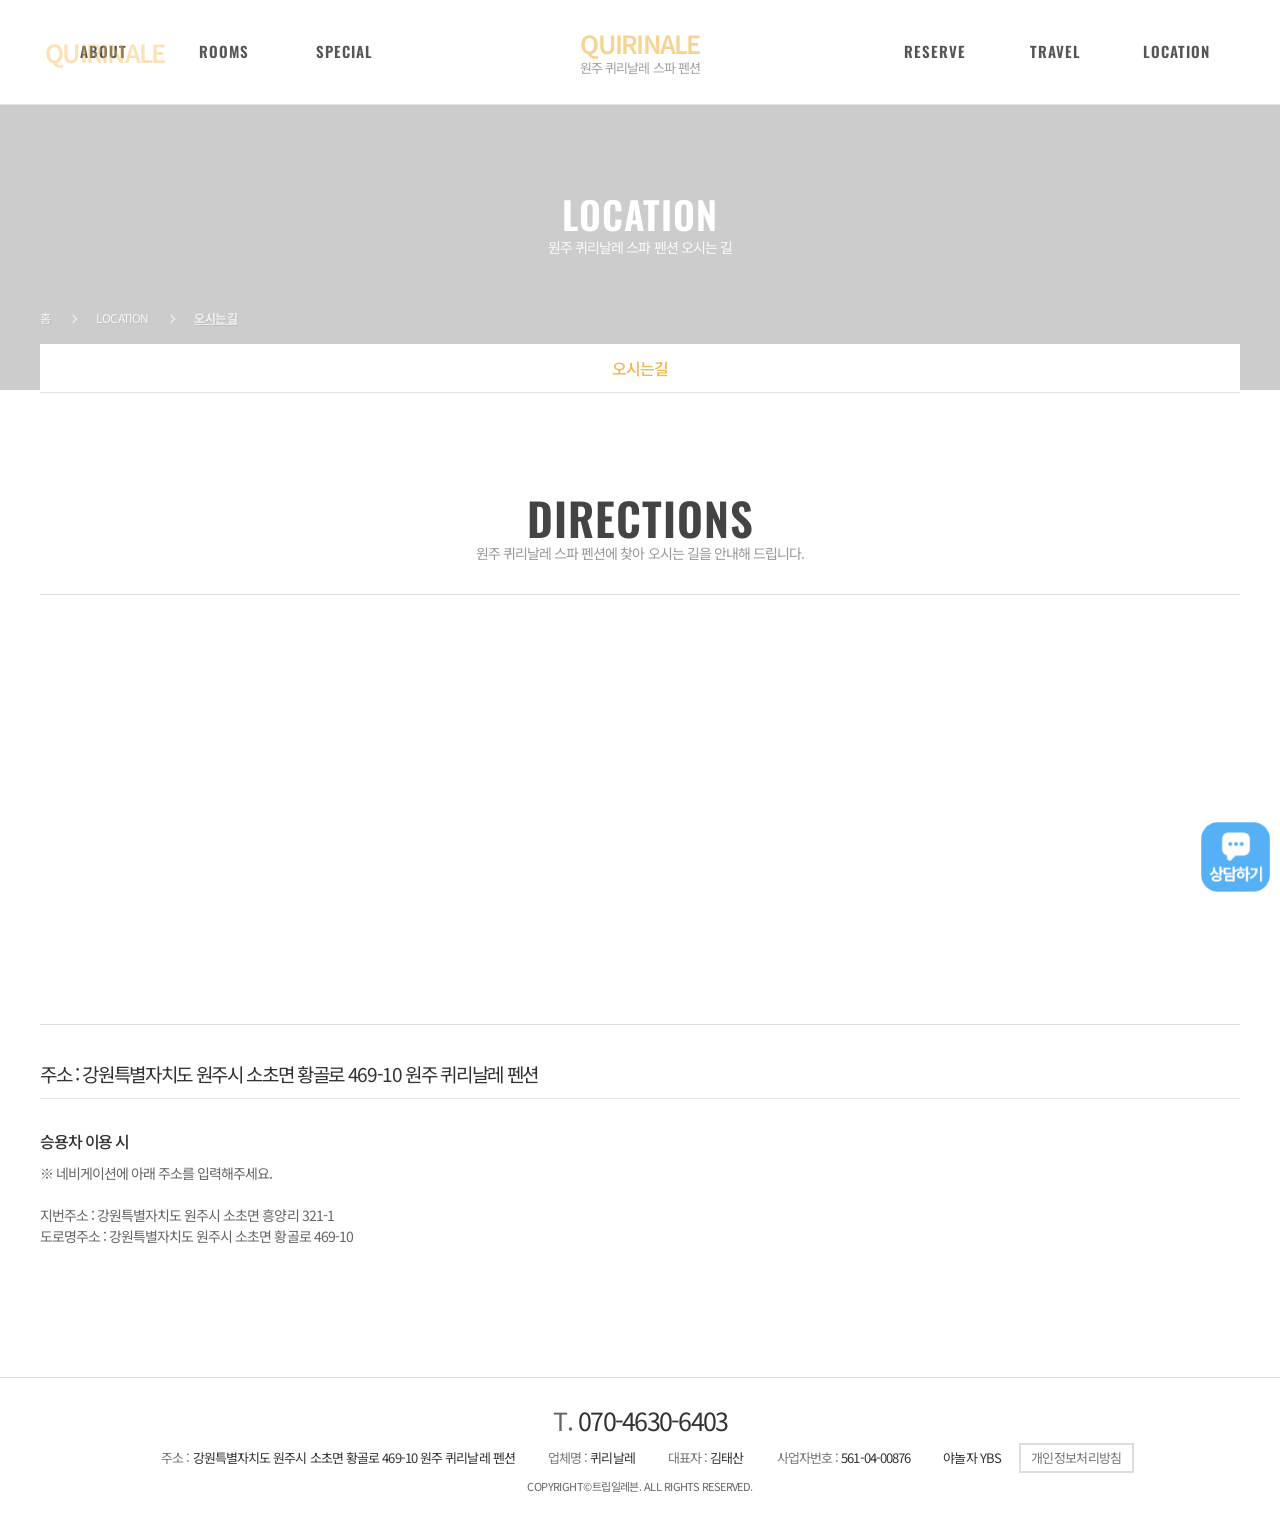
<file: directions.html>
<!doctype html>
<html lang="ko">
  <head>
    <meta charset="UTF-8" />
    <style>
      html.tpl-loading body {
        opacity: 0;
      }
      body {
        opacity: 1;
        transition: opacity 0.3s ease;
      }
    </style>
    <script>
      document.documentElement.classList.add('tpl-loading');
      window.__tplReveal = function () {
        document.documentElement.classList.remove('tpl-loading');
      };
      setTimeout(function () {
        window.__tplReveal && window.__tplReveal();
      }, 3000);
    </script>
    <meta http-equiv="X-UA-Compatible" content="IE=edge" />
    <meta name="viewport" content="width=device-width, initial-scale=1.0" />
    <meta property="og:type" content="website" />
    <title data-page-title>원주 퀴리날레 스파 펜션 - 오시는길</title>
    <link rel="icon" href="data:," />
    <link rel="stylesheet" type="text/css" href="styles/theme.css" />
    <link rel="stylesheet" type="text/css" href="styles/reset.css" />
    <link rel="stylesheet" type="text/css" href="styles/style.css" />
    <link rel="stylesheet" type="text/css" href="styles/popup.css" />
    <link
      rel="stylesheet"
      type="text/css"
      href="//cdn.jsdelivr.net/npm/swiper@8/swiper-bundle.min.css"
    />
    <!-- Open Graph Meta Tags for Social Media -->
  <meta property="og:type" content="website" />
  <meta property="og:title" content="원주 퀴리날레 스파 펜션 - 오시는길" />
  <meta property="og:description" content="원주의 푸르른 나무의 숨결과 드넓은 정원이 있는 야외 웨딩 대관도 가능한 원주 퀴리날래 펜션입니다. 여행에 행복한 추억을 더해보세요." />
  <meta property="og:image" content="https://bookingplay-media.s3.amazonaws.com/item_images/2026/11/20/I3ojNtzA5Ueq.jpg" />
  <meta property="og:url" content="https://quirinale.co.kr" />

  <!-- Twitter Card Meta Tags -->
  <meta name="twitter:card" content="summary_large_image" />
  <meta name="twitter:title" content="원주 퀴리날레 스파 펜션 - 오시는길" />
  <meta name="twitter:description" content="원주의 푸르른 나무의 숨결과 드넓은 정원이 있는 야외 웨딩 대관도 가능한 원주 퀴리날래 펜션입니다. 여행에 행복한 추억을 더해보세요." />
  <meta name="twitter:image" content="https://bookingplay-media.s3.amazonaws.com/item_images/2026/11/20/I3ojNtzA5Ueq.jpg" />
  <meta name="naver-site-verification" content="03af6422ce84451ae0ea62f2f1c76aa1259d7220" />
  <meta name="google-site-verification" content="SaHuXSrKL4ZLe_BrWJfpysnFXVwImc-hmZsRCw_JbXc" />
</head>

  <body oncontextmenu="return false;" onselectstart="return false" ondragstart="return false;">
    <div id="wrap">
      <div id="header-wrap"></div>

      <div id="container">
        <!-- 원본 traffic.html (#content.sub5_1). 슬라이더가 없는 정적 페이지다. -->
        <section id="content" class="sub5_1 sub_traffic">
          <!-- ── 히어로 — 슬라이더가 아닌 고정 배경 ──────────────── -->
          <div class="sub_visual_wide" data-directions-hero>
            <div class="visual_box">
              <div class="visual_txt">
                <strong>LOCATION</strong>
                <p data-directions-hero-description></p>
              </div>
            </div>
          </div>
          <!--// sub_visual -->

          <div class="sub_location_wrap">
            <div class="inner">
              <ul class="location_box">
                <li>홈</li>
                <li>LOCATION</li>
                <li><a href="./directions.html">오시는 길</a></li>
              </ul>
              <ul class="cate_box">
                <li class="on"><a href="./directions.html">오시는길</a></li>
              </ul>
            </div>
          </div>

          <div class="sub_cont">
            <div class="sub_title_box">
              <h3 data-directions-title></h3>
              <p data-directions-lead></p>
            </div>

            <div class="map_box">
              <!-- 원본은 daum roughmap 퍼가기 스크립트를 넣었다. 업체 고유 key 가
                   필요해 데이터로 만들 수 없어 Kakao Maps SDK 로 대체했다.
                   .map_inner 는 padding-bottom 비율 상자라 #kakao-map 이 absolute 로 채운다. -->
              <div class="map_inner">
                <div id="kakao-map"></div>
              </div>
            </div>

            <div class="map_info inner">
              <strong data-directions-address></strong>
              <dl data-directions-notice></dl>
            </div>
          </div>
          <!--// sub_cont -->
        </section>
      </div>
      <!--// container -->

      <div id="footer-wrap"></div>
    </div>

    <div id="popup-container"></div>

    <script src="//cdnjs.cloudflare.com/ajax/libs/jquery/3.4.1/jquery.min.js"></script>
    <script src="//cdn.jsdelivr.net/npm/swiper@8/swiper-bundle.min.js"></script>
    <script src="js/image-helpers.js"></script>
    <script src="js/kakao-maps-sdk.js"></script>
    <script src="js/preview-handler.js"></script>
    <script src="js/data-mapper/core/base-mapper.js"></script>
    <script src="js/data-mapper/pages/header-footer-mapper.js"></script>
    <script src="js/data-mapper/pages/directions-mapper.js"></script>
    <script src="js/header-footer-loader.js"></script>
    <script src="js/common.js"></script>
    <script src="js/popup.js"></script>
  </body>
</html>
</file>
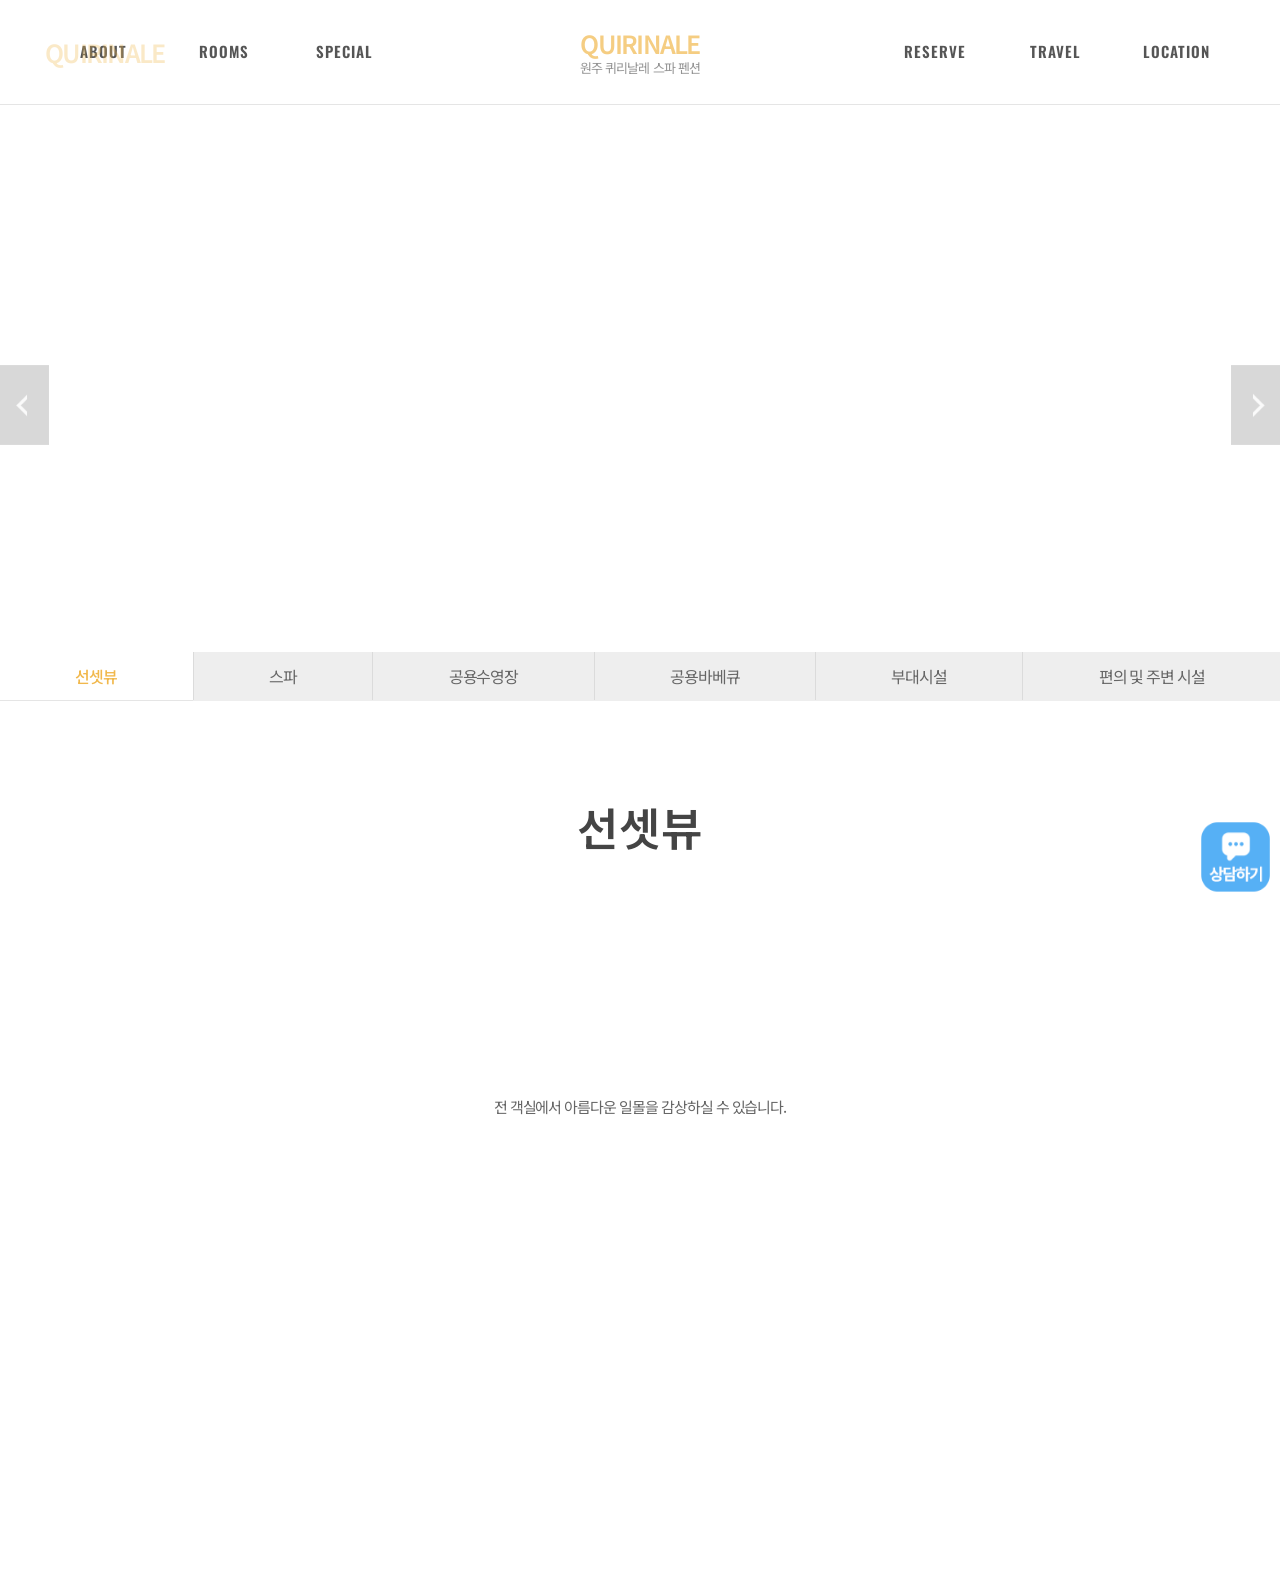
<file: facility.html>
<!doctype html>
<html lang="ko">
  <head>
    <meta charset="UTF-8" />
    <style>
      html.tpl-loading body {
        opacity: 0;
      }
      body {
        opacity: 1;
        transition: opacity 0.3s ease;
      }
    </style>
    <script>
      document.documentElement.classList.add('tpl-loading');
      window.__tplReveal = function () {
        document.documentElement.classList.remove('tpl-loading');
      };
      setTimeout(function () {
        window.__tplReveal && window.__tplReveal();
      }, 3000);
    </script>
    <meta http-equiv="X-UA-Compatible" content="IE=edge" />
    <meta name="viewport" content="width=device-width, initial-scale=1.0" />
    <meta property="og:type" content="website" />
    <title data-page-title>원주 퀴리날레 스파 펜션 - 시설안내</title>
    <link rel="icon" href="data:," />
    <link rel="stylesheet" type="text/css" href="styles/theme.css" />
    <link rel="stylesheet" type="text/css" href="styles/reset.css" />
    <link rel="stylesheet" type="text/css" href="styles/style.css" />
    <link rel="stylesheet" type="text/css" href="styles/popup.css" />
    <link
      rel="stylesheet"
      type="text/css"
      href="//cdn.jsdelivr.net/npm/swiper@8/swiper-bundle.min.css"
    />
    <!-- Open Graph Meta Tags for Social Media -->
  <meta property="og:type" content="website" />
  <meta property="og:title" content="원주 퀴리날레 스파 펜션 - 시설안내" />
  <meta property="og:description" content="원주의 푸르른 나무의 숨결과 드넓은 정원이 있는 야외 웨딩 대관도 가능한 원주 퀴리날래 펜션입니다. 여행에 행복한 추억을 더해보세요." />
  <meta property="og:image" content="https://bookingplay-media.s3.amazonaws.com/item_images/2026/11/20/I3ojNtzA5Ueq.jpg" />
  <meta property="og:url" content="https://quirinale.co.kr" />

  <!-- Twitter Card Meta Tags -->
  <meta name="twitter:card" content="summary_large_image" />
  <meta name="twitter:title" content="원주 퀴리날레 스파 펜션 - 시설안내" />
  <meta name="twitter:description" content="원주의 푸르른 나무의 숨결과 드넓은 정원이 있는 야외 웨딩 대관도 가능한 원주 퀴리날래 펜션입니다. 여행에 행복한 추억을 더해보세요." />
  <meta name="twitter:image" content="https://bookingplay-media.s3.amazonaws.com/item_images/2026/11/20/I3ojNtzA5Ueq.jpg" />
  <meta name="naver-site-verification" content="03af6422ce84451ae0ea62f2f1c76aa1259d7220" />
  <meta name="google-site-verification" content="SaHuXSrKL4ZLe_BrWJfpysnFXVwImc-hmZsRCw_JbXc" />
</head>

  <body oncontextmenu="return false;" onselectstart="return false" ondragstart="return false;">
    <div id="wrap">
      <div id="header-wrap"></div>

      <div id="container">
        <!-- 원본 special1~5.html 상세 화면(#content.sub3_2)이다.
             원본은 시설마다 파일이 하나씩이었지만 우리는 ?id= 로 받는다. -->
        <section id="content" class="sub3_2 sub_special sub_special_detail">
          <!-- ── 히어로 (시설 사진 슬라이더) ─────────────────────── -->
          <div class="sub_visual visual">
            <div class="visual_txt">
              <span data-property-name-en></span>
              <strong data-facility-name></strong>
              <p data-facility-caption></p>
            </div>
            <div class="arw_box">
              <div
                class="swiper-button-prev"
                style="
                  background: url(images/common/left_btn.png) no-repeat 0 0;
                  background-size: auto 100%;
                "
              ></div>
              <div
                class="swiper-button-next"
                style="
                  background: url(images/common/right_btn.png) no-repeat 100%;
                  background-size: auto 100%;
                "
              ></div>
            </div>
            <div class="visual_box">
              <div class="swiper-container">
                <div class="swiper-wrapper" data-facility-hero-slides></div>
              </div>
            </div>
          </div>
          <!--// sub_visual -->

          <div class="sub_location_wrap">
            <div class="inner">
              <!-- 시설 탭. 원본에는 앞에 '미리보기'(special.html) li 가 있지만
                   우리 템플릿에는 시설 목록 페이지가 없어 시설만 나열한다. -->
              <ul class="cate_box" data-facility-nav></ul>
            </div>
          </div>

          <div class="sub_cont">
            <div class="sub_title_box">
              <h3 data-facility-name></h3>
              <p data-facility-caption></p>
            </div>

            <!-- ── 소개 배너 ─────────────────────────────────── -->
            <div class="special_bnr inner">
              <div class="img" data-facility-banner-image></div>
              <div class="txt_box">
                <strong data-facility-banner-title></strong>
                <p data-facility-description></p>
              </div>
            </div>

            <!-- ── 상세 이미지 블록 ──────────────────────────── -->
            <div data-facility-detail-blocks></div>

            <!-- ── 다른 부대시설 ─────────────────────────────── -->
            <div class="sub_special_detail_box">
              <div class="main_special">
                <div class="title_box">
                  <h3>SPECIAL</h3>
                  <p data-facility-list-lead></p>
                </div>
                <div class="swiper-container inner">
                  <div class="swiper-wrapper" data-facility-list-slides></div>
                </div>
                <div class="arw_box">
                  <div
                    class="swiper-button-prev"
                    style="background: url(images/common/room_pre.png) no-repeat 50% 50% #fff"
                  >
                    <img src="images/common/spe_le.png" alt="이전버튼" />
                  </div>
                  <div
                    class="swiper-button-next"
                    style="background: url(images/common/l_le.png) no-repeat 50% 50% #fff"
                  >
                    <img src="images/common/spe_ri.png" alt="다음버튼" />
                  </div>
                </div>
              </div>
            </div>
          </div>
          <!--// sub_cont -->
        </section>
      </div>
      <!--// container -->

      <div id="footer-wrap"></div>
    </div>

    <div id="popup-container"></div>

    <script src="//cdnjs.cloudflare.com/ajax/libs/jquery/3.4.1/jquery.min.js"></script>
    <script src="//cdn.jsdelivr.net/npm/swiper@8/swiper-bundle.min.js"></script>
    <script src="js/image-helpers.js"></script>
    <script src="js/preview-handler.js"></script>
    <script src="js/data-mapper/core/base-mapper.js"></script>
    <script src="js/data-mapper/pages/header-footer-mapper.js"></script>
    <script src="js/data-mapper/pages/facility-mapper.js"></script>
    <script src="js/header-footer-loader.js"></script>
    <script src="js/common.js"></script>
    <script src="js/pages/facility.js"></script>
    <script src="js/popup.js"></script>
  </body>
</html>
</file>
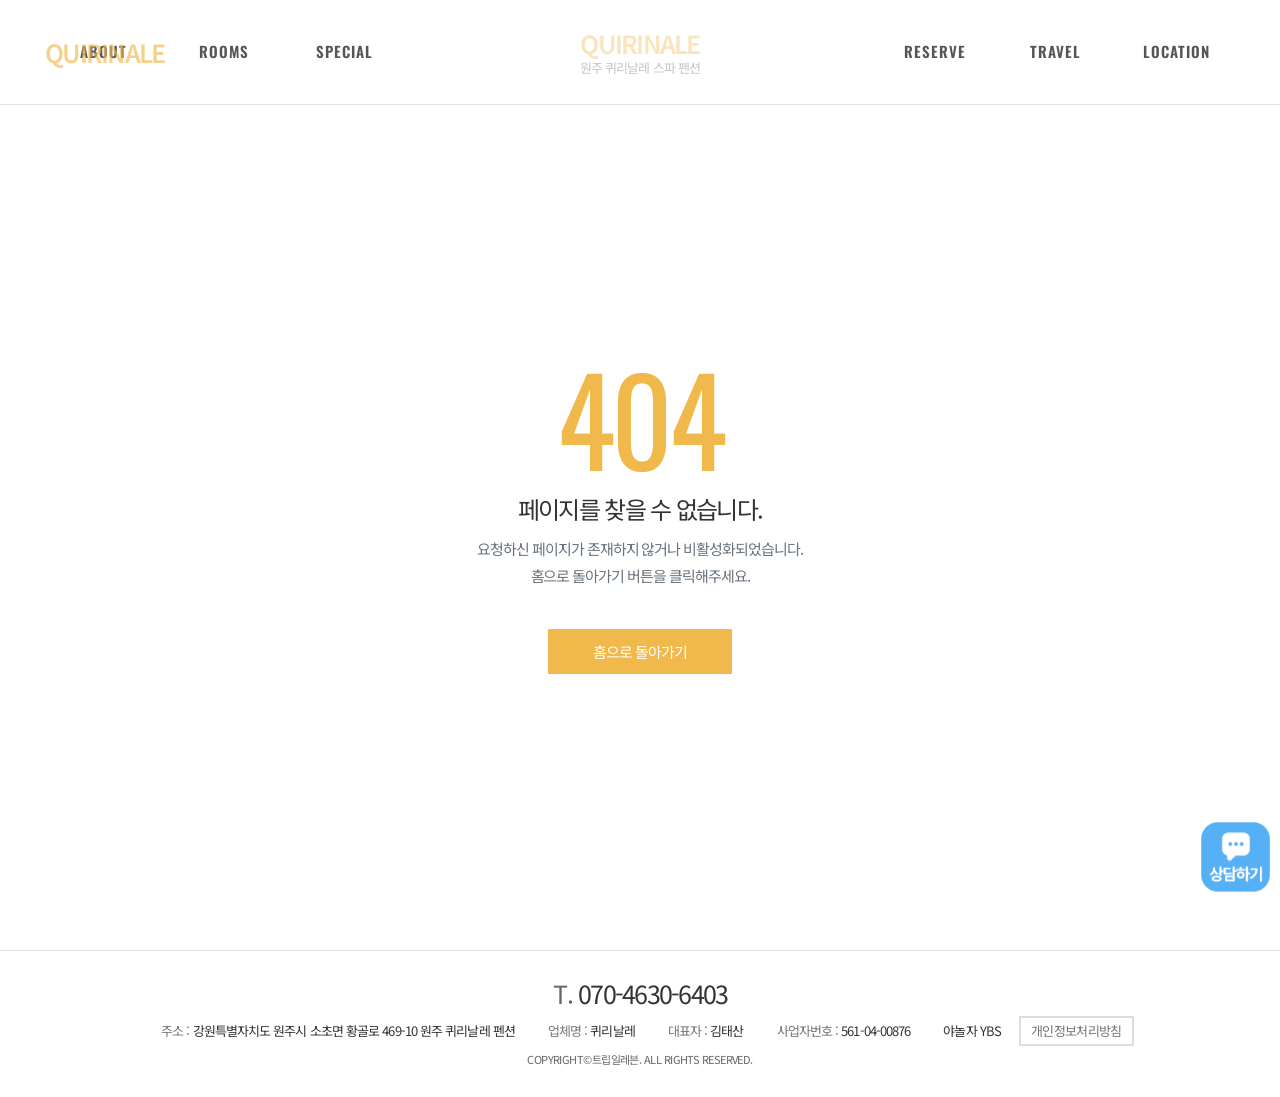
<file: landing.html>
<!doctype html>
<html lang="ko">
  <head>
    <meta charset="UTF-8" />
    <!-- 렌더 게이트: 매핑 전 placeholder 깜빡임 방지 (매핑 완료 시 페이드인) -->
    <style>
      html.tpl-loading body {
        opacity: 0;
      }
      body {
        opacity: 1;
        transition: opacity 0.3s ease;
      }
    </style>
    <script>
      document.documentElement.classList.add('tpl-loading');
      window.__tplReveal = function () {
        document.documentElement.classList.remove('tpl-loading');
      };
      setTimeout(function () {
        window.__tplReveal && window.__tplReveal();
      }, 3000);
    </script>
    <meta http-equiv="X-UA-Compatible" content="IE=edge" />
    <meta name="viewport" content="width=device-width, initial-scale=1.0" />
    <meta property="og:type" content="website" />
    <title data-page-title>원주 퀴리날레 스파 펜션</title>
    <link rel="icon" href="data:," />
    <link rel="stylesheet" type="text/css" href="styles/theme.css" />
    <link rel="stylesheet" type="text/css" href="styles/reset.css" />
    <link rel="stylesheet" type="text/css" href="styles/landing.css" />
    <!-- Open Graph Meta Tags for Social Media -->
  <meta property="og:type" content="website" />
  <meta property="og:title" content="원주 퀴리날레 스파 펜션" />
  <meta property="og:description" content="원주의 푸르른 나무의 숨결과 드넓은 정원이 있는 야외 웨딩 대관도 가능한 원주 퀴리날래 펜션입니다. 여행에 행복한 추억을 더해보세요." />
  <meta property="og:image" content="https://bookingplay-media.s3.amazonaws.com/item_images/2026/11/20/I3ojNtzA5Ueq.jpg" />
  <meta property="og:url" content="https://quirinale.co.kr" />

  <!-- Twitter Card Meta Tags -->
  <meta name="twitter:card" content="summary_large_image" />
  <meta name="twitter:title" content="원주 퀴리날레 스파 펜션" />
  <meta name="twitter:description" content="원주의 푸르른 나무의 숨결과 드넓은 정원이 있는 야외 웨딩 대관도 가능한 원주 퀴리날래 펜션입니다. 여행에 행복한 추억을 더해보세요." />
  <meta name="twitter:image" content="https://bookingplay-media.s3.amazonaws.com/item_images/2026/11/20/I3ojNtzA5Ueq.jpg" />
  <meta name="naver-site-verification" content="03af6422ce84451ae0ea62f2f1c76aa1259d7220" />
  <meta name="google-site-verification" content="SaHuXSrKL4ZLe_BrWJfpysnFXVwImc-hmZsRCw_JbXc" />
</head>

  <body oncontextmenu="return false;" onselectstart="return false" ondragstart="return false;">
    <!-- 랜딩 게이트: 헤더/푸터 없음 — 숙소를 아직 고르기 전 화면이라
         특정 숙소의 내비게이션(ABOUT/ROOMS/SPECIAL 등)을 보여줄 수 없다.
         himongpoolvilla.kr(3카드) / haimom(2카드) 형태의 "여러 숙소 게이트" 참고. -->
    <div id="landing-gate">
      <!-- data-* 속성 : data-landing-cards (동적 매핑, li 개수 = 카드 수)
           pages.landing.sections[0].about[] -->
      <ul class="landing_cards" data-landing-cards>
        <!-- MAPPER: about[i] → li.landing_card > a > div.landing_card_bg + div.landing_card_overlay + div.landing_card_content -->
      </ul>
    </div>

    <script src="js/image-helpers.js"></script>
    <script src="js/preview-handler.js"></script>
    <script src="js/data-mapper/core/base-mapper.js"></script>
    <script src="js/data-mapper/pages/landing-mapper.js"></script>
    <script src="js/pages/landing.js"></script>
  </body>
</html>
</file>
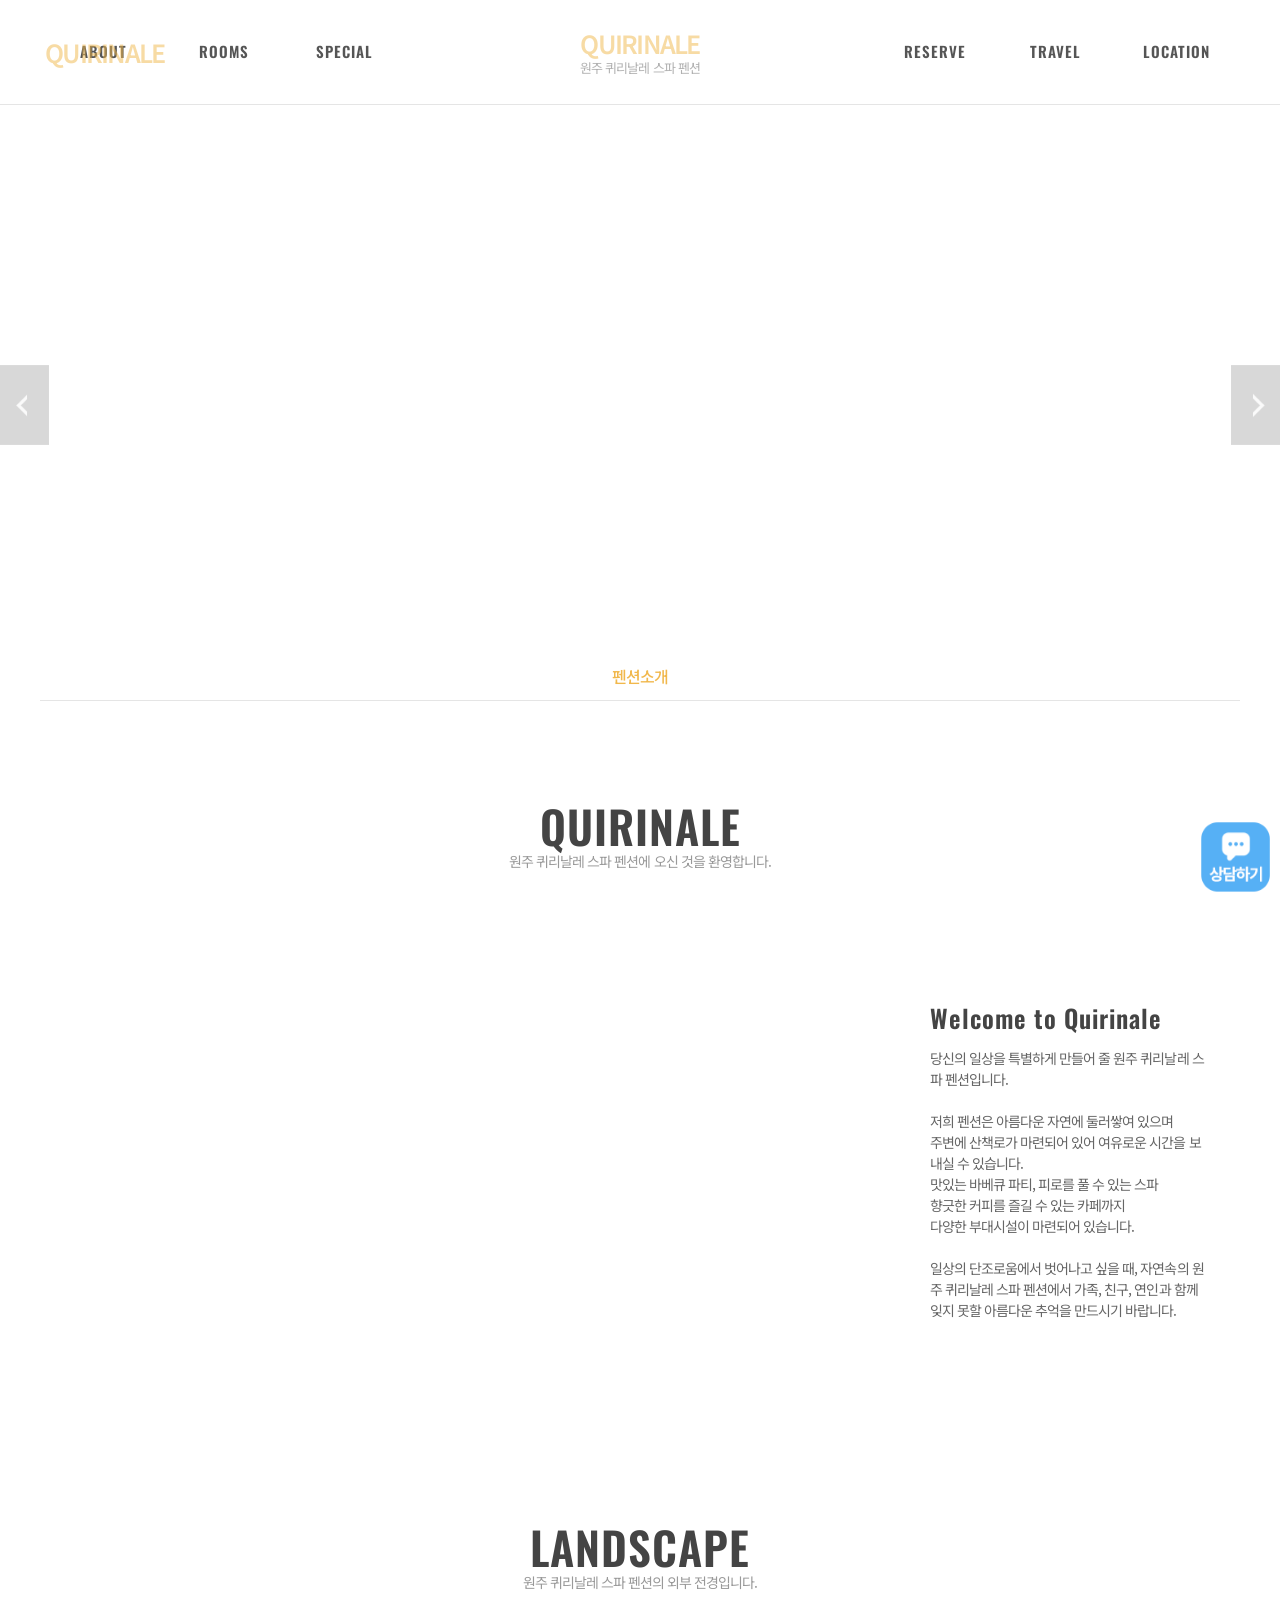
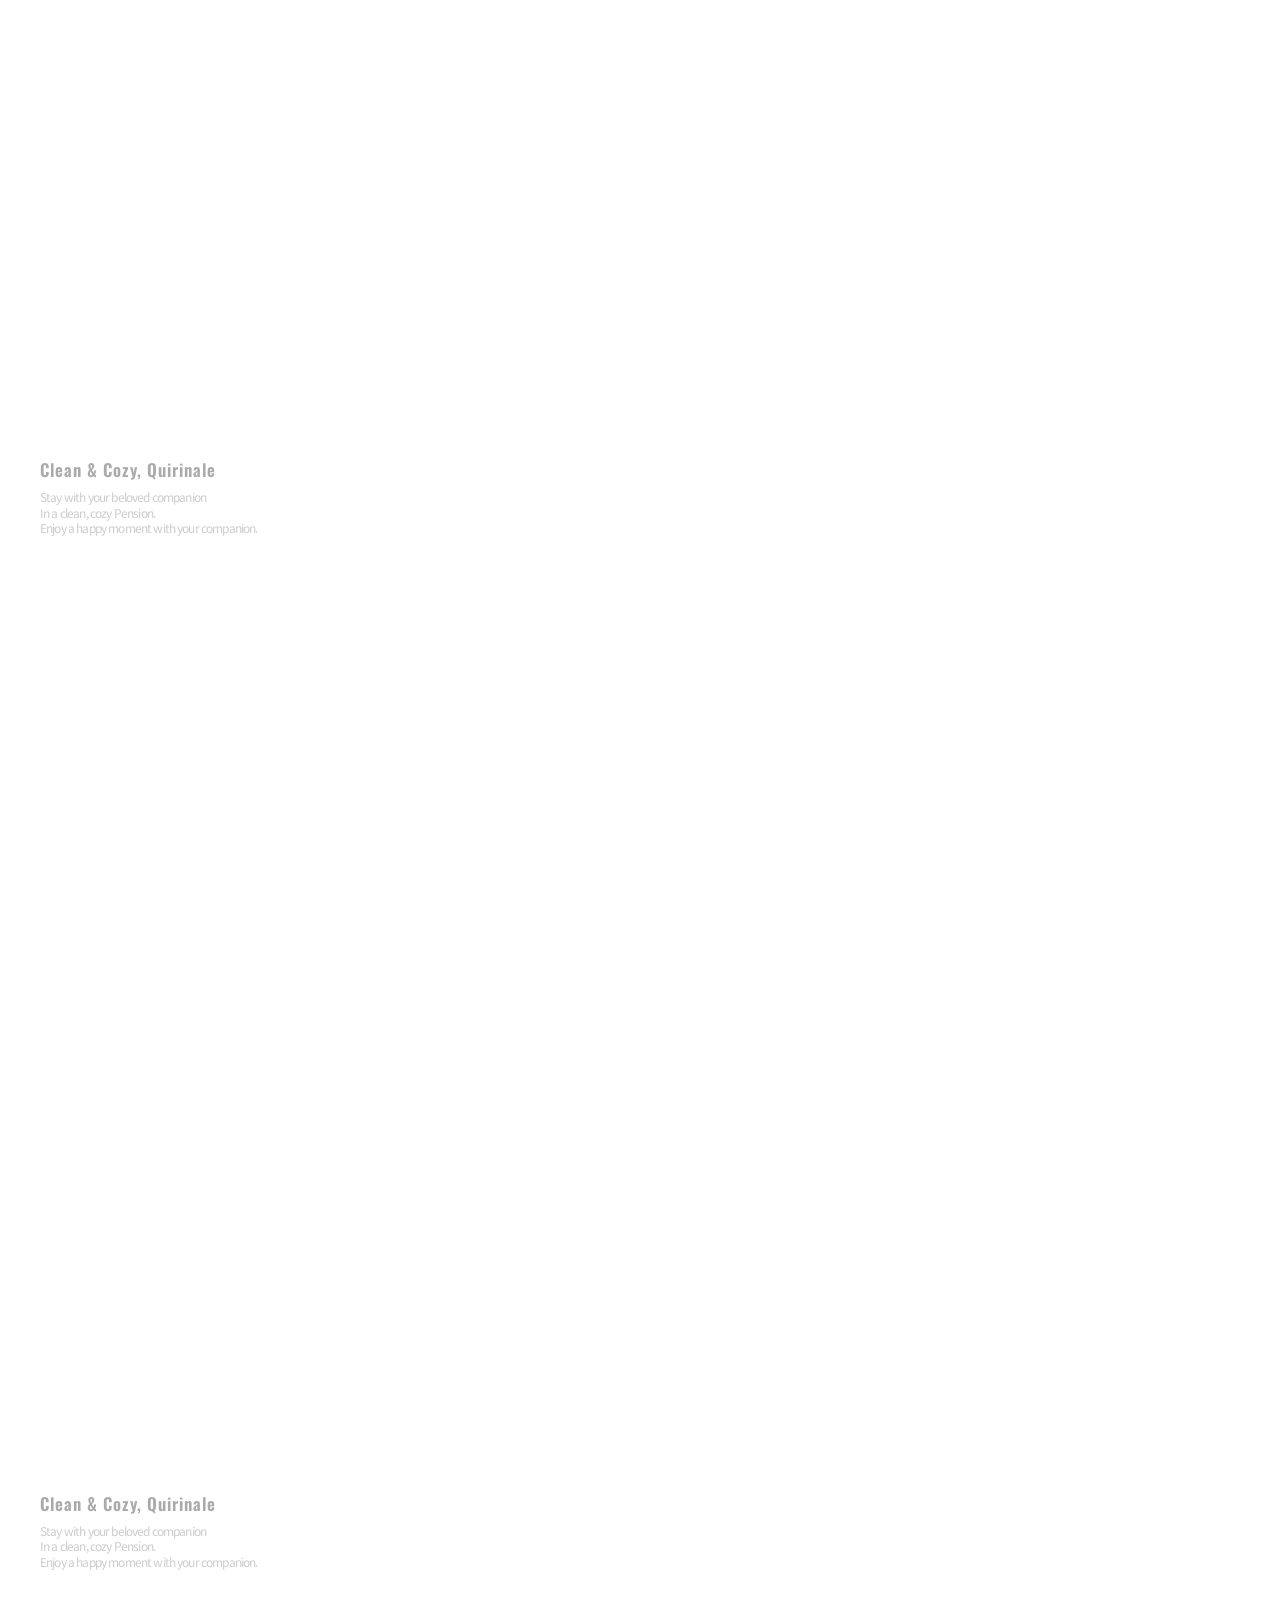
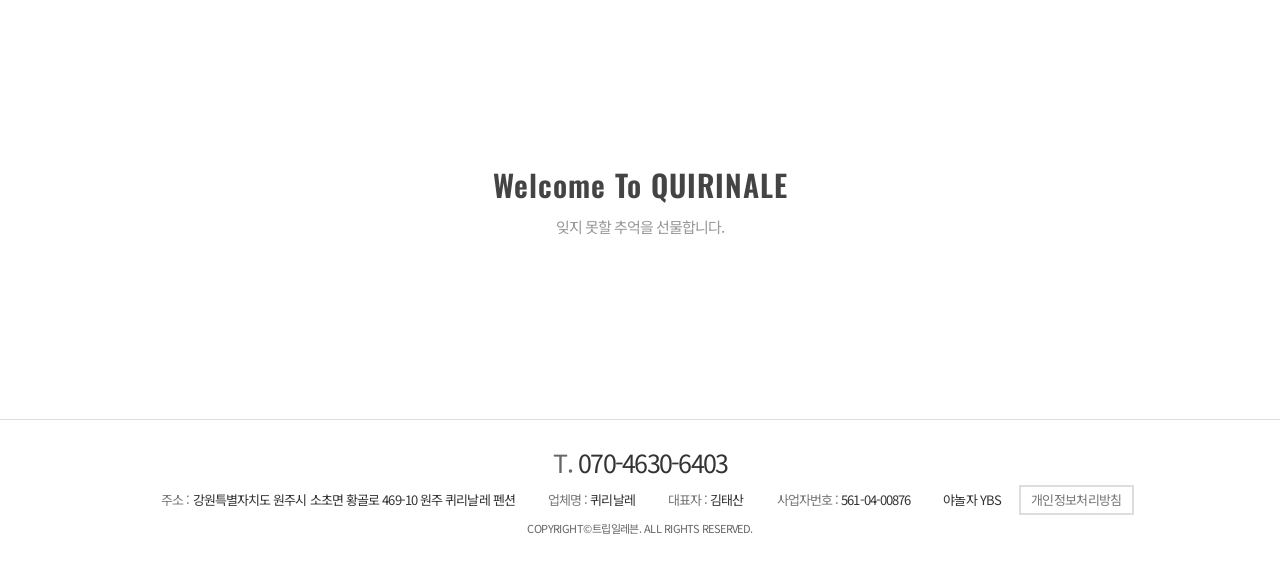
<file: main.html>
<!doctype html>
<html lang="ko">
  <head>
    <meta charset="UTF-8" />
    <style>
      html.tpl-loading body {
        opacity: 0;
      }
      body {
        opacity: 1;
        transition: opacity 0.3s ease;
      }
    </style>
    <script>
      document.documentElement.classList.add('tpl-loading');
      window.__tplReveal = function () {
        document.documentElement.classList.remove('tpl-loading');
      };
      setTimeout(function () {
        window.__tplReveal && window.__tplReveal();
      }, 3000);
    </script>
    <meta http-equiv="X-UA-Compatible" content="IE=edge" />
    <meta name="viewport" content="width=device-width, initial-scale=1.0" />
    <meta property="og:type" content="website" />
    <title data-page-title>원주 퀴리날레 스파 펜션 - 숙소소개</title>
    <link rel="icon" href="data:," />
    <link rel="stylesheet" type="text/css" href="styles/theme.css" />
    <link rel="stylesheet" type="text/css" href="styles/reset.css" />
    <link rel="stylesheet" type="text/css" href="styles/style.css" />
    <link rel="stylesheet" type="text/css" href="styles/popup.css" />
    <link
      rel="stylesheet"
      type="text/css"
      href="//cdn.jsdelivr.net/npm/swiper@8/swiper-bundle.min.css"
    />
    <!-- Open Graph Meta Tags for Social Media -->
  <meta property="og:type" content="website" />
  <meta property="og:title" content="원주 퀴리날레 스파 펜션 - 숙소소개" />
  <meta property="og:description" content="원주의 푸르른 나무의 숨결과 드넓은 정원이 있는 야외 웨딩 대관도 가능한 원주 퀴리날래 펜션입니다. 여행에 행복한 추억을 더해보세요." />
  <meta property="og:image" content="https://bookingplay-media.s3.amazonaws.com/item_images/2026/11/20/I3ojNtzA5Ueq.jpg" />
  <meta property="og:url" content="https://quirinale.co.kr" />

  <!-- Twitter Card Meta Tags -->
  <meta name="twitter:card" content="summary_large_image" />
  <meta name="twitter:title" content="원주 퀴리날레 스파 펜션 - 숙소소개" />
  <meta name="twitter:description" content="원주의 푸르른 나무의 숨결과 드넓은 정원이 있는 야외 웨딩 대관도 가능한 원주 퀴리날래 펜션입니다. 여행에 행복한 추억을 더해보세요." />
  <meta name="twitter:image" content="https://bookingplay-media.s3.amazonaws.com/item_images/2026/11/20/I3ojNtzA5Ueq.jpg" />
  <meta name="naver-site-verification" content="03af6422ce84451ae0ea62f2f1c76aa1259d7220" />
  <meta name="google-site-verification" content="SaHuXSrKL4ZLe_BrWJfpysnFXVwImc-hmZsRCw_JbXc" />
</head>

  <body oncontextmenu="return false;" onselectstart="return false" ondragstart="return false;">
    <div id="wrap">
      <div id="header-wrap"></div>

      <div id="container">
        <!-- 원본 about.html(sub1_1) + view.html(sub1_2) 을 합친 페이지.
             골격은 view.html 을 쓰고, about.html 에서는 .sub_wide_bnr 하나만 가져왔다.
             about + view 가 한 페이지가 되어 탭(.sub_location_wrap)은 뺐다. -->
        <section id="content" class="sub1_2 sub_view">
          <!-- ── 히어로 (외경 슬라이더) ────────────────────────── -->
          <div class="sub_visual visual">
            <div class="visual_txt">
              <span data-property-name-en></span>
              <!-- 원본은 LANDSCAPE. about 과 합친 페이지라 ABOUT 으로 둔다 -->
              <strong>ABOUT</strong>
              <p data-main-visual-description></p>
            </div>
            <div class="arw_box">
              <div
                class="swiper-button-prev"
                style="
                  background: url(images/common/left_btn.png) no-repeat 0 0;
                  background-size: auto 100%;
                "
              ></div>
              <div
                class="swiper-button-next"
                style="
                  background: url(images/common/right_btn.png) no-repeat 100%;
                  background-size: auto 100%;
                "
              ></div>
            </div>
            <div class="visual_box">
              <div class="swiper-container">
                <div class="swiper-wrapper" data-main-visual-slides></div>
              </div>
            </div>
          </div>
          <!--// sub_visual -->

          <!-- about + view 를 합쳐 탭은 '펜션소개' 하나뿐이다. 원본의 '외경보기'
               탭은 두지 않는다(같은 페이지를 가리키게 된다).
               탭을 남기는 건 메뉴 표시 때문만이 아니다. `.sub_visual +
               .sub_location_wrap` 의 margin-top:-48px 이 히어로 위로 올라타면서
               히어로와 아래 소개 배너 사이를 끊어 준다. 빼면 둘이 붙어 버린다. -->
          <div class="sub_location_wrap">
            <div class="inner">
              <ul class="cate_box">
                <li class="on"><a href="./main.html">펜션소개</a></li>
              </ul>
            </div>
          </div>

          <div class="sub_cont">
            <!-- ── 환영 제목 (about.html) ──────────────────────────
                 원본 about.html 에서 .sub_wide_bnr 바로 위에 있던 제목이다.
                 padding:100px 0 30px 을 갖고 있어 탭 흰 띠와 배너 사이 여백도
                 이 블록이 만든다. -->
            <div class="sub_title_box" data-main-welcome>
              <h3 data-property-name-en></h3>
              <p data-main-welcome-lead></p>
            </div>

            <!-- ── 숙소 소개 배너 (hero) — about.html 에서 가져온 영역 ── -->
            <div class="sub_wide_bnr" data-main-intro>
              <div class="txt_box">
                <strong data-main-intro-title></strong>
                <p data-main-intro-description></p>
              </div>
            </div>

            <!-- ── 외경 (about[]) ──────────────────────────────── -->
            <div class="sub_title_box" data-main-about-heading>
              <!-- 위 환영 제목이 이미 영문 숙소명이라, 여기는 원본 view.html 대로
                   LANDSCAPE 를 쓴다. 같은 이름이 두 번 나오지 않게 한다. -->
              <h3>LANDSCAPE</h3>
              <p data-main-about-lead></p>
            </div>
            <div data-main-about-blocks></div>

            <!-- ── 마무리 배너 ─────────────────────────────────── -->
            <div class="view_wide_bnr" data-main-closing>
              <div>
                <strong data-main-closing-title></strong>
                <p>잊지 못할 추억을 선물합니다.</p>
              </div>
            </div>
          </div>
          <!--// sub_cont -->
        </section>
      </div>
      <!--// container -->

      <div id="footer-wrap"></div>
    </div>

    <div id="popup-container"></div>

    <script src="//cdnjs.cloudflare.com/ajax/libs/jquery/3.4.1/jquery.min.js"></script>
    <script src="//cdn.jsdelivr.net/npm/swiper@8/swiper-bundle.min.js"></script>
    <script src="js/image-helpers.js"></script>
    <script src="js/preview-handler.js"></script>
    <script src="js/data-mapper/core/base-mapper.js"></script>
    <script src="js/data-mapper/pages/header-footer-mapper.js"></script>
    <script src="js/data-mapper/pages/main-mapper.js"></script>
    <script src="js/header-footer-loader.js"></script>
    <script src="js/common.js"></script>
    <script src="js/pages/main.js"></script>
    <script src="js/popup.js"></script>
  </body>
</html>
</file>
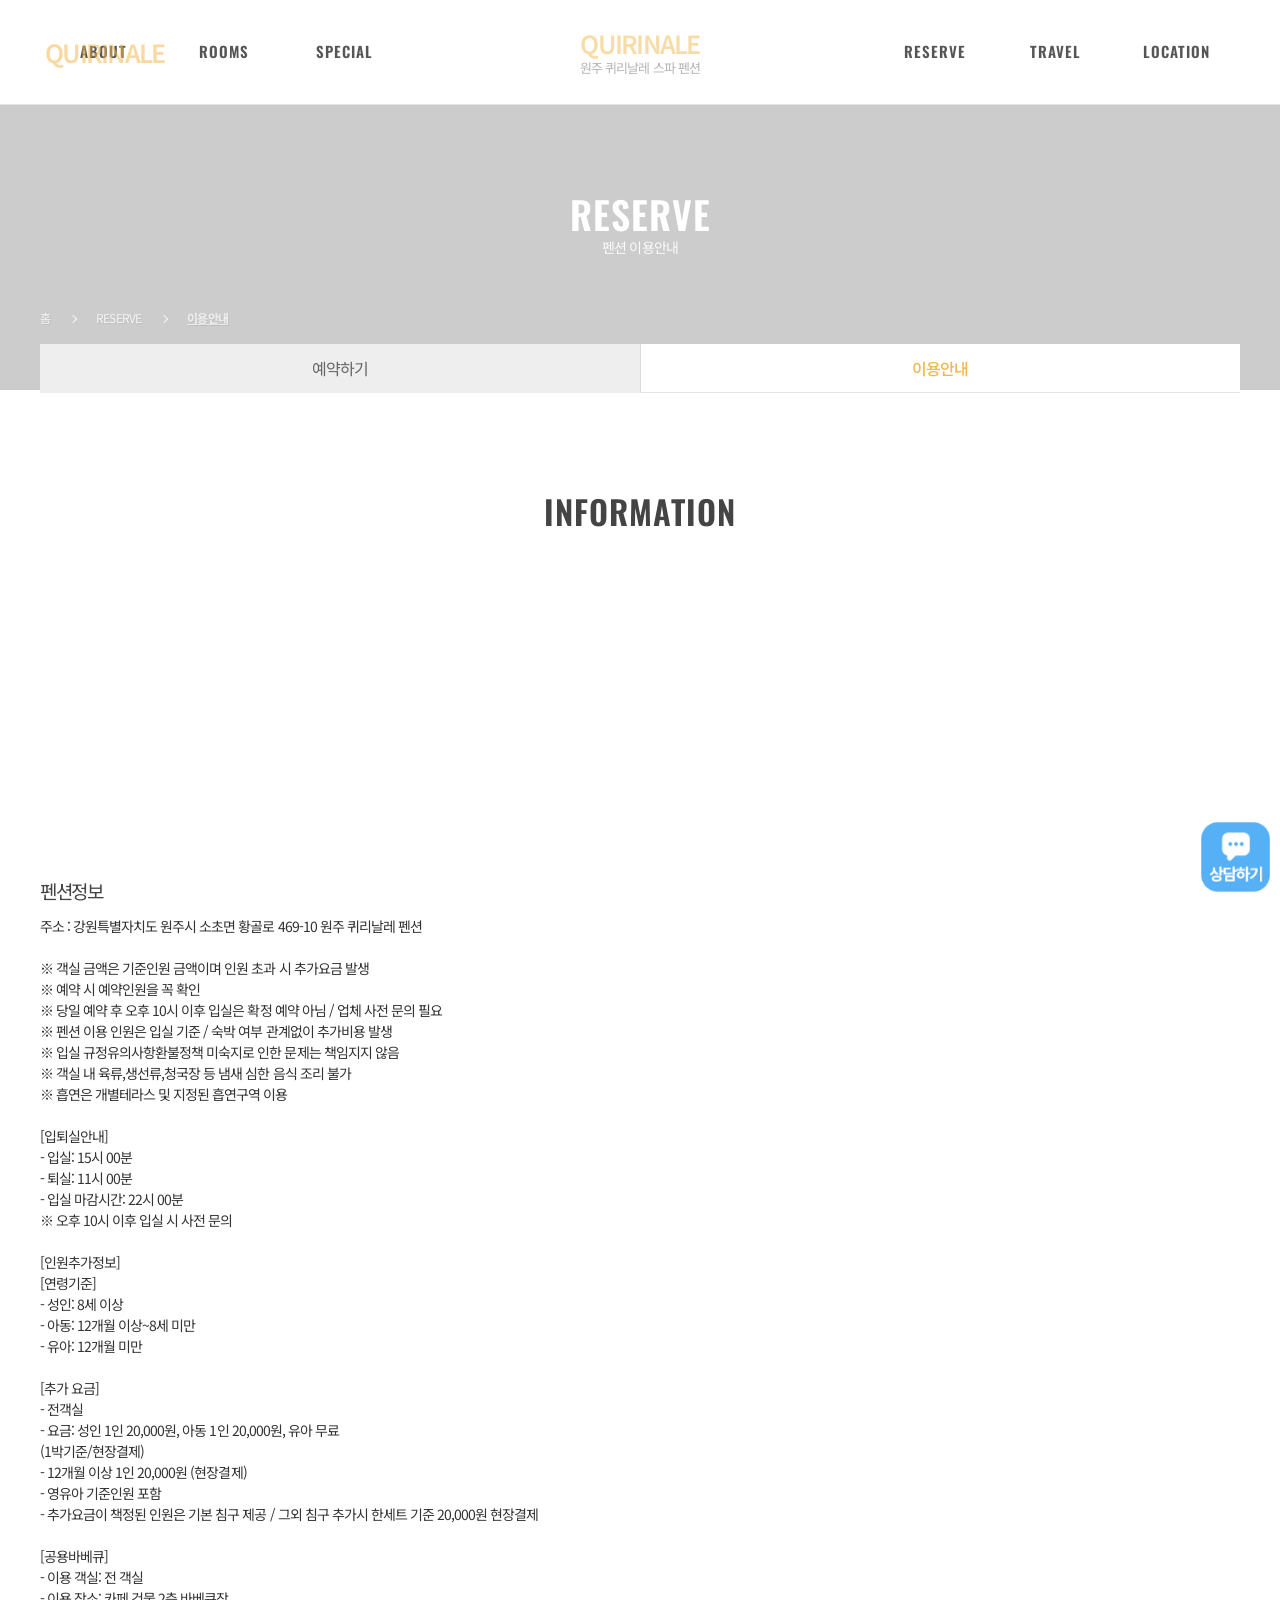
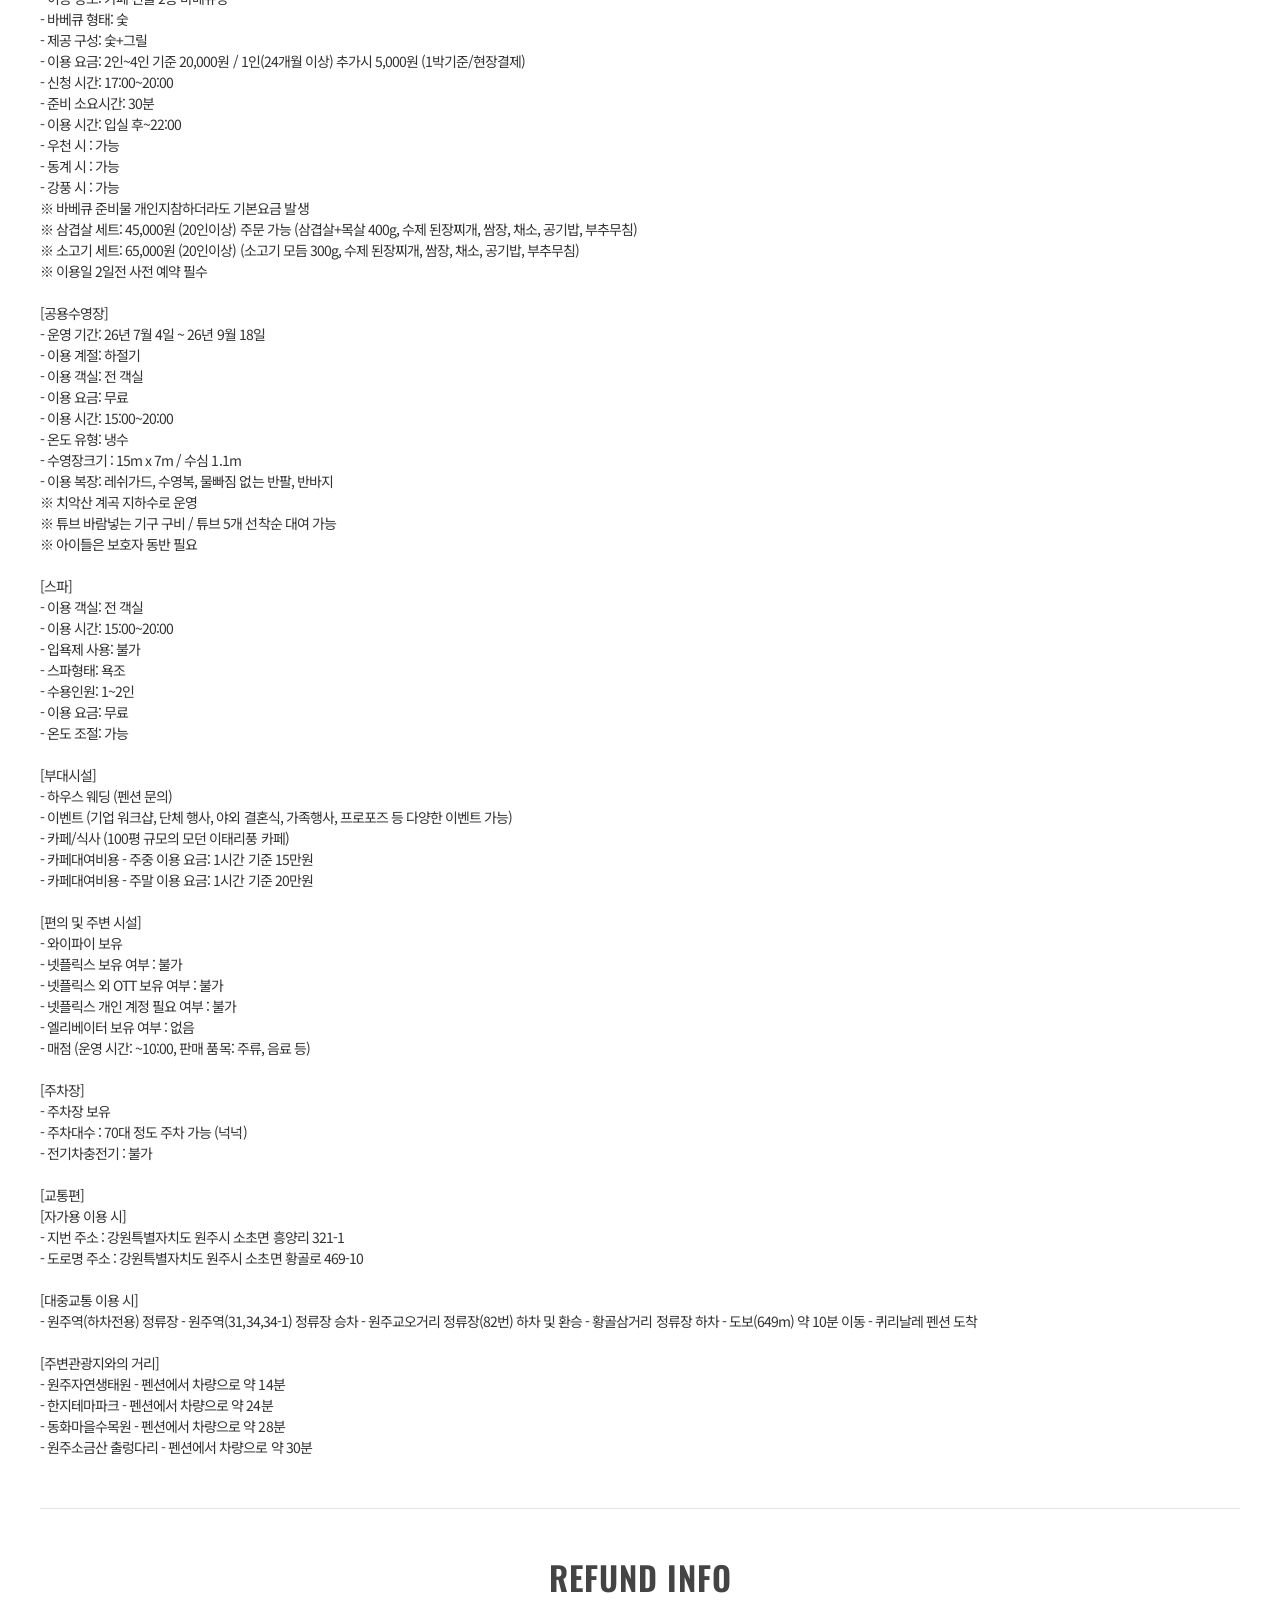
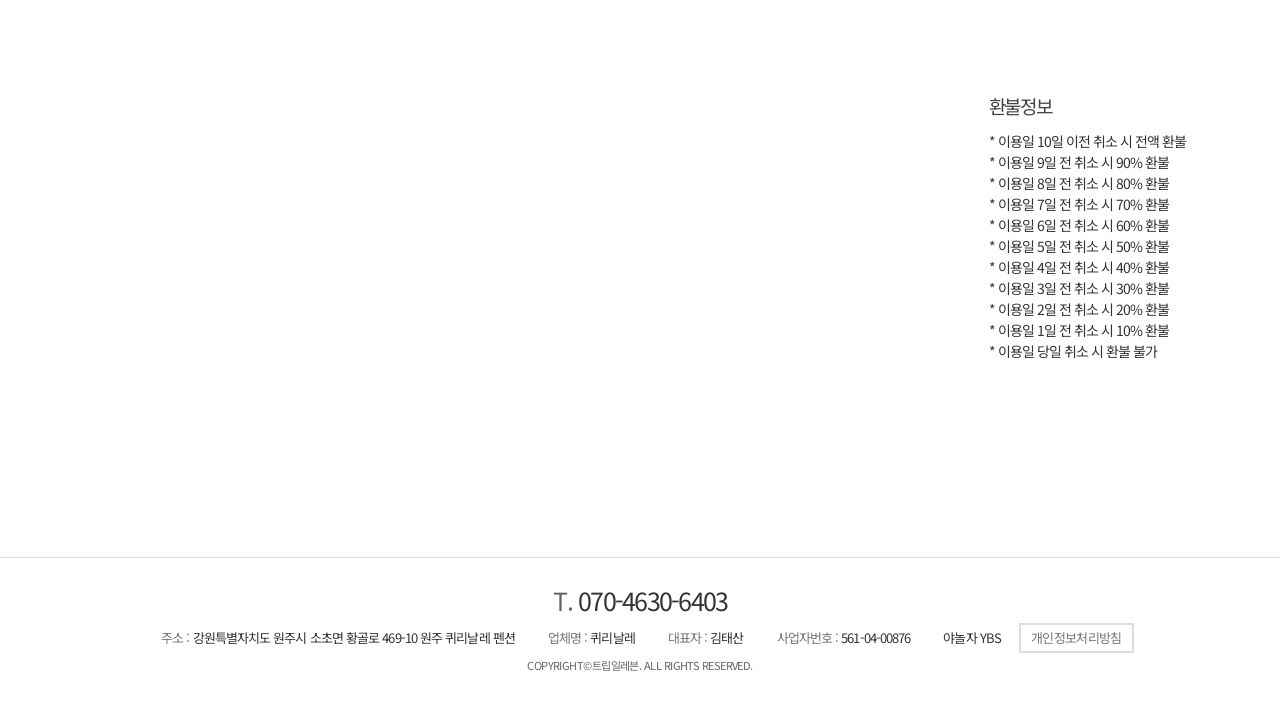
<file: reservation.html>
<!doctype html>
<html lang="ko">
  <head>
    <meta charset="UTF-8" />
    <style>
      html.tpl-loading body {
        opacity: 0;
      }
      body {
        opacity: 1;
        transition: opacity 0.3s ease;
      }
    </style>
    <script>
      document.documentElement.classList.add('tpl-loading');
      window.__tplReveal = function () {
        document.documentElement.classList.remove('tpl-loading');
      };
      setTimeout(function () {
        window.__tplReveal && window.__tplReveal();
      }, 3000);
    </script>
    <meta http-equiv="X-UA-Compatible" content="IE=edge" />
    <meta name="viewport" content="width=device-width, initial-scale=1.0" />
    <meta property="og:type" content="website" />
    <title data-page-title>원주 퀴리날레 스파 펜션 - 예약안내</title>
    <link rel="icon" href="data:," />
    <link rel="stylesheet" type="text/css" href="styles/theme.css" />
    <link rel="stylesheet" type="text/css" href="styles/reset.css" />
    <link rel="stylesheet" type="text/css" href="styles/style.css" />
    <link rel="stylesheet" type="text/css" href="styles/popup.css" />
    <link
      rel="stylesheet"
      type="text/css"
      href="//cdn.jsdelivr.net/npm/swiper@8/swiper-bundle.min.css"
    />
    <!-- Open Graph Meta Tags for Social Media -->
  <meta property="og:type" content="website" />
  <meta property="og:title" content="원주 퀴리날레 스파 펜션 - 예약안내" />
  <meta property="og:description" content="원주의 푸르른 나무의 숨결과 드넓은 정원이 있는 야외 웨딩 대관도 가능한 원주 퀴리날래 펜션입니다. 여행에 행복한 추억을 더해보세요." />
  <meta property="og:image" content="https://bookingplay-media.s3.amazonaws.com/item_images/2026/11/20/I3ojNtzA5Ueq.jpg" />
  <meta property="og:url" content="https://quirinale.co.kr" />

  <!-- Twitter Card Meta Tags -->
  <meta name="twitter:card" content="summary_large_image" />
  <meta name="twitter:title" content="원주 퀴리날레 스파 펜션 - 예약안내" />
  <meta name="twitter:description" content="원주의 푸르른 나무의 숨결과 드넓은 정원이 있는 야외 웨딩 대관도 가능한 원주 퀴리날래 펜션입니다. 여행에 행복한 추억을 더해보세요." />
  <meta name="twitter:image" content="https://bookingplay-media.s3.amazonaws.com/item_images/2026/11/20/I3ojNtzA5Ueq.jpg" />
  <meta name="naver-site-verification" content="03af6422ce84451ae0ea62f2f1c76aa1259d7220" />
  <meta name="google-site-verification" content="SaHuXSrKL4ZLe_BrWJfpysnFXVwImc-hmZsRCw_JbXc" />
</head>

  <body oncontextmenu="return false;" onselectstart="return false" ondragstart="return false;">
    <div id="wrap">
      <div id="header-wrap"></div>

      <div id="container">
        <!-- 원본 reservation.html (#content.sub4_1). 슬라이더가 없는 정적 페이지다. -->
        <section id="content" class="sub4_1 sub_reserve">
          <!-- ── 히어로 — 슬라이더가 아닌 고정 배경 ──────────────── -->
          <div class="sub_visual_wide" data-reservation-hero>
            <div class="visual_box">
              <div class="visual_txt">
                <strong>RESERVE</strong>
                <p data-reservation-hero-description></p>
              </div>
            </div>
          </div>
          <!--// sub_visual -->

          <div class="sub_location_wrap">
            <div class="inner">
              <ul class="location_box">
                <li>홈</li>
                <li>RESERVE</li>
                <li><a href="./reservation.html">이용안내</a></li>
              </ul>
              <ul class="cate_box">
                <li><a href="#!" target="_blank" data-booking-link>예약하기</a></li>
                <li class="on"><a href="./reservation.html">이용안내</a></li>
              </ul>
            </div>
          </div>

          <div class="sub_cont inner">
            <dl class="info_wrap">
              <dt class="sub_title_box"><h4>INFORMATION</h4></dt>
              <dd>
                <div class="img" data-reservation-info-image></div>
                <p>
                  <strong>펜션정보</strong>
                  <span data-reservation-info-body></span>
                </p>
              </dd>

              <!-- ⚠️ 두 번째 dd 의 p 는 CSS 가 이미지 위에 반투명 박스로 얹는다
                   (.info_wrap dd + dt + dd p — position:absolute).
                   환불 규정처럼 짧은 글만 들어갈 수 있는 자리다. -->
              <dt class="sub_title_box"><h4>REFUND INFO</h4></dt>
              <dd>
                <div class="img" data-reservation-refund-image></div>
                <p>
                  <strong>환불정보</strong>
                  <span data-reservation-refund-body></span>
                </p>
              </dd>
            </dl>
          </div>
          <!--// sub_cont -->
        </section>
      </div>
      <!--// container -->

      <div id="footer-wrap"></div>
    </div>

    <div id="popup-container"></div>

    <script src="//cdnjs.cloudflare.com/ajax/libs/jquery/3.4.1/jquery.min.js"></script>
    <script src="//cdn.jsdelivr.net/npm/swiper@8/swiper-bundle.min.js"></script>
    <script src="js/image-helpers.js"></script>
    <script src="js/preview-handler.js"></script>
    <script src="js/data-mapper/core/base-mapper.js"></script>
    <script src="js/data-mapper/pages/header-footer-mapper.js"></script>
    <script src="js/data-mapper/pages/reservation-mapper.js"></script>
    <script src="js/header-footer-loader.js"></script>
    <script src="js/common.js"></script>
    <script src="js/popup.js"></script>
  </body>
</html>
</file>
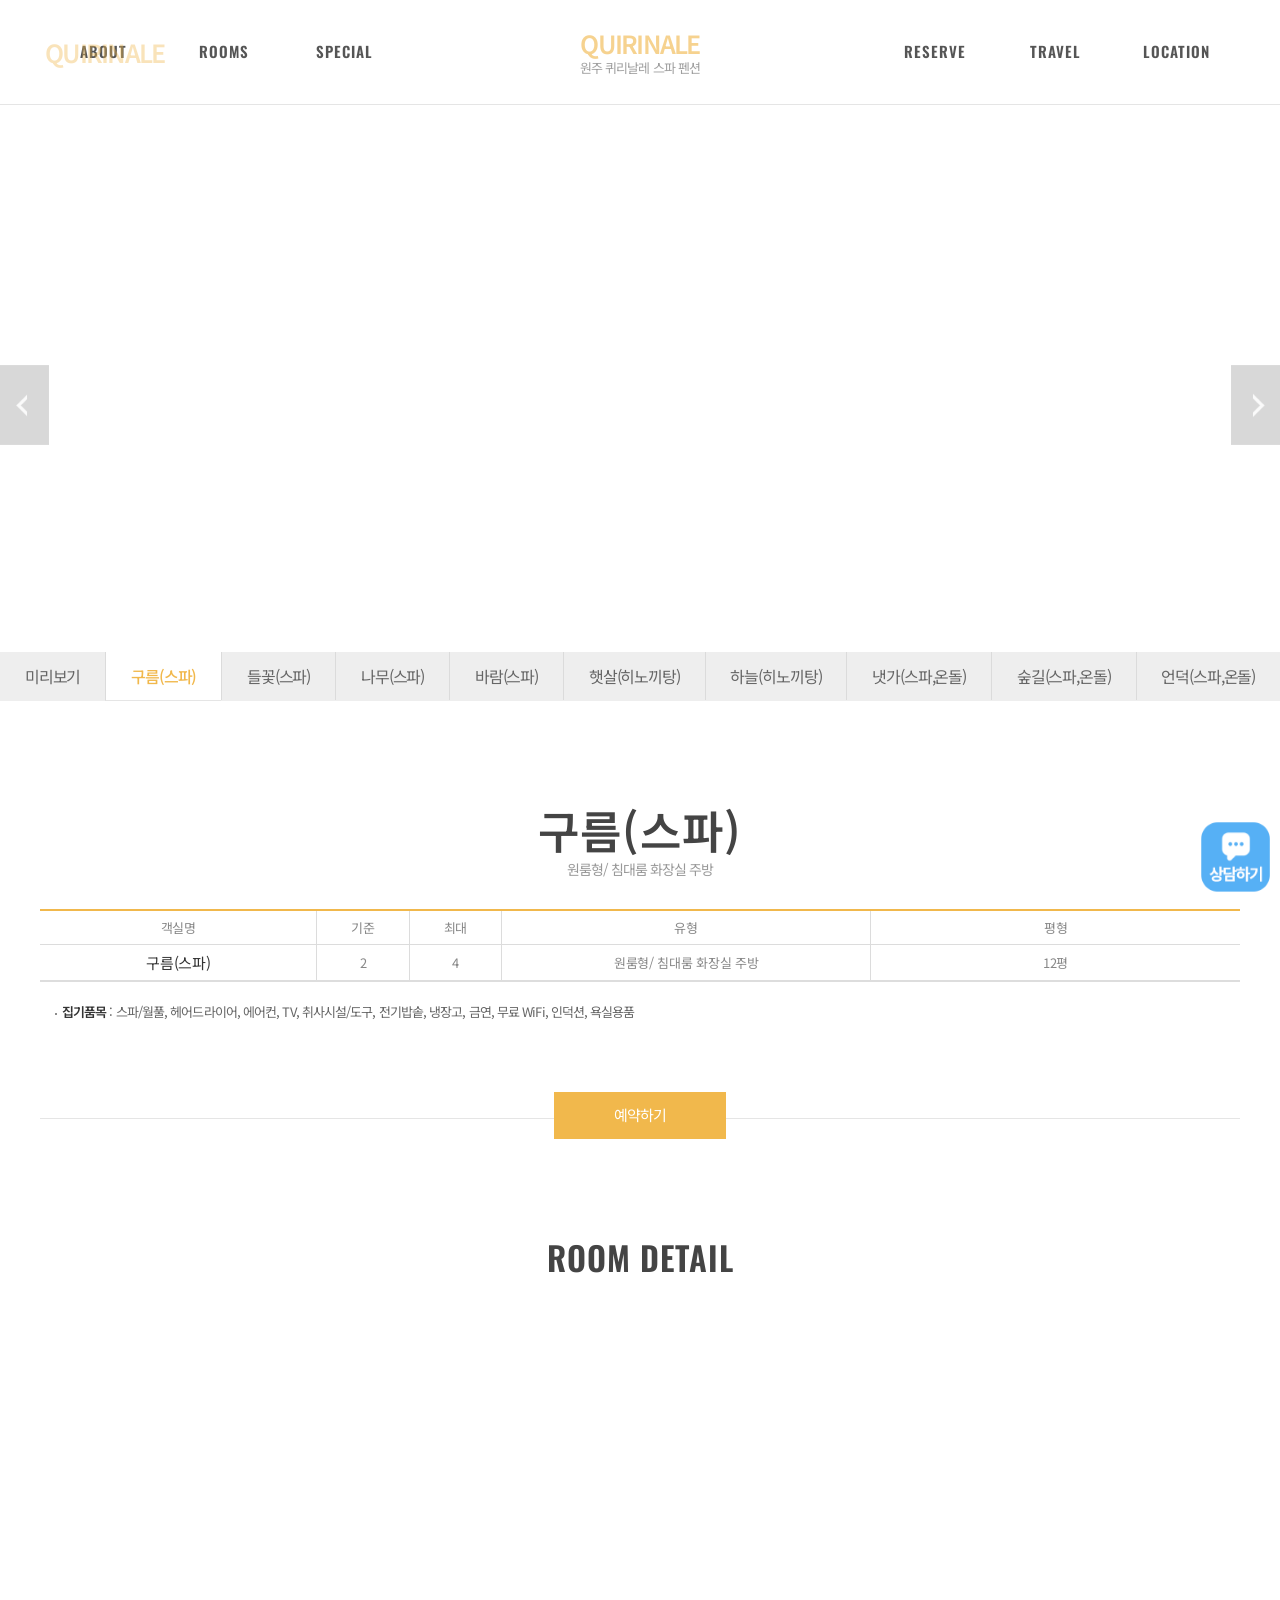
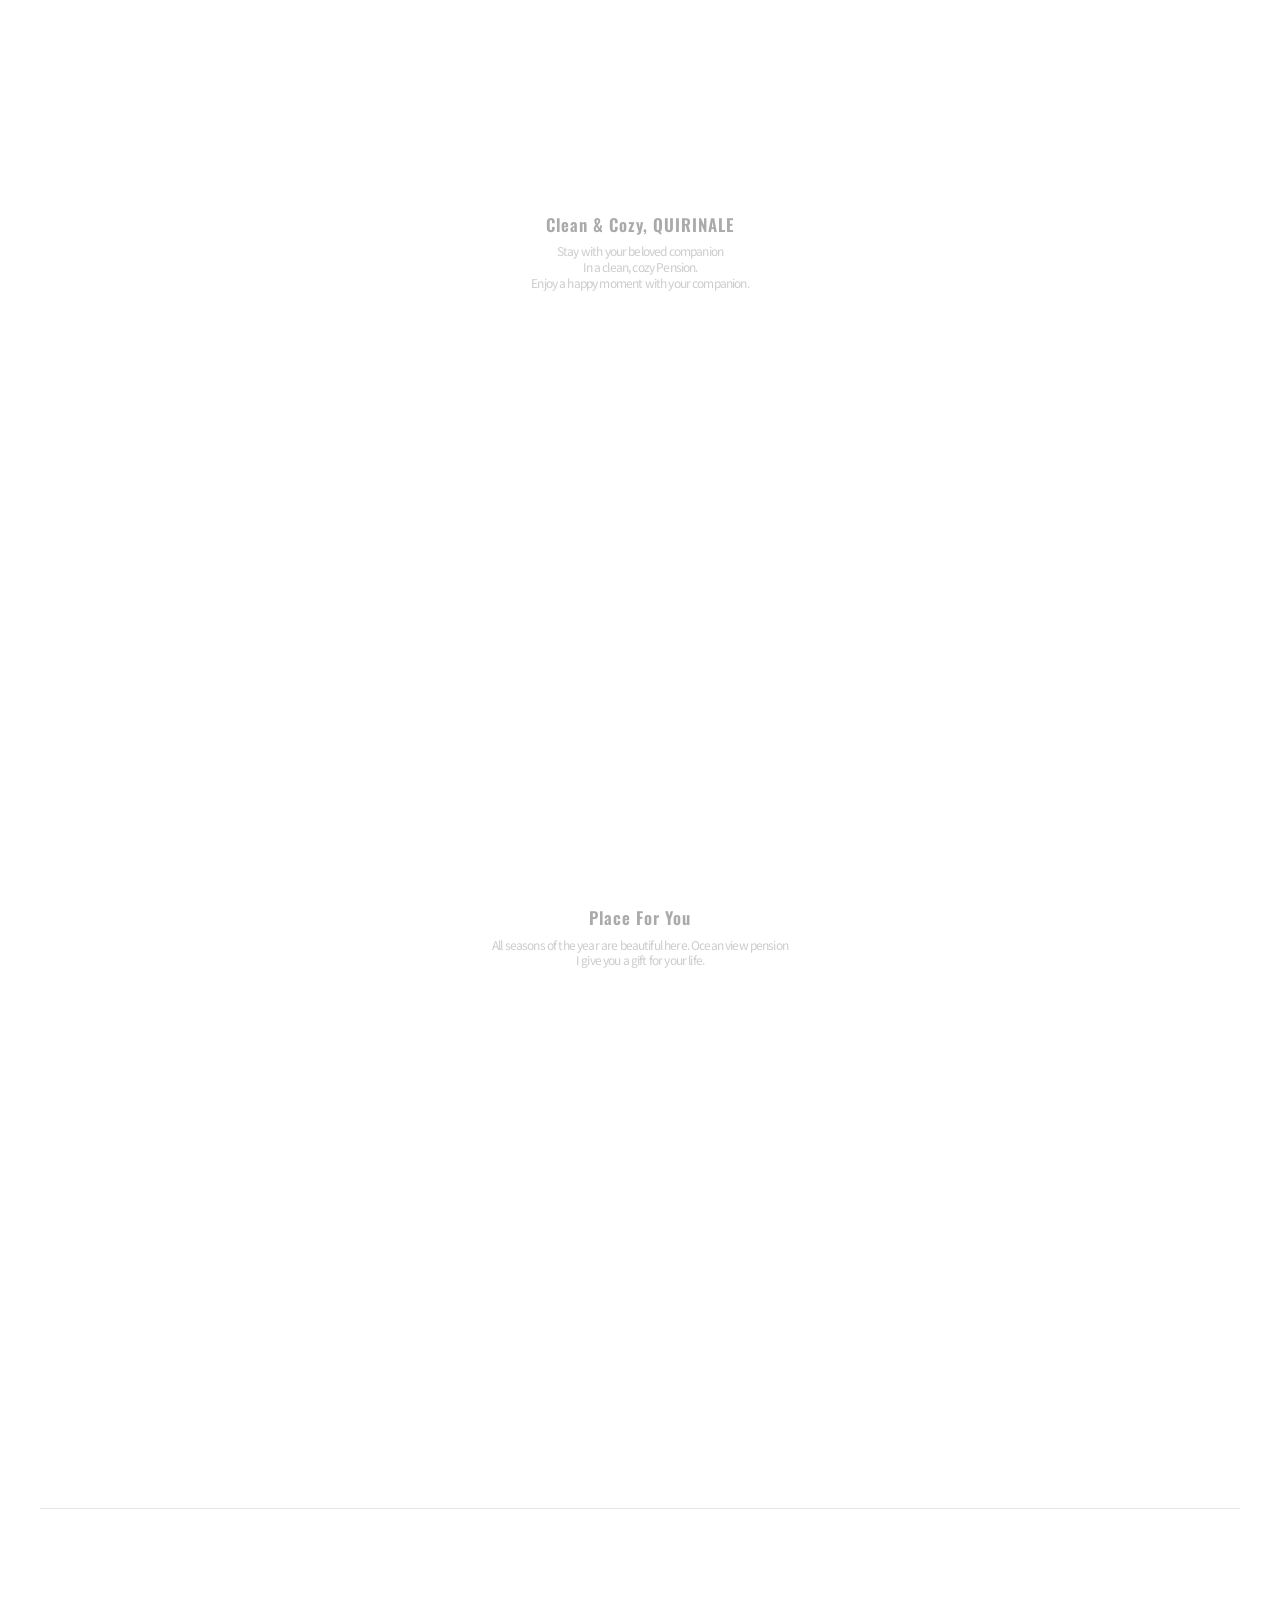
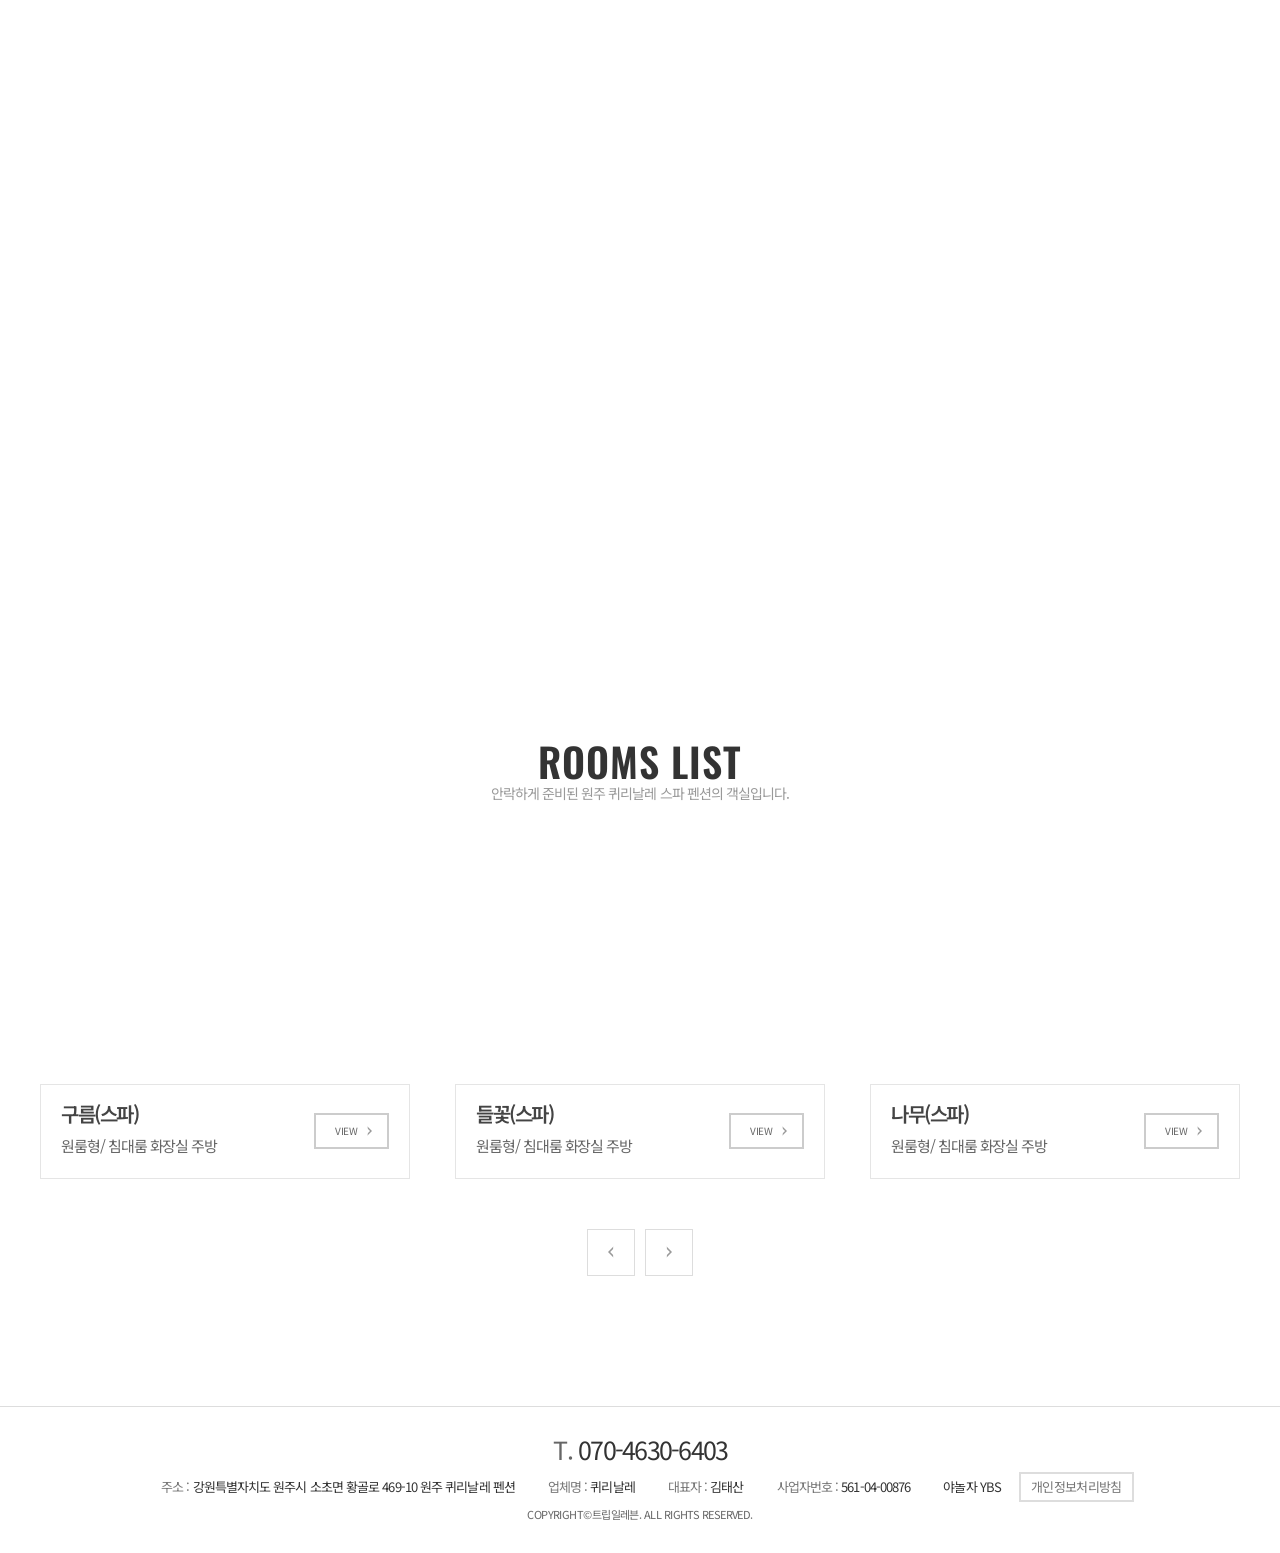
<file: room.html>
<!doctype html>
<html lang="ko">
  <head>
    <meta charset="UTF-8" />
    <style>
      html.tpl-loading body {
        opacity: 0;
      }
      body {
        opacity: 1;
        transition: opacity 0.3s ease;
      }
    </style>
    <script>
      document.documentElement.classList.add('tpl-loading');
      window.__tplReveal = function () {
        document.documentElement.classList.remove('tpl-loading');
      };
      setTimeout(function () {
        window.__tplReveal && window.__tplReveal();
      }, 3000);
    </script>
    <meta http-equiv="X-UA-Compatible" content="IE=edge" />
    <meta name="viewport" content="width=device-width, initial-scale=1.0" />
    <meta property="og:type" content="website" />
    <title data-page-title>원주 퀴리날레 스파 펜션 - 객실안내</title>
    <link rel="icon" href="data:," />
    <link rel="stylesheet" type="text/css" href="styles/theme.css" />
    <link rel="stylesheet" type="text/css" href="styles/reset.css" />
    <link rel="stylesheet" type="text/css" href="styles/style.css" />
    <link rel="stylesheet" type="text/css" href="styles/popup.css" />
    <link
      rel="stylesheet"
      type="text/css"
      href="//cdn.jsdelivr.net/npm/swiper@8/swiper-bundle.min.css"
    />
    <!-- Open Graph Meta Tags for Social Media -->
  <meta property="og:type" content="website" />
  <meta property="og:title" content="원주 퀴리날레 스파 펜션 - 객실안내" />
  <meta property="og:description" content="원주의 푸르른 나무의 숨결과 드넓은 정원이 있는 야외 웨딩 대관도 가능한 원주 퀴리날래 펜션입니다. 여행에 행복한 추억을 더해보세요." />
  <meta property="og:image" content="https://bookingplay-media.s3.amazonaws.com/item_images/2026/11/20/I3ojNtzA5Ueq.jpg" />
  <meta property="og:url" content="https://quirinale.co.kr" />

  <!-- Twitter Card Meta Tags -->
  <meta name="twitter:card" content="summary_large_image" />
  <meta name="twitter:title" content="원주 퀴리날레 스파 펜션 - 객실안내" />
  <meta name="twitter:description" content="원주의 푸르른 나무의 숨결과 드넓은 정원이 있는 야외 웨딩 대관도 가능한 원주 퀴리날래 펜션입니다. 여행에 행복한 추억을 더해보세요." />
  <meta name="twitter:image" content="https://bookingplay-media.s3.amazonaws.com/item_images/2026/11/20/I3ojNtzA5Ueq.jpg" />
  <meta name="naver-site-verification" content="03af6422ce84451ae0ea62f2f1c76aa1259d7220" />
  <meta name="google-site-verification" content="SaHuXSrKL4ZLe_BrWJfpysnFXVwImc-hmZsRCw_JbXc" />
</head>

  <body oncontextmenu="return false;" onselectstart="return false" ondragstart="return false;">
    <div id="wrap">
      <div id="header-wrap"></div>

      <div id="container">
        <!-- 원본 room.html?room_id= 의 상세 화면(#content.sub2_2)이다.
             목록은 layout-map.html 로 분리했다. -->
        <section id="content" class="sub2_2 sub_room sub_room_detail">
          <!-- ── 히어로 (객실 사진 슬라이더) ─────────────────────── -->
          <div class="sub_visual visual">
            <div class="visual_txt">
              <span data-property-name-en></span>
              <strong class="ff_notokr" data-room-name></strong>
              <p data-room-structure></p>
            </div>
            <div class="arw_box">
              <div
                class="swiper-button-prev"
                style="
                  background: url(images/common/left_btn.png) no-repeat 0 0;
                  background-size: auto 100%;
                "
              ></div>
              <div
                class="swiper-button-next"
                style="
                  background: url(images/common/right_btn.png) no-repeat 100%;
                  background-size: auto 100%;
                "
              ></div>
            </div>
            <div class="visual_box">
              <div class="swiper-container">
                <div class="swiper-wrapper" data-room-hero-slides></div>
              </div>
            </div>
          </div>
          <!--// sub_visual -->

          <div class="sub_location_wrap">
            <div class="inner">
              <!-- 객실 탭. '미리보기' li 는 정적이고 뒤로 renderRoomNav 가 생성한다.
                   현재 객실이 그룹(2실 이상)에 속하면 그 그룹의 형제 객실만 펼친다. -->
              <ul class="cate_box" data-room-nav>
                <li><a href="./layout-map.html">미리보기</a></li>
              </ul>
            </div>
          </div>

          <div class="sub_cont">
            <div class="sub_title_box">
              <h3 class="ff_notokr" data-room-name></h3>
              <p data-room-structure></p>
            </div>

            <!-- ── 객실 정보 표 ──────────────────────────────── -->
            <div class="table_box inner">
              <div class="price_table for_pc">
                <table cellspacing="0" cellpadding="0" class="table_default">
                  <thead>
                    <tr>
                      <th style="width: 15%">객실명</th>
                      <th style="width: 5%">기준</th>
                      <th style="width: 5%">최대</th>
                      <th style="width: 20%">유형</th>
                      <th style="width: 20%">평형</th>
                    </tr>
                  </thead>
                  <tbody data-room-table-pc></tbody>
                </table>
                <ul class="table_text" data-room-amenities></ul>
              </div>

              <div class="price_table for_m">
                <table cellspacing="0" cellpadding="0" class="table_default">
                  <tbody data-room-table-m></tbody>
                </table>
                <ul class="table_text" data-room-amenities></ul>
              </div>

              <div class="btn_wrap">
                <a href="#!" target="_blank" class="btn_reserve" data-booking-link>예약하기</a>
              </div>
            </div>

            <!-- ── 객실 상세 이미지 ──────────────────────────── -->
            <div data-room-detail-heading>
              <div class="sub_title_box"><h4>ROOM DETAIL</h4></div>
            </div>
            <div data-room-detail-blocks></div>

            <!-- ── 평면도 — 데이터가 있을 때만 노출 ────────────── -->
            <div data-room-floorplan>
              <div class="sub_title_box"><h4>ROOM PLAN</h4></div>
              <div class="wide_img" data-room-floorplan-images></div>
            </div>

            <!-- ── 다른 객실 목록 ────────────────────────────── -->
            <div class="sub_room_detail_box">
              <div class="inner">
                <div class="main_room">
                  <div class="title_box">
                    <h3>ROOMS LIST</h3>
                    <p data-room-list-lead></p>
                  </div>
                  <div class="room_list">
                    <div class="swiper-container">
                      <div class="swiper-wrapper" data-room-list-slides></div>
                    </div>
                    <div class="arw_box">
                      <div
                        class="swiper-button-prev"
                        style="background: url(images/common/room_pre.png) no-repeat 25% 50% #fff"
                      >
                        Prev
                      </div>
                      <div
                        class="swiper-button-next"
                        style="background: url(images/common/l_le.png) no-repeat 75% 50% #fff"
                      >
                        Next
                      </div>
                    </div>
                  </div>
                </div>
              </div>
            </div>
          </div>
          <!--// sub_cont -->
        </section>
      </div>
      <!--// container -->

      <div id="footer-wrap"></div>
    </div>

    <div id="popup-container"></div>

    <script src="//cdnjs.cloudflare.com/ajax/libs/jquery/3.4.1/jquery.min.js"></script>
    <script src="//cdn.jsdelivr.net/npm/swiper@8/swiper-bundle.min.js"></script>
    <script src="js/image-helpers.js"></script>
    <script src="js/preview-handler.js"></script>
    <script src="js/data-mapper/core/base-mapper.js"></script>
    <script src="js/data-mapper/pages/header-footer-mapper.js"></script>
    <script src="js/data-mapper/pages/room-mapper.js"></script>
    <script src="js/header-footer-loader.js"></script>
    <script src="js/common.js"></script>
    <script src="js/pages/room.js"></script>
    <script src="js/popup.js"></script>
  </body>
</html>
</file>
<file: styles/theme.css>
/* CDN Fonts */
@import url('https://fonts.googleapis.com/css2?family=Oswald&family=Noto+Sans+KR:wght@100;300;400;500;700;900&display=swap');

/* CSS Variables */
:root {
  --font-ko-main: 'Noto Sans KR';
  --font-ko-sub: 'Noto Sans KR';
  --font-en-main: 'Oswald';
  --color-primary: #FFFFFF;
  --color-secondary: #F1B84C;
}
</file>
<file: styles/style.css>
@charset "UTF-8";
/* ============================================================
   style.css — t-template-H
   원본: udosky.kr /css/style.css (정본)
   대조: gpcaravan.co.kr /css/style.css — 같은 원본의 색만 다른 판본

   두 판본의 차이는 58줄뿐이고 그중 의미 있는 축은 브랜드 포인트 색 하나
   (udosky #0187cc / gpcaravan #8eb049)뿐이다. 나머지 차이(hd_lnb_bg 높이,
   ft_btn_reserve 위치, sub_visual 여백 등)는 사이트별 미세 조정이라
   정본인 udosky 값을 따른다.

   토큰 값은 하나씩만 둔다. 폴백은 사용처에서 붙인다.
     예) font-family: var(--font-en-main), sans-serif;

   상세 근거(사용처 전수 조사 / 하드코딩으로 남긴 값)는
   data-mapping.md 의 「테마 색상/폰트」 참고.
   ============================================================ */

/*** 공통 ***/
.clear:after {
  content: '';
  display: block;
  clear: both;
}
.dn {
  display: none;
}
.for_pc {
  display: inline-block;
}
.for_m {
  display: none;
}
.ff_noto_serif {
  font-family: var(--font-ko-sub), serif !important;
}
.ff_notokr {
  font-family: var(--font-ko-main), sans-serif !important;
}

@media screen and (max-width: 640px) {
  .for_pc {
    display: none;
  }
  .for_m {
    display: block;
  }
}

/*** 레이아웃 ***/
#wrap {
  min-width: 280px;
  margin: 0 auto;
  overflow: hidden;
}
.inner {
  width: 1200px;
  margin: 0 auto;
  box-sizing: border-box;
  position: relative;
}

@media only screen and (max-width: 1200px) {
  .inner {
    width: 100%;
    padding-left: 30px;
    padding-right: 30px;
  }
}
@media only screen and (max-width: 860px) {
  .inner {
    padding-left: 20px;
    padding-right: 20px;
  }
}

/*** 상단 ***/
.header,
.header * {
  transition: all 0.3s;
}
.header {
  z-index: 90;
  position: fixed;
  width: 100%;
}
.header .hd_cont {
  left: 0;
  top: 0;
  right: 0;
  z-index: 91;
  background: #fff;
  border-bottom: 1px solid rgba(0, 0, 0, 0.1);
}
.header .hd_inner {
  text-align: center;
  width: 1140px;
  margin: 0 auto;
  position: relative;
  z-index: 1;
}
.header .hd_inner:after {
  content: '';
  display: block;
  clear: both;
}
.header .logo {
  font-size: 28px;
  display: inline-block;
  vertical-align: middle;
  position: absolute;
  left: 50%;
  top: 50%;
  transform: translate(-50%, -50%);
  color: #fff;
  text-align: center;
  z-index: 90;
  transition: none;
}
.header .logo a,
.header .logo2 a {
  /* [템플릿 확장] 원본은 <a> 안에 텍스트 노드가 바로 있어 인라인이 맞았다.
     우리 마크업은 자식이 전부 block(img / .logo_text / .logo_sub)이라,
     인라인인 채로 두면 그 사이 줄바꿈 공백이 line-height 만큼(22px) 줄 상자를
     만들어 로고 높이가 두 배가 되고 헤더가 그만큼 부푼다. */
  display: block;
  line-height: 1;
  font-weight: 600;
  letter-spacing: 0px;
  color: var(--color-secondary);
  font-family: var(--font-en-main), var(--font-ko-main), sans-serif;
}
.header .logo .logo_sub {
  display: block;
  font-family: var(--font-ko-main), sans-serif;
  font-size: 13px;
  line-height: 1;
  margin-top: 5px;
  font-weight: normal;
  color: #666;
}
/* [템플릿 확장] 원본 로고는 텍스트 전용이었다. 백오피스가 로고 이미지를 주면
   그림으로 대체되므로 높이를 헤더에 맞춰 제한한다. 텍스트/이미지 중
   무엇을 보일지는 header-footer-mapper 의 applyLogo 가 정한다. */
.header .logo a img,
.header .logo2 a img {
  display: block;
  max-height: 52px;
  width: auto;
}
.header .logo .logo_text,
.header .logo2 .logo_text {
  display: block;
  /* reset.css 가 span 에 color:#333 을 직접 선언해서 부모 <a> 의
     var(--color-secondary) 상속이 씹힌다 — 여기서 명시적으로 되살린다. */
  color: var(--color-secondary);
}
.header .logo2 {
  font-size: 28px;
  vertical-align: middle;
  display: none;
  position: absolute;
  left: 0;
  top: 50%;
  z-index: 90;
  transform: translateY(-50%);
  transition: none;
}
.header .hd_lnb:after {
  content: '';
  display: block;
  clear: both;
}
.header .hd_lnb ul,
.header .hd_lnb ul .depth1 {
  display: inline-block;
  vertical-align: middle;
}
.header .hd_lnb ul .depth1 {
  font-size: 16px;
  position: relative;
  text-align: center;
}
.header .hd_lnb ul .depth1 .depth1_a {
  line-height: 6.93;
  padding: 0 1.25em;
  width: 80px;
  font-weight: 600;
  letter-spacing: 1px;
  font-size: inherit;
  display: block;
  color: #555;
  transition: none;
  font-family: var(--font-en-main), var(--font-ko-main), Arial, Helvetica, sans-serif;
  position: relative;
  z-index: 5;
  background: #fff;
}
/* ⚠️ 원본은 닫힘 상태를 top:-370% 로만 처리했다. 절대 위치 요소의 top 백분율은
   자기 높이가 아니라 부모(.depth1, 약 111px) 기준이라 사실상 -410px 고정이다.
   원본은 서브메뉴가 2~4개뿐이라 충분했지만, 객실이 많아 목록이 410px 를 넘으면
   아래쪽이 헤더 밖으로 삐져나온다. 그 부분은 뒤에 흰 헤더 배경이 없어
   흰 글자가 페이지 위에 그대로 보인다.
   높이와 무관하게 닫히도록 visibility / opacity 를 함께 쓴다. */
.header .hd_lnb ul .depth1 .depth_box {
  position: absolute;
  left: 50%;
  top: -370%;
  width: 100%;
  transform: translateX(-50%);
  z-index: -1;
  text-align: center;
  overflow: hidden;
  visibility: hidden;
  opacity: 0;
  transition: all 0.5s;
}
.header .hd_lnb ul .depth1 .depth_box.on {
  top: calc(100% + 12px);
  visibility: visible;
  opacity: 1;
}
.header .hd_lnb ul .depth1 .depth_box li {
  font-size: 14px;
  line-height: 1;
  padding: 5px 0;
  color: #fff;
}
.header .hd_lnb ul .depth1 .depth_box li + li {
  margin-top: 5px;
}
.header .hd_lnb ul .depth1 .depth_box li a {
  display: block;
  font-size: inherit;
  color: inherit;
}
.header .hd_lnb ul .depth1 .depth_box li a:hover {
  text-decoration: underline;
}
/* 객실이 많으면 js/common.js 가 이 목록을 잘라 스크롤시킨다.
   반투명 브랜드색 판 위 흰 글자라 스크롤바도 흰색으로 맞춘다.
   트랙은 투명하게 지우고, 잡는 영역 10px 안에서 손잡이만 4px 로 보이게 한다.
   (.cate_box 스크롤바와 같은 방식 — 그쪽은 밝은 바탕이라 검정 반투명이다)

   ⚠️ Chrome 121+ 는 scrollbar-width / scrollbar-color 가 지정되면
   ::-webkit-scrollbar-* 를 통째로 무시하므로, 표준 속성은 그것을 모르는
   브라우저(Firefox)에만 준다. */
@supports not selector(::-webkit-scrollbar) {
  .header .hd_lnb ul .depth1 .depth_box {
    scrollbar-width: thin;
    scrollbar-color: rgba(255, 255, 255, 0.5) transparent;
  }
}
.header .hd_lnb ul .depth1 .depth_box::-webkit-scrollbar {
  width: 10px;
  background: transparent;
}
.header .hd_lnb ul .depth1 .depth_box::-webkit-scrollbar-track {
  background: transparent;
  border: 0;
  box-shadow: none;
}
.header .hd_lnb ul .depth1 .depth_box::-webkit-scrollbar-thumb {
  background: rgba(255, 255, 255, 0.5);
  background-clip: content-box;
  border: 3px solid transparent;
  border-radius: 10px;
}
/* 브라우저 기본값은 hover 시 색을 바꾼다. 같은 값을 명시해 고정한다 */
.header .hd_lnb ul .depth1 .depth_box::-webkit-scrollbar-thumb:hover,
.header .hd_lnb ul .depth1 .depth_box::-webkit-scrollbar-thumb:active {
  background: rgba(255, 255, 255, 0.5);
  background-clip: content-box;
}
.header .hd_lnb .hd_lnb01 {
  float: left;
}
.header .hd_lnb .hd_lnb02 {
  float: right;
}
.header .hd_lnb_bg {
  position: absolute;
  left: 0;
  top: -400px;
  right: 0;
  background: rgba(1, 135, 204, 0.8);
  background: color-mix(in srgb, var(--color-secondary) 80%, transparent);
  z-index: -1;
  overflow: hidden;
  box-sizing: border-box;
  height: 400px;
  transition: all 0.5s;
}
.header .hd_lnb_bg.on {
  top: 110px;
}
.header .btn_hd_res {
  position: absolute;
  right: 0;
  top: 50%;
  transform: translateY(-50%);
}
.header .btn_hd_res a {
  display: inline-block;
  font-size: 16px;
  line-height: 2.125;
  padding: 0 1.625em;
  color: #fff;
  background: var(--color-secondary);
}
.header .btn_hd_res:hover {
  text-decoration: underline;
}
.header .btn_menu {
  display: inline-block;
  height: 23px;
  position: absolute;
  right: 0;
  top: 50%;
  transform: translateY(-50%);
  cursor: pointer;
}
.header .btn_menu img {
  height: 100%;
}
/* 상단 on */
.header.on {
  background: #fff;
}
.header.on .hd_lnb,
.header.on .btn_hd_res {
  display: inline-block;
  vertical-align: middle;
}
.header.on .hd_inner {
  width: calc(100% - 90px);
  margin: 0 auto;
  text-align: left;
}
.header.on .hd_lnb,
.header.on .btn_hd_res {
  display: inline-block;
  vertical-align: middle;
}
.header.on .hd_lnb {
  padding-left: 235px;
}
.header.on .hd_lnb ul .depth1 .depth1_a {
  line-height: 5.3125;
}
.header.on .hd_lnb .hd_lnb01,
.header.on .hd_lnb .hd_lnb02 {
  float: inherit;
}
.header.on .hd_lnb_bg.on {
  top: 86px;
}
/* 카테고리 */
.header .btn_hd_res,
.header .btn_menu,
.aside .btn_close,
.aside_bg {
  display: none;
}
.aside .aisde_inner {
  position: fixed;
  right: -100%;
  top: 0;
  height: 100%;
  z-index: 991;
  width: calc(100% - 14%);
  overflow-y: auto;
  background: #fff;
  transition: all 0.5s;
  transition-timing-function: ease-in-out;
}
.aside.on .aisde_inner {
  right: 0;
}
.aside .aside_box {
  height: 100%;
  padding: 10px 0 0;
}
/* [템플릿 확장] 원본은 absolute 라 기준 조상이 없어 스크롤하면 문서 좌상단에 남았다.
   fixed 로 화면 좌상단(패널 왼쪽 14% 어두운 영역)에 붙이고, aside_bg(900) 위로 올린다. */
.aside .btn_close {
  position: fixed;
  left: 10px;
  top: 10px;
  width: 27px;
  height: 27px;
  background-size: contain;
  z-index: 992;
}
.aside.on .btn_close {
  display: block;
}
.aside .depth1 {
  font-size: 17px;
  line-height: 3.47;
  padding: 0 1.47em;
  letter-spacing: 1px;
  color: #444;
  display: block;
  border-bottom: 1px solid #e5e5e5;
  font-family: var(--font-en-main), var(--font-ko-main), Arial, Helvetica, sans-serif;
}
.aside .depth_list {
  display: none;
  transition: none;
  background: #fafafa;
}
.aside .depth_list li {
  border-bottom: 1px solid #e5e5e5;
}
.aside .depth_list li a {
  font-size: 15px;
  line-height: 3.2;
  padding: 0 1.47em;
  display: block;
  color: #666;
}
.aside .btn_aside_res {
  padding: 20px;
}
.aside .btn_aside_res a {
  padding: 12px;
  font-size: 15px;
  color: #fff;
  background: var(--color-secondary);
  text-align: center;
  display: block;
}
.aside_bg {
  position: fixed;
  inset: 0;
  z-index: 900;
  background: rgba(0, 0, 0, 0.4);
  transition: all 0.5s;
}
.aside_bg.on {
  display: block;
}

@media screen and (max-width: 1280px) {
  .header .hd_inner,
  .header.on .hd_inner {
    width: calc(100% - 90px);
  }
  .header .logo,
  .header .logo2 a {
    font-size: 25px;
  }
  .header .hd_lnb ul .depth1,
  .header .btn_hd_res a {
    font-size: 15px;
  }
  .header.on .hd_lnb {
    padding-left: 215px;
  }
  .header .hd_lnb_bg.on {
    top: 104px;
  }
  .header.on .hd_lnb_bg.on {
    top: 80px;
  }
}
@media only screen and (max-width: 1200px) {
  .header .logo,
  .header .logo2 a {
    font-size: 20px;
  }
  .header .hd_lnb ul .depth1,
  .header .btn_hd_res a {
    font-size: 14px;
  }
  .header .hd_lnb ul .depth1 .depth1_a {
    width: auto;
  }
  .header.on .hd_lnb {
    padding-left: 160px;
  }
  .header .hd_lnb ul .depth1 .depth_box li {
    font-size: 13px;
  }
  .header .hd_lnb_bg.on {
    top: 98px;
  }
  .header.on .hd_lnb_bg.on {
    top: 75px;
  }
}
@media only screen and (max-width: 1023px) {
  .header .hd_inner,
  .header.on .hd_inner {
    width: calc(100% - 60px);
  }
  .header .hd_lnb ul .depth1 .depth1_a {
    padding: 0 1em;
  }
  .header .btn_hd_res a {
    padding: 0 1.2em;
  }
  .header.on .hd_lnb {
    padding-left: 140px;
  }
}

/* ── 스크롤 상태 긴 숙소명 (템플릿 확장) ─────────────────────────
   원본은 .logo2 를 왼쪽에 띄워 두고 메뉴를 고정 padding-left(235/215/160/140px)에서 시작했다.
   숙소명이 그 칸보다 길면("가평 유명산고모네 애견동반 캠핑장" 1920 기준 375px) 메뉴와 겹친다.
   .logo2 를 흐름에 넣어 칸 폭을 min-width 로 옮긴다 — 짧은 이름은 메뉴가 지금 자리 그대로,
   긴 이름은 메뉴가 숙소명 뒤로 비킨다. 메뉴 오른쪽에는 예약하기·YBS·SNS 자리(--hd-reserve, 30px 여유 포함)를
   margin 으로 남겨 두고, 그래도 넘치면 header-footer-mapper 의 fitScrollLogo 가 숙소명 글자를
   줄여 한 줄에 맞춘다(최소 14px). 그 계산이 0.3초 글자 크기 전환 중간값을 재지 않도록 전환을 끈다.
   860px 이하는 메뉴가 숨으므로 그 위에서만 적용한다. 상단 상태(.on 아님)는 손대지 않는다 —
   .on 이 빠지면 바로 원래 absolute 로 돌아가 fadeOut 중에도 메뉴를 밀지 않는다. */
@media only screen and (min-width: 861px) {
  .header {
    --hd-logo2-min: 235px;
    --hd-reserve: 136px;
  }
  [data-ybs='on'] .header {
    --hd-reserve: 223px;
  }
  [data-social='on'] .header {
    --hd-reserve: 207px;
  }
  [data-ybs='on'][data-social='on'] .header {
    --hd-reserve: 294px;
  }
  .header.on .hd_inner {
    display: flex;
    align-items: center;
  }
  .header.on .logo2 {
    position: static;
    transform: none;
    flex: none;
    box-sizing: border-box;
    min-width: var(--hd-logo2-min);
    padding-right: 20px;
  }
  .header.on .logo2 a,
  .header.on .logo2 .logo_text {
    white-space: nowrap;
    transition: none;
  }
  .header.on .hd_lnb {
    flex: none;
    padding-left: 0;
    margin-right: var(--hd-reserve);
  }
}
@media only screen and (min-width: 861px) and (max-width: 1280px) {
  .header {
    --hd-logo2-min: 215px;
    --hd-reserve: 130px;
  }
  [data-ybs='on'] .header {
    --hd-reserve: 212px;
  }
  [data-social='on'] .header {
    --hd-reserve: 201px;
  }
  [data-ybs='on'][data-social='on'] .header {
    --hd-reserve: 283px;
  }
}
@media only screen and (min-width: 861px) and (max-width: 1200px) {
  .header {
    --hd-logo2-min: 160px;
    --hd-reserve: 123px;
  }
  [data-ybs='on'] .header {
    --hd-reserve: 201px;
  }
  [data-social='on'] .header {
    --hd-reserve: 194px;
  }
  [data-ybs='on'][data-social='on'] .header {
    --hd-reserve: 272px;
  }
}
@media only screen and (min-width: 861px) and (max-width: 1023px) {
  .header {
    --hd-logo2-min: 140px;
    --hd-reserve: 111px;
  }
  [data-ybs='on'] .header {
    --hd-reserve: 177px;
  }
  [data-social='on'] .header {
    --hd-reserve: 182px;
  }
  [data-ybs='on'][data-social='on'] .header {
    --hd-reserve: 248px;
  }
}
@media only screen and (max-width: 860px) {
  /* [템플릿 확장] 원본은 padding:19px 0 으로 높이를 만들었다(19+22+19 = 60px).
     로고가 텍스트(22px)일 때는 맞지만, 백오피스 로고 이미지가 들어오면
     22px 안에 갇혀 글자가 안 읽힌다. 높이를 60px 로 고정하고 로고를 세로
     가운데에 두어, 로고가 이미지든 텍스트든 헤더 높이가 일정하게 유지되도록 한다. */
  .header .hd_inner {
    display: flex;
    align-items: center;
    height: 60px;
    padding: 0;
    text-align: left;
  }
  .header .logo,
  .header .logo2 a {
    font-size: 22px;
    position: static;
    transform: none;
    display: inline-block !important;
    opacity: 1 !important;
  }
  .header.on .logo2 {
    display: none !important;
  }
  /* 고정된 60px 헤더 안에서 위아래 7.5px 씩 여백을 남기는 크기.
     가로로 매우 긴 로고는 reset.css 의 img{max-width:100%} 가 먼저 걸려
     높이가 자동으로 줄어들므로 넘치지 않는다. */
  .header .logo a img,
  .header .logo2 a img {
    max-height: 45px;
  }
  /* ⚠️ 원본은 `.header .logo span` 이었다. 원본 로고는 `이름<span>부제</span>`
     구조라 그 선택자가 부제만 가렸지만, 우리 마크업은 이름도 `.logo_text`
     span 이라 로고가 통째로 사라졌다(모바일 헤더가 빈 채로 높이만 남음).
     부제(.logo_sub)만 가리도록 좁힌다. */
  .header .logo .logo_sub,
  .header .hd_lnb_bg.on,
  .header.on .hd_lnb_bg.on {
    display: none;
  }
  .header .hd_lnb,
  .header.on .hd_lnb,
  .header.on .btn_hd_res {
    display: none;
  }
  .header .btn_menu {
    display: inline-block;
  }
}
@media only screen and (max-width: 640px) {
  .header .hd_inner,
  .header.on .hd_inner {
    width: calc(100% - 30px);
  }
  .aside .depth1 {
    font-size: 15px;
  }
  .aside .depth_list li a {
    font-size: 13px;
  }
  .aside_btm li {
    width: 40px;
    height: 40px;
  }
}
@media only screen and (max-width: 479px) {
  .aside {
    width: calc(100% - 50px);
  }
}

/* ── 헤더 네이버·인스타그램 버튼 (템플릿 확장) ───────────────────
   homepage.socialLinks.blog / .instagram 값이 있을 때만 매퍼가 노출한다(마크업 기본 숨김).
   마크업은 `.hd_inner` 마지막 `.hd_sns` 하나이고 상태별로 위치만 바꾼다.
   - 상단(스크롤 0, 861px 이상): 오른쪽 메뉴 끝 LOCATION 오른쪽. 그만큼 `.hd_lnb02` 를 왼쪽으로 민다.
     로고가 정가운데라 밀린 만큼 로고와 RESERVE 사이가 좁아지므로 메뉴 좌우 여백을 1.25em → 0.75em.
   - 스크롤(.header.on): 예약하기 바로 앞(right = 예약하기 폭 + 14px).
   - 860px 이하: ☰ 바로 앞(right = ☰ 23px + 14px).
   - 479px 이하: 헤더에서 숨기고 aside 맨 아래(.aside_sns)에 보인다 — 로고 폭을 건드리지 않는다.
   크기: PC 26px(스크롤 상태 예약하기 30~34px 보다 작게) / 861~1023 상단 22px / 모바일 24px(☰ 와 같은 높이).
   인스타 로고는 122x126 이라 높이만 고정하고 폭은 비율대로 둔다.
   보정은 루트의 `data-social="on"`(매퍼가 찍음) 기준이다. */
.header .hd_sns {
  position: absolute;
  right: 0;
  top: 50%;
  transform: translateY(-50%);
  z-index: 91;
  font-size: 0;
  line-height: 0;
}
.header .hd_sns,
.header .hd_sns * {
  transition: none;
}
.header .hd_sns a {
  display: inline-block;
  vertical-align: middle;
}
.header .hd_sns a + a {
  margin-left: 6px;
}
.header .hd_sns img {
  display: block;
  width: auto;
  height: 26px;
}
.header.on .hd_sns {
  right: 120px;
}

/* 상단 상태 보정. `.header *{transition:all .3s}` 때문에 로드 직후·스크롤 경계에서 메뉴 줄이
   0.3초 동안 밀려 보이지 않도록 여백·위치는 바로 바꾸고 색만 전환한다. */
[data-social='on'] .header .hd_lnb .hd_lnb02 {
  transition-property: color, background-color, border-color;
}
[data-social='on'] .header:not(.on) .hd_lnb .hd_lnb02 {
  margin-right: 78px;
}
[data-social='on'] .header:not(.on) .hd_lnb ul .depth1 .depth1_a {
  padding: 0 0.75em;
}

/* aside 맨 아래 — 479px 이하에서만 보인다 (아래 미디어쿼리) */
.aside .aside_sns {
  display: none;
}

@media only screen and (max-width: 1280px) {
  .header.on .hd_sns {
    right: 114px;
  }
}
@media only screen and (max-width: 1200px) {
  .header.on .hd_sns {
    right: 107px;
  }
}
@media only screen and (max-width: 1023px) {
  .header.on .hd_sns {
    right: 95px;
  }
}

/* 861~1023 상단 상태: 위 보정만으로는 862px 에서 로고와 RESERVE 가 맞닿는다(넓은 로고는 겹침).
   아이콘 22px, 메뉴 여백 0.5em, 밀기 64px, 로고를 32px 왼쪽으로 옮겨 가운데 공간을 좌우에 다시 나눈다. */
@media only screen and (max-width: 1023px) and (min-width: 861px) {
  [data-social='on'] .header:not(.on) .hd_sns img {
    height: 22px;
  }
  [data-social='on'] .header:not(.on) .hd_lnb .hd_lnb02 {
    margin-right: 64px;
  }
  [data-social='on'] .header:not(.on) .hd_lnb ul .depth1 .depth1_a {
    padding: 0 0.5em;
  }
  [data-social='on'] .header:not(.on) .logo {
    transform: translate(calc(-50% - 32px), -50%);
  }
}
@media only screen and (max-width: 860px) {
  .header .hd_sns,
  .header.on .hd_sns {
    right: 37px;
  }
  .header .hd_sns img {
    height: 24px;
  }
}

/* ── 헤더 YBS 버튼 (템플릿 확장) ─────────────────────────────────
   property.ybsId 가 있을 때만 매퍼가 노출하고 루트에 data-ybs="on" 을 찍는다(마크업 기본 숨김).
   원본(happynadri)처럼 스크롤 상태(.header.on)에서 예약하기와 같은 모양으로 맨 오른쪽에 붙고,
   예약하기는 YBS 폭 + 10px 만큼 왼쪽으로 비킨다. 네이버·인스타그램(.hd_sns)도 그만큼 더 민다.
   YBS 폭은 예약하기 글자 크기·여백 반응형(16/15/14px, 1023px 이하 여백 1.2em)을 따라 바뀌어 구간별로 맞춘다.
   860px 이하는 두 버튼 모두 숨으므로(☰ 만) 그 위에서만 적용한다. */
@media only screen and (min-width: 861px) {
  [data-ybs='on'] .header .btn_hd_res:not(.btn_hd_ybs) {
    right: 87px;
  }
  [data-ybs='on'] .header.on .hd_sns {
    right: 207px;
  }
}
@media only screen and (min-width: 861px) and (max-width: 1280px) {
  [data-ybs='on'] .header .btn_hd_res:not(.btn_hd_ybs) {
    right: 82px;
  }
  [data-ybs='on'] .header.on .hd_sns {
    right: 196px;
  }
}
@media only screen and (min-width: 861px) and (max-width: 1200px) {
  [data-ybs='on'] .header .btn_hd_res:not(.btn_hd_ybs) {
    right: 78px;
  }
  [data-ybs='on'] .header.on .hd_sns {
    right: 185px;
  }
}
@media only screen and (min-width: 861px) and (max-width: 1023px) {
  [data-ybs='on'] .header .btn_hd_res:not(.btn_hd_ybs) {
    right: 66px;
  }
  [data-ybs='on'] .header.on .hd_sns {
    right: 161px;
  }
}

/* 479px 이하: 왼쪽 로고가 자유 폭이라 긴 영문명·넓은 로고 이미지가 아이콘과 겹친다.
   헤더에서는 숨기고 aside 맨 아래(LOCATION 아래, 30px 아이콘)에 보인다. */
@media only screen and (max-width: 479px) {
  .header .hd_sns {
    display: none;
  }
  .aside .aside_sns {
    display: block;
    padding: 20px 25px;
    font-size: 0;
    line-height: 0;
  }
  .aside .aside_sns a {
    display: inline-block;
    vertical-align: middle;
  }
  .aside .aside_sns a + a {
    margin-left: 10px;
  }
  .aside .aside_sns img {
    display: block;
    width: auto;
    height: 30px;
  }
}

/*** 하단 ***/
.footer_wrap {
  text-align: center;
  word-break: keep-all;
  padding: 30px 0;
  position: relative;
  z-index: 2;
  background: #fff;
  border-top: 1px solid #ddd;
}
.footer_wrap a {
  letter-spacing: -0.05em;
}
.footer_wrap .footer {
  overflow: hidden;
  text-align: center;
}
.footer_wrap .footer .tel {
  font-size: 25px;
  padding-bottom: 10px;
  font-weight: 400;
}
.footer_wrap .footer .address {
  font-size: 13px;
  line-height: 2;
  color: #777;
}
.footer_wrap .footer .address p {
  display: inline-block;
  margin: 0 1.15em;
  color: inherit;
}
.footer_wrap .footer .address p:nth-of-type(1):before {
  display: none;
}
.footer_wrap .privacy {
  display: inline-block;
  color: #777;
  font-size: 13px;
  border: 2px solid #ddd;
  padding: 0 10px;
}
.footer_wrap .copy {
  text-align: center;
  font-size: 11px;
  line-height: 1.45;
  margin-top: 0.5em;
  color: #999;
}
.ft_btn_reserve.on {
  position: fixed;
  bottom: 80px;
  right: 7px;
  z-index: 999;
}
.ft_btn_reserve.on > a > img {
  width: 75px;
  height: 75px;
}
.ft_kakao {
  position: fixed;
  bottom: 30px;
  z-index: 9;
  background: transparent;
  right: 30px;
  width: 70px;
}
.ft_kakao img {
  width: 100%;
}

@media only screen and (max-width: 1023px) {
  .footer_wrap .btn_top {
    display: none;
  }
}
@media only screen and (max-width: 640px) {
  .footer_wrap {
    padding: 0px 0 20px;
  }
  .footer_wrap .footer {
    text-align: left;
    padding: 13px 20px;
  }
  .footer_wrap .footer .address {
    font-size: 12px;
  }
  .footer_wrap .footer .address p {
    margin: 0 10px 0 0;
  }
  .footer_wrap .privacy {
    font-size: 12px;
  }
  .footer_wrap .copy {
    text-align: left;
    border-top: 1px solid #e5e5e5;
    padding: 10px 20px 0;
  }
  .ft_kakao {
    bottom: 50px;
    right: 10px;
    width: 55px;
  }
  .ft_kakao.on {
    bottom: 100px;
  }
}

/*** 메인 ***/
/* 메인 공통 */
.btn_more {
  font-size: 11px;
  padding: 1.18em 4.5em 1.18em 1.8em;
  letter-spacing: -0.02em;
  display: inline-block;
  border: 2px solid #ccc;
  transition: all 0.3s;
}
/* 평소엔 회색 윤곽, hover 에서 테두리와 글씨가 함께 브랜드색이 된다 */
.btn_more:hover {
  color: var(--color-secondary);
  border-color: var(--color-secondary);
}
#wrap .swiper-container {
  overflow: hidden;
}
#wrap .swiper-button-prev,
#wrap .swiper-button-next {
  cursor: pointer;
  margin-top: 0;
  position: static;
}
#wrap .swiper-button-prev:after,
#wrap .swiper-button-next:after {
  display: none;
}

/* 메인 타이틀 */
.title_box {
  text-align: center;
  padding: 130px 0 30px;
}
.title_box h3 {
  font-size: 40px;
  line-height: 1.125;
  font-weight: 600;
  font-family: var(--font-en-main), var(--font-ko-main), Arial, Helvetica, sans-serif;
  letter-spacing: 1px;
  color: #333;
}
.title_box p {
  font-size: 14px;
  font-family: var(--font-ko-sub), sans-serif;
  line-height: 1.42;
  color: #999;
}

/* main_visual */
.visual {
  height: 100vh;
  z-index: 0;
  position: relative;
}
.visual .visual_box,
.visual .visual_box .swiper-container,
.visual .visual_box .swiper_slide {
  height: 100vh;
}
.visual .visual_txt {
  position: absolute;
  left: 50%;
  top: calc(50% + 55px);
  z-index: 2;
  transform: translate(-50%, -50%);
  text-align: center;
  width: 100%;
  box-sizing: border-box;
  padding: 0 10px;
}
.visual .visual_txt p,
.visual .visual_txt strong,
.visual .visual_txt span {
  display: block;
  color: #fff;
}
.visual .visual_txt span {
  font-size: 15px;
  line-height: 1.133;
  letter-spacing: 1px;
  font-family: var(--font-en-main), var(--font-ko-main), Arial, Helvetica, sans-serif;
}
.visual .visual_txt strong {
  font-size: 75px;
  line-height: 1.48;
  letter-spacing: 3px;
  display: block;
  font-family: var(--font-en-main), var(--font-ko-main), sans-serif;
}
.visual .visual_txt p {
  font-size: 16px;
  font-family: var(--font-ko-sub), sans-serif;
  line-height: 1.5;
}
.visual .arw_box {
  font-size: 0;
  position: absolute;
  left: 0;
  right: 0;
  top: calc(50% + 55px);
  margin-top: -47px;
  z-index: 2;
  height: 0;
  text-align: center;
}
.visual .arw_box:after {
  content: '';
  display: block;
  clear: both;
}
.visual .arw_box > div {
  width: 60px;
  height: 98px;
  position: static;
  margin-top: 0;
}
.visual .arw_box .swiper-button-prev {
  float: left;
}
.visual .arw_box .swiper-button-next {
  float: right;
}
.visual .scroll_down {
  position: absolute;
  bottom: 15px;
  width: 100%;
  text-align: center;
  z-index: 5;
}
.visual .scroll_down img {
  display: inline-block;
}

/* main_special */
.main_special {
  position: relative;
  z-index: 0;
}
.main_special:before {
  content: '';
  display: block;
  width: 100%;
  height: 50%;
  background: #eff1f5;
  position: absolute;
  left: 0;
  top: 0;
  z-index: -1;
}
.main_special .swiper-container {
  position: relative;
  overflow: hidden;
}
.main_special .swiper-slide .link {
  position: absolute;
  left: 0;
  top: 0;
  width: 100%;
  height: 100%;
  z-index: 1;
}
.main_special .swiper-slide .img {
  height: 470px;
}
.main_special .swiper-slide .txt_box {
  background: #fff;
  padding: 15px 30px;
  border: 1px solid #e5e5e5;
  border-top: 0;
  position: relative;
  text-align: left;
}
.main_special .swiper-slide .txt_box .special_txt {
  font-size: 13px;
  letter-spacing: -0.02em;
  margin-bottom: 8px;
  line-height: 1.46;
  font-weight: 300;
  color: #999;
  display: block;
}
.main_special .swiper-slide .txt_box strong {
  font-size: 20px;
  line-height: 1.5;
  font-weight: 600;
  display: block;
  color: #444;
  font-family: var(--font-en-main), var(--font-ko-main), Arial, Helvetica, sans-serif;
  letter-spacing: 1px;
}
.main_special .swiper-slide .txt_box p {
  font-size: 15px;
  font-family: var(--font-ko-sub), sans-serif;
  line-height: 1.4;
  color: #666;
}
.main_special .swiper-slide .txt_box a {
  position: absolute;
  right: 30px;
  top: 50%;
  transform: translateY(-50%);
}
/* 부대시설 카드는 카드 전체(.swiper-slide)에 hover 해도 VIEW 버튼이 반응한다.
   객실 카드는 그런 규칙이 없어 .btn_more:hover 만 걸리는데, 거기서는 테두리까지
   함께 바뀐다. 두 카드의 hover 결과를 같게 맞추려면 여기에도 테두리를 준다. */
.main_special .swiper-slide:hover .txt_box a {
  color: var(--color-secondary);
  border-color: var(--color-secondary);
}
.main_special .arw_box {
  font-size: 0;
  position: absolute;
  left: 50%;
  top: 50%;
  margin-top: 30px;
  z-index: 2;
  height: 0;
  text-align: center;
  width: 1400px;
  transform: translate(-50%, -50%);
}
.main_special .arw_box:after {
  content: '';
  display: block;
  clear: both;
}
.main_special .arw_box > div {
  width: auto;
  display: block;
}
.main .main_special .arw_box > div {
  background: none !important;
}
.main_special .arw_box .swiper-button-prev {
  float: left;
}
.main_special .arw_box .swiper-button-next {
  float: right;
}

/* main_room */
.room_list {
  position: relative;
  text-align: center;
}
.room_list .box .img {
  height: 540px;
}
.room_list .box .room_inner_wrap {
  width: 1200px;
  margin: 0 auto;
  position: absolute;
  left: 50%;
  top: 0;
  transform: translateX(-50%);
  height: 100%;
  z-index: 1;
}
.room_list .box .room_inner_wrap .room_inner_box {
  position: absolute;
  right: 0;
  top: 65px;
  background: #fff;
  padding: 20px 30px 62px;
  width: 260px;
  text-align: left;
  box-sizing: border-box;
}
.room_list .box .room_inner_wrap strong {
  font-size: 27px;
  line-height: 1.44;
  margin-bottom: 5px;
  font-weight: 600;
  color: #444;
}
.room_list .box .room_inner_wrap p {
  font-size: 15px;
  font-family: var(--font-ko-sub), sans-serif;
  line-height: 1.6;
  margin-top: 5px;
  color: #666;
}
.room_list .box .room_inner_wrap a {
  font-size: 10px;
  padding: 0.8em 2.6em 0.8em 1.6em;
  margin-top: 3em;
}
.main_room .arw_box {
  font-size: 0;
  position: absolute;
  left: 50%;
  top: 274px;
  width: 260px;
  z-index: 10;
  background: #fff;
  margin-left: 340px;
  border-top: 1px solid #e5e5e5;
  box-sizing: border-box;
}
.main_room .arw_box > div {
  display: inline-block;
  vertical-align: middle;
  width: 50%;
  font-size: 13px;
  line-height: 3;
  box-sizing: border-box;
  color: #9999b3;
  position: static;
  height: inherit;
  margin-top: 0;
}
.main_room .arw_box > div:after {
  display: none;
}
.main_room .arw_box .swiper-button-prev {
  padding-left: 60px;
  text-align: left;
}
.main_room .arw_box .swiper-button-next {
  padding-right: 60px;
  text-align: right;
}

/* main_landscape */
.main_landscape {
  margin-bottom: 130px;
}
.landscape_box {
  font-size: 0;
}
.landscape_box .img_box,
.landscape_box .txt_box {
  display: inline-block;
  width: 50%;
  box-sizing: border-box;
  vertical-align: middle;
}
.landscape_box .img_box {
  height: 370px;
}
.landscape_box .txt_box {
  padding-left: 4%;
}
.landscape_box .txt_box strong {
  font-size: 23px;
  line-height: 0.86;
  margin-bottom: 10px;
  font-weight: 600;
  color: #555;
  font-family: var(--font-en-main), var(--font-ko-main), Arial, Helvetica, sans-serif;
  letter-spacing: 1px;
  display: block;
}
.landscape_box .txt_box p {
  font-size: 15px;
  font-family: var(--font-ko-sub), sans-serif;
  line-height: 1.5;
  color: #666;
}
.landscape_box .txt_box .btn_more {
  margin: 2.27em 0 5.45em;
}
.landscape_box .txt_box ul {
  font-size: 0;
}
.landscape_box .txt_box ul li {
  width: calc(33.3% - 1.333%);
  display: inline-block;
  vertical-align: middle;
}
.landscape_box .txt_box ul li + li {
  margin-left: 2%;
}

/* main_reserve */
.main_reserve {
  background: var(--color-primary);
  padding: 0 0 130px;
}
.reserve_box {
  font-size: 0;
  overflow: hidden;
}
.reserve_box .txt_box,
.reserve_box .img_box {
  display: inline-block;
  vertical-align: middle;
}
.reserve_box .txt_box {
  width: 35%;
  float: left;
}
.reserve_box .txt_box strong {
  font-size: 23px;
  line-height: 1.15;
  margin-bottom: 10px;
  font-weight: 600;
  color: #444;
  font-family: var(--font-en-main), var(--font-ko-main), Arial, Helvetica, sans-serif;
  letter-spacing: 1px;
  display: block;
}
.reserve_box .txt_box p {
  font-size: 15px;
  font-family: var(--font-ko-sub), sans-serif;
  line-height: 1.5;
  color: #666;
}
.reserve_box .txt_box .btn_wrap {
  margin-top: 65px;
  font-size: 0;
  text-align: left;
}
.reserve_box .txt_box .btn_wrap:before {
  display: none;
}
.reserve_box .txt_box .btn_wrap a {
  font-size: 13px;
  padding: 0 4.76em 0 1.53em;
  letter-spacing: -0.02em;
  line-height: 3;
  font-weight: 500;
  color: #555;
  border: 2px solid #ccc;
  background: url('../images/common/spe_view.png') no-repeat 84% 50%;
  transition: all 0.3s;
  display: inline-block;
  vertical-align: middle;
}
.reserve_box .txt_box .btn_wrap a:hover {
  color: var(--color-secondary);
  border-color: var(--color-secondary);
}
.reserve_box .txt_box .btn_wrap a + a {
  margin-left: 10px;
  padding: 0 3.84em 0 1.53em;
}
.reserve_box .img_box {
  width: 65%;
  height: 350px;
  float: right;
}

@media only screen and (max-width: 1450px) {
  /* main_visual */
  .visual,
  .visual .visual_box,
  .visual .visual_box .swiper-container,
  .visual .visual_box .swiper_slide {
    height: 700px;
  }
  .visual .arw_box {
    margin-top: -40px;
  }
  .visual .arw_box > div {
    height: 80px;
    width: 50px;
  }

  /* main_special */
  .main_special .arw_box {
    width: 100%;
    padding: 0;
    box-sizing: border-box;
    margin-top: 70px;
  }
  .main_special .arw_box > div img {
    height: 60px;
  }
  .main_special .swiper-container {
    width: calc(100% - 90px);
    margin: 0 auto;
  }
}
@media only screen and (max-width: 1200px) {
  /* main_visual */
  .visual,
  .visual .visual_box,
  .visual .visual_box .swiper-container,
  .visual .visual_box .swiper_slide {
    height: 600px;
  }
  .visual .visual_txt,
  .visual .arw_box {
    top: calc(50% + 50px);
  }
  .visual .visual_txt strong {
    font-size: 60px;
  }
  .visual .visual_txt p {
    font-size: 14px;
  }
  .visual .scroll_down img {
    height: 60px;
  }

  /* main_room */
  .room_list .box .room_inner_wrap {
    width: 100%;
  }
  .room_list .box .room_inner_wrap .room_inner_box {
    right: 30px;
  }
  .main_room .arw_box {
    margin-left: 0;
    left: inherit;
    right: 30px;
  }

  /* main_landscape */
  .main_landscape {
    margin-bottom: 100px;
  }
}
@media only screen and (max-width: 1023px) {
  /* 메인 타이틀 */
  .title_box h3 {
    font-size: 30px;
  }

  /* 메인 타이틀 */
  .title_box {
    padding: 100px 0 30px;
  }
  .title_box h3 {
    font-size: 35px;
  }

  /* main_visual */
  .visual,
  .visual .visual_box,
  .visual .visual_box .swiper-container,
  .visual .visual_box .swiper_slide {
    height: 550px;
  }
  .visual .visual_txt,
  .visual .arw_box {
    top: calc(50% + 30px);
  }
  .visual .arw_box {
    margin-top: -30px;
  }
  .visual .arw_box > div {
    height: 60px;
    width: 40px;
  }

  /* main_special */
  .main_special .swiper-slide .img {
    height: 400px;
  }

  /* main_room */
  .room_list .box .img {
    height: 500px;
  }
  .room_list .box .room_inner_wrap strong {
    font-size: 22px;
  }
  .main_room .arw_box {
    top: 267px;
  }

  /* main_landscape */
  .main_landscape {
    margin-bottom: 80px;
  }
  .landscape_box .txt_box {
    padding-left: 20px;
  }

  /* main_reserve */
  .main_reserve {
    padding: 0 0 100px;
  }
  .reserve_box .img_box {
    height: 300px;
  }
  .reserve_box .txt_box strong {
    font-size: 22px;
  }
  .reserve_box .txt_box p {
    font-size: 14px;
  }
  .reserve_box .txt_box .btn_wrap {
    margin-top: 50px;
  }
}
@media only screen and (max-width: 860px) {
  /* 메인 공통 */
  .btn_more {
    padding: 0.81em 2em 0.72em 1.18em;
  }

  /* 메인 타이틀 */
  .title_box {
    padding: 80px 0 30px;
  }
  .title_box h3 {
    font-size: 30px;
  }

  /* main_visual */
  .visual,
  .visual .visual_box,
  .visual .visual_box .swiper-container,
  .visual .visual_box .swiper_slide {
    height: 470px;
  }
  .visual .visual_txt strong {
    font-size: 50px;
  }
  .visual .scroll_down {
    display: none;
  }

  /* main_special */
  .main_special .swiper-slide .img {
    height: 300px;
  }

  /* main_room */
  .room_list .box .img {
    height: 450px;
  }
  .room_list .box .room_inner_wrap strong {
    font-size: 20px;
  }
  .main_room .arw_box {
    top: 263px;
  }

  /* main_landscape */
  .main_landscape {
    margin-bottom: 60px;
  }

  /* main_reserve */
  .main_reserve {
    padding: 0 0 80px;
  }
  .reserve_box .img_box {
    height: 280px;
  }
  .reserve_box .txt_box {
    width: 40%;
  }
  .reserve_box .txt_box strong {
    font-size: 18px;
  }
  .reserve_box .txt_box p {
    font-size: 14px;
  }
  .reserve_box .txt_box .btn_wrap {
    margin-top: 40px;
  }
  .reserve_box .img_box {
    width: 60%;
  }
}
@media only screen and (max-width: 767px) {
  /* main_landscape */
  .landscape_box .img_box,
  .landscape_box .txt_box {
    width: 100%;
  }
  .landscape_box .img_box {
    height: 0;
    padding-bottom: 58.4%;
  }
  .landscape_box .txt_box {
    padding-left: 0;
    padding-top: 20px;
  }
  .landscape_box .txt_box strong {
    font-size: 18px;
  }
  .landscape_box .txt_box p {
    font-size: 14px;
  }
  .landscape_box .txt_box .btn_more {
    margin: 1.36em 0 2.7em;
  }

  /* main_reserve */
  .main_reserve {
    padding: 0 0 60px;
  }
  .reserve_box .txt_box,
  .reserve_box .img_box {
    width: 100%;
    float: inherit;
  }
  .reserve_box .img_box {
    height: 220px;
  }
  .reserve_box .txt_box {
    padding-top: 15px;
  }
  .reserve_box .txt_box .btn_wrap {
    margin-top: 30px;
  }
}
@media only screen and (max-width: 640px) {
  /* 메인 타이틀 */
  .title_box {
    padding: 60px 0 15px;
  }
  .title_box h3 {
    font-size: 24px;
  }

  /* main_visual */
  .visual,
  .visual .visual_box,
  .visual .visual_box .swiper-container,
  .visual .visual_box .swiper_slide {
    height: 340px;
  }
  .visual .visual_txt span {
    display: none;
  }
  .visual .visual_txt strong {
    font-size: 27px;
  }
  .visual .visual_txt p {
    font-size: 13px;
  }
  .visual .arw_box {
    margin-top: -25px;
  }
  .visual .arw_box > div {
    height: 50px;
  }

  /* main_special */
  .main_special .swiper-container {
    width: 100%;
  }
  .main_special .swiper-slide .img {
    height: 200px;
  }
  .main_special .swiper-slide .txt_box {
    padding: 3% 5%;
  }
  .main_special .swiper-slide .txt_box strong {
    font-size: 18px;
  }
  .main_special .swiper-slide .txt_box p {
    font-size: 14px;
  }
  .main_special .swiper-slide .txt_box a {
    right: 5%;
  }
  .main_special .arw_box {
    margin-top: 60px;
  }
  .main_special .arw_box > div img {
    height: 49px;
  }

  /* main_room */
  .room_list {
    padding-bottom: 20px;
  }
  .room_list .box .img {
    height: 375px;
  }
  .room_list .box .room_inner_wrap {
    width: 100%;
  }
  .room_list .box .room_inner_wrap .room_inner_box {
    right: inherit;
    left: 50%;
    top: initial;
    bottom: 10px;
    padding: 15px 5% 50px;
    width: 80%;
    transform: translateX(-50%);
    border: 1px solid #e5e5e5;
    border-bottom: 0;
  }
  /* [템플릿 확장] VIEW 버튼이 우상단 absolute 라 긴 객실명이 버튼 밑으로 깔린다.
     한 줄로 자르고 버튼 폭만큼 오른쪽을 비운다 (전체 이름은 strong[title] 툴팁). */
  .room_list .box .room_inner_wrap strong {
    display: block;
    font-size: 16px;
    padding-right: 70px;
    white-space: nowrap;
    overflow: hidden;
    text-overflow: ellipsis;
  }
  .room_list .box .room_inner_wrap p {
    font-size: 13px;
  }
  .room_list .box .room_inner_wrap a {
    font-size: 11px;
    padding: 9px 23px 8px 13px;
    position: absolute;
    right: 5%;
    top: 14px;
    margin-top: 0;
  }
  .main_room .arw_box {
    top: inherit;
    bottom: 0;
    width: 80%;
    margin-left: 0;
    left: 50%;
    transform: translateX(-50%);
    border: 1px solid #e5e5e5;
  }
  .main_room .arw_box .swiper-button-prev {
    padding-left: 0;
    padding-right: 5%;
    text-align: right;
  }
  .main_room .arw_box .swiper-button-next {
    padding-right: 0;
    padding-left: 5%;
    text-align: left;
  }

  /* main_landscape */
  .main_landscape {
    margin-bottom: 40px;
  }
  .landscape_box .txt_box ul li {
    width: calc(50% - 2%);
  }
  .landscape_box .txt_box ul li:last-of-type {
    display: none;
  }

  /* main_reserve */
  .reserve_box .img_box {
    height: 180px;
  }
  .reserve_box .txt_box .btn_wrap {
    margin-top: 15px;
  }
  .reserve_box .txt_box .btn_wrap a {
    font-size: 12px;
    padding: 0 2.75em 0 1.08em;
  }
  .reserve_box .txt_box .btn_wrap a + a {
    padding: 0 2.75em 0 1.08em;
  }
}

/*** 서브 ***/
/* 서브 비주얼 */
.sub_visual_wide {
  height: 390px;
  z-index: 2;
  position: relative;
}
.sub_visual_wide:before {
  content: '';
  display: block;
  width: 100%;
  height: 100%;
  background: #000;
  opacity: 0.2;
  position: absolute;
  left: 0;
  top: 0;
  z-index: 1;
}
.sub_visual_wide .visual_txt {
  position: absolute;
  z-index: 5;
  left: 0;
  right: 0;
  top: calc(50% - -30px);
  transform: translateY(-50%);
  padding: 0 10px;
  box-sizing: border-box;
  text-align: center;
}
.sub_visual_wide .visual_txt strong {
  font-size: 38px;
  line-height: 1.13;
  font-weight: 600;
  letter-spacing: 1px;
  color: #fff;
  font-family: var(--font-en-main), var(--font-ko-main), Arial, Helvetica, sans-serif;
}
.sub_visual_wide .visual_txt p {
  font-size: 14px;
  font-family: var(--font-ko-sub), sans-serif;
  line-height: 1.42;
  margin-top: 2px;
  opacity: 0.9;
  color: #fff;
}
.sub_visual .visual_txt {
  top: inherit;
  bottom: 12%;
  width: 1200px;
  padding: 0;
  text-align: left;
  transform: translate(-50%, 0%);
}
.sub_visual .visual_txt strong {
  font-size: 65px;
  line-height: 1.44;
  margin-bottom: 15px;
  font-weight: 600;
  letter-spacing: 1px;
  font-family: var(--font-en-main), var(--font-ko-main), Arial, Helvetica, sans-serif;
}

/* 서브 카테고리 */
.sub_location_wrap {
  margin-top: -78px;
  position: relative;
  z-index: 5;
}
.sub_visual + .sub_location_wrap {
  margin-top: -48px;
}
.sub_location_wrap ul {
  font-size: 0;
}
/* [템플릿 확장] 원본은 display:table + table-layout:fixed 라 칸 폭이 무조건
   균등 분할된다. 객실 10개 + '미리보기' = 11칸을 1200px 에 나누면 칸당 ~109px 인데,
   긴 객실명이 들어오면 3줄로 줄바꿈되어 탭 바 높이가 세 배가 된다.

   flex + `flex:1 0 auto` 로 바꿔 두 경우를 모두 처리한다.
     - 객실 적고 이름 짧음 → 칸이 늘어나 100% 를 채운다 (원본과 같은 모습)
     - 객실 많거나 이름 긺 → 칸이 내용 폭을 지키고 가로 스크롤 (항상 한 줄)

   원본도 640px 이하에서는 균등 분할을 포기하고 nowrap 으로 간다.
   그 판단을 데스크톱까지 끌어올린 셈이다. overflow-x 만 원본에 없는데,
   없으면 넘친 탭에 접근할 방법이 아예 없다. */
.sub_location_wrap .cate_box {
  display: flex;
  overflow-x: auto;
  -webkit-overflow-scrolling: touch;
  width: 100%;
  background: #eee;
}
/* 넘칠 때만 보이는 스크롤바. 탭 바 자체가 얇아서(48px) 기본 스크롤바를 두면
   트랙 배경·테두리가 탭 밑에 회색 띠처럼 남는다. 트랙은 투명하게 지우고
   손잡이만 얇게 남긴다. */
/* ⚠️ Chrome 121+ 는 scrollbar-width / scrollbar-color 가 지정되면
   ::-webkit-scrollbar-* 의사요소를 통째로 무시한다. 그러면 손잡이 색을
   우리가 못 잡고, 표준 scrollbar-color 의 hover 색은 브라우저가 자동으로
   계산해서 CSS 로 고정할 방법이 없다(마우스를 올리면 검게 변한다).

   그래서 표준 속성은 ::-webkit-scrollbar 를 모르는 브라우저(Firefox)에만 준다.
   webkit 계열은 아래 의사요소 규칙을 쓴다. */
@supports not selector(::-webkit-scrollbar) {
  .sub_location_wrap .cate_box {
    scrollbar-width: thin;
    scrollbar-color: rgba(0, 0, 0, 0.25) transparent;
  }
}
.sub_location_wrap .cate_box::-webkit-scrollbar {
  /* 잡는 영역은 10px 로 넉넉히 준다. 실제로 보이는 손잡이 두께는
     아래 -thumb 의 투명 테두리로 4px 까지 줄인다. */
  height: 10px;
  background: transparent;
}
.sub_location_wrap .cate_box::-webkit-scrollbar-track {
  background: transparent;
  border: 0;
  box-shadow: none;
}
/* 위아래 3px 씩 투명 테두리를 두고 배경을 content-box 로 잘라
   "잡기 쉬운 10px + 보이기는 4px" 를 만든다.
   테두리는 색이 없는 여백일 뿐이라 화면에 선으로 보이지 않는다. */
.sub_location_wrap .cate_box::-webkit-scrollbar-thumb {
  background: rgba(0, 0, 0, 0.25);
  background-clip: content-box;
  border: 3px solid transparent;
  border-radius: 10px;
}
/* 브라우저 기본값은 손잡이에 마우스를 올리면 색을 진하게 바꾼다.
   같은 값을 명시해 hover / 드래그 중에도 색이 변하지 않게 고정한다. */
.sub_location_wrap .cate_box::-webkit-scrollbar-thumb:hover,
.sub_location_wrap .cate_box::-webkit-scrollbar-thumb:active {
  background: rgba(0, 0, 0, 0.25);
  background-clip: content-box;
}
.sub_location_wrap .cate_box li {
  display: block;
  flex: 1 0 auto;
  white-space: nowrap;
  background: #eee;
}
.sub_location_wrap .cate_box li + li a {
  border-left: 1px solid #dbdbdb;
}
.sub_location_wrap .cate_box li a {
  font-size: 16px;
  line-height: 3;
  display: block;
  text-align: center;
  border-bottom: 0;
  color: #666;
  /* 칸이 내용 폭을 갖게 되어 좌우 여백이 필요하다 (원본 640px 이하 규칙과 같은 값) */
  padding: 0 1.5em;
  /* ⚠️ max-width 를 걸면 안 된다. 배경(.on 의 흰 면)과 좌측 구분선이 이 a 에
     붙어 있어서, li 는 flex 로 늘어나는데 a 만 잘려 셀 오른쪽에 회색이 남는다.
     이름이 길 때는 상한이 아니라 .cate_box 의 가로 스크롤이 처리한다. */
}
.sub_location_wrap .cate_box li a:hover {
  text-decoration: underline;
}
/* 활성 탭은 흰 배경만으로는 약해 글자를 브랜드색으로 세운다.
   배경까지 브랜드색으로 채우면 흰 글자로 뒤집어야 해 원본과 크게 달라진다. */
.sub_location_wrap .cate_box li.on a {
  background: #fff;
  border-bottom: 1px solid #e5e5e5;
  color: var(--color-secondary);
  font-weight: 500;
}
.sub_location_wrap .location_box li,
.sub_location_wrap .location_box li + li:before {
  display: inline-block;
  vertical-align: middle;
}
.sub_location_wrap .location_box {
  margin-bottom: 20px;
}
.sub_location_wrap .location_box li,
.sub_location_wrap .location_box li a {
  font-size: 12px;
  color: #fff;
  text-shadow: 1px 1px 1px rgb(0 0 0 / 10%);
  opacity: 0.8;
}
.sub_location_wrap .location_box li a {
  font-weight: 800;
  text-decoration: underline;
}
.sub_location_wrap .location_box li + li:before {
  content: '';
  margin: 0 20px 2px;
  width: 5px;
  height: 5px;
  border: 1px solid #fff;
  border-width: 1px 1px 0 0;
  transform: rotate(45deg);
}

/* 서브 타이틀 */
.sub_title_box {
  text-align: center;
  padding: 100px 0 30px;
}
.sub_title_box h3 {
  font-size: 45px;
  line-height: 1.13;
  font-weight: 600;
  letter-spacing: 1px;
  font-family: var(--font-en-main), var(--font-ko-main), Arial, Helvetica, sans-serif;
  color: #444;
}
.sub_title_box h3.ff_notokr {
  line-height: 1.3;
}
.sub_title_box h4 {
  font-size: 33px;
  line-height: 1.15;
  font-weight: 600;
  font-family: var(--font-en-main), var(--font-ko-main), Arial, Helvetica, sans-serif;
  letter-spacing: 1px;
  color: #444;
}
.sub_title_box p {
  font-size: 14px;
  font-family: var(--font-ko-sub), sans-serif;
  line-height: 1.42;
  color: #999;
}

/* 서브 테이블 */
.table_default {
  border-collapse: collapse;
  border-top: 2px solid var(--color-secondary);
  border-bottom: 2px solid #ddd;
  table-layout: fixed;
}
.table_default th,
.table_default td {
  font-size: 13px;
  letter-spacing: -0.3px;
  padding: 10px 0;
  color: #888;
  word-break: break-all;
  transition: all 0.2s;
  vertical-align: middle;
  text-align: center;
  box-sizing: border-box;
  border-right: 1px solid #dcdcdc;
  border-bottom: 1px solid #dcdcdc;
  background: #fff;
}
.table_default strong {
  font-weight: 600;
  color: #333;
}
.table_default .bg {
  background: #fafafa;
}
.table_default tr:hover td {
  color: #333;
}
.table_default thead th:last-of-type,
.table_default tbody td:last-of-type {
  border-right: 0;
}
.table_default thead th:nth-of-type(1),
.table_default tbody td:nth-of-type(1) {
  width: 100px;
}
.table_default thead th:nth-of-type(2),
.table_default tbody td:nth-of-type(2) {
  width: 80px;
}
.table_default thead th:nth-of-type(3),
.table_default tbody td:nth-of-type(3) {
  width: 200px;
}
.table_default thead th:nth-of-type(4),
.table_default tbody td:nth-of-type(4) {
  width: 70px;
}
.table_default tbody td:nth-of-type(1) {
  font-size: 15px;
  color: #333;
}
.table_text {
  font-size: 13px;
  padding: 20px 15px;
  color: #666;
}
.table_text li {
  font-family: var(--font-ko-sub), sans-serif;
  line-height: 1.5;
  color: #666;
}
.table_text li:before {
  content: '';
  display: inline-block;
  vertical-align: middle;
  width: 2px;
  height: 2px;
  background: #666;
  border-radius: 100%;
  margin-right: 5px;
}
.table_text li + li {
  margin-top: 5px;
}
.table_text li.point {
  color: #b00;
}
.table_text li.point:before {
  display: none;
}
.table_text strong {
  font-weight: 600;
}
.btn_wrap {
  text-align: center;
  position: relative;
}
.btn_wrap:before {
  content: '';
  display: block;
  width: 100%;
  height: 1px;
  background: #e5e5e5;
  position: absolute;
  left: 0;
  bottom: 20px;
}
.btn_wrap .btn_reserve {
  font-size: 15px;
  line-height: 3.13;
  padding: 0 4em;
  margin-top: 3.33em;
  background: var(--color-secondary);
  color: #fff;
  transition: all 0.5s;
  display: inline-block;
  position: relative;
  z-index: 1;
}
/* 기본이 브랜드색이므로 hover 는 어둡게 눌리는 쪽으로 간다.
   (원본은 반대였다 — 기본 #444, hover 브랜드색) */
.btn_wrap .btn_reserve:hover {
  background: #444;
}

/* [템플릿 확장] 원본은 배치도가 항상 한 장이라 .wide_img 에 규칙이 없었다
   (안의 img 는 reset.css 의 max-width:100% / vertical-align:middle 만 받는다).
   숙소에 따라 동·층별로 여러 장을 올리므로 세로로 쌓고 사이 여백을 준다.
   inline 인 채로 두면 두 장이 나란히 붙거나 줄바꿈 공백이 틈으로 남는다. */
.wide_img img {
  display: block;
  margin: 0 auto;
}
.wide_img img + img {
  margin-top: 20px;
}

/* sub_wide_bnr */
.sub_wide_bnr {
  height: 520px;
  position: relative;
}
.sub_wide_bnr .txt_box {
  width: 340px;
  padding: 30px;
  box-sizing: border-box;
  position: absolute;
  left: 50%;
  margin-left: 260px;
  top: 50%;
  transform: translateY(-50%);
  background: rgba(255, 255, 255, 0.8);
}
.sub_wide_bnr .txt_box strong {
  font-size: 25px;
  line-height: 1.2;
  font-weight: 600;
  letter-spacing: 1px;
  color: #444;
  font-family: var(--font-en-main), var(--font-ko-main), Arial, Helvetica, sans-serif;
  display: block;
}
.sub_wide_bnr .txt_box p {
  font-size: 14px;
  font-family: var(--font-ko-sub), sans-serif;
  line-height: 1.5;
  margin-top: 15px;
  color: #666;
}

/* sub_img_wrap */
.sub_img_wrap .inner {
  padding-top: 70px;
  padding-bottom: 50px;
}
.title_box + .sub_img_wrap .inner {
  padding-top: 0;
}
.sub_img_wrap ul {
  font-size: 0;
}
.sub_img_wrap ul li {
  display: inline-block;
  vertical-align: middle;
  height: 420px;
  width: 67%;
}
.sub_img_wrap ul li + li {
  margin-left: 1%;
  width: 32%;
}
.sub_img_wrap.type1 ul li,
.sub_img_wrap.type1 ul li + li {
  width: calc(33.3% - 0.66%);
}
.sub_img_wrap.type2 ul li {
  width: 32%;
}
.sub_img_wrap.type2 ul li + li {
  width: 67%;
}
.sub_img_wrap.type3 ul li {
  width: 100%;
}
.sub_img_wrap .txt {
  margin-top: 15px;
}
.sub_img_wrap .txt strong {
  font-size: 23px;
  line-height: 1.3;
  font-weight: 600;
  color: #444;
  font-family: var(--font-en-main), var(--font-ko-main), Arial, Helvetica, sans-serif;
  letter-spacing: 1px;
}
.sub_img_wrap .txt p {
  font-size: 15px;
  font-family: var(--font-ko-sub), sans-serif;
  line-height: 1.4;
  color: #666;
}

@media only screen and (max-width: 1450px) {
  /* 서브 테이블 */
  .table_default th,
  .table_default td {
    font-size: 13px;
  }
}
@media only screen and (max-width: 1200px) {
  /* 서브 테이블 */
  .table_default thead th:nth-of-type(1),
  .table_default tbody td:nth-of-type(1) {
    width: 80px;
  }
  .table_default thead th:nth-of-type(2),
  .table_default tbody td:nth-of-type(2) {
    width: 80px;
  }
  .table_default thead th:nth-of-type(3),
  .table_default tbody td:nth-of-type(3) {
    width: 150px;
  }

  /* 서브 비주얼 */
  .sub_visual_wide {
    height: 320px;
  }
  .sub_visual_wide .visual_txt strong {
    font-size: 32px;
  }
  .sub_visual .visual_txt {
    width: 100%;
    padding: 0 30px;
  }
  .sub_visual .visual_txt strong {
    font-size: 55px;
  }

  /* sub_wide_bnr */
  .sub_wide_bnr {
    height: 500px;
  }
  .sub_wide_bnr .txt_box {
    width: 340px;
    padding: 28px;
    left: inherit;
    right: 30px;
    margin-left: 0;
  }
  .sub_wide_bnr .txt_box strong {
    font-size: 22px;
  }

  /* sub_img_wrap */
  .sub_img_wrap .inner {
    padding-top: 50px;
    padding-bottom: 50px;
  }
  .sub_img_wrap ul li {
    height: 0;
    padding-bottom: 38.61%;
  }
  .sub_img_wrap .txt strong {
    font-size: 21px;
  }
}
@media only screen and (max-width: 1023px) {
  /* 서브 타이틀 */
  .sub_title_box h3 {
    font-size: 40px;
  }
  .sub_title_box h4 {
    font-size: 30px;
  }

  .table_box.for_pc {
    display: none;
  }
  .table_box.for_m {
    display: block;
  }
  .table_box.for_m .table_default thead th {
    background: #fafafa;
  }
  .table_default thead th:nth-of-type(3),
  .table_default tbody td:nth-of-type(3) {
    width: 130px;
  }

  /* 서브 비주얼 */
  .sub_visual_wide {
    height: 300px;
  }
  .sub_visual_wide .visual_txt strong {
    font-size: 28px;
  }
  .sub_visual .visual_txt strong {
    font-size: 50px;
  }

  /* sub_wide_bnr */
  .sub_wide_bnr {
    height: 450px;
  }
  .sub_wide_bnr .txt_box {
    width: 340px;
    padding: 25px;
  }
  .sub_wide_bnr .txt_box strong {
    font-size: 20px;
  }
}
@media only screen and (max-width: 860px) {
  /* 서브 타이틀 */
  .sub_title_box {
    padding: 80px 0 30px;
  }
  .sub_title_box h3 {
    font-size: 35px;
  }
  .sub_title_box h4 {
    font-size: 25px;
  }

  .table_default thead th:nth-of-type(1),
  .table_default tbody td:nth-of-type(1) {
    width: 80px;
  }
  .table_default tbody td:nth-of-type(1) {
    font-size: 13px;
  }
  .btn_wrap .btn_reserve {
    font-size: 14px;
  }

  /* 서브 비주얼 */
  .sub_visual_wide {
    height: 250px;
  }
  .sub_visual_wide .visual_txt {
    top: calc(50% + 10px);
  }
  .sub_visual_wide .visual_txt strong {
    font-size: 24px;
  }
  .sub_visual .visual_txt strong {
    font-size: 40px;
  }

  /* 서브 카테고리 */
  .sub_location_wrap {
    margin-top: -75px;
  }
  .sub_location_wrap .cate_box li a {
    font-size: 14px;
  }
  .sub_visual + .sub_location_wrap {
    margin-top: -43px;
  }

  /* sub_wide_bnr */
  .sub_wide_bnr {
    height: 420px;
  }
  .sub_wide_bnr .txt_box {
    width: 60%;
    max-width: 400px;
    padding: 20px;
  }
  .sub_wide_bnr .txt_box strong {
    font-size: 18px;
  }
}
@media only screen and (max-width: 640px) {
  /* 서브 타이틀 */
  .sub_title_box {
    padding: 60px 0 15px;
  }
  .sub_title_box h3 {
    font-size: 30px;
  }
  .sub_title_box h4 {
    font-size: 21px;
  }

  .table_default {
    border: 1px solid #ddd;
    border-top: 2px solid var(--color-secondary);
  }
  .table_default th {
    background: #f8f8f8;
    font-weight: 600;
    color: #333;
  }
  .table_default tbody td span {
    font-size: 15px;
    font-weight: 600;
  }
  .table_default thead th:nth-of-type(1),
  .table_default tbody td:nth-of-type(1) {
    width: 200px;
  }
  .table_default tbody td:nth-of-type(1) {
    font-size: 12px;
    color: #888;
  }
  .table_default thead th,
  .table_default tbody td,
  .table_default thead th:nth-of-type(2),
  .table_default tbody td:nth-of-type(2),
  .table_default thead th:nth-of-type(3),
  .table_default tbody td:nth-of-type(3),
  .table_default thead th:nth-of-type(4),
  .table_default tbody td:nth-of-type(4) {
    width: auto;
  }
  .btn_wrap .btn_reserve {
    line-height: 3;
    padding: 0 2.5em;
  }

  /* 서브 비주얼 */
  .sub_visual_wide {
    height: 185px;
  }
  .sub_visual_wide .visual_txt {
    top: calc(50% + 30px);
  }
  .sub_visual_wide .visual_txt strong {
    font-size: 21px;
  }
  .sub_visual_wide .visual_txt p {
    font-size: 13px;
  }
  .sub_visual .visual_txt {
    bottom: 17%;
    padding: 0 20px;
  }
  .sub_visual .visual_txt strong {
    font-size: 30px;
    margin-bottom: 10px;
  }

  /* 서브 카테고리 */
  .sub_location_wrap {
    margin-top: 0;
    overflow-y: auto;
  }
  .sub_location_wrap .inner {
    padding: 0;
  }
  .sub_location_wrap ul {
    font-size: 0;
  }
  /* display 재정의는 걷어냈다 — 기본 규칙의 flex 가 이미 같은 일을 한다 */
  .sub_location_wrap .cate_box li a {
    font-size: 14px;
    line-height: 3;
    padding: 0 1.78em;
  }
  .sub_location_wrap .cate_box li.on a {
    border-bottom: 0;
  }
  .sub_location_wrap .location_box {
    display: none;
  }
  .sub_visual + .sub_location_wrap {
    margin-top: -42px;
  }

  /* sub_wide_bnr */
  .sub_wide_bnr {
    height: 400px;
  }
  .sub_wide_bnr .txt_box {
    width: 65%;
    padding: 15px 20px;
  }
  .sub_wide_bnr .txt_box strong {
    font-size: 17px;
  }

  /* sub_img_wrap */
  .sub_img_wrap .inner {
    padding-top: 30px;
    padding-bottom: 30px;
  }
  .sub_img_wrap .txt {
    margin-top: 10px;
  }
  .sub_img_wrap .txt strong {
    font-size: 18px;
  }
  .sub_img_wrap .txt p {
    font-size: 14px;
  }
}
@media only screen and (max-width: 479px) {
  /* 서브 타이틀 */
  .sub_title_box h3 {
    font-size: 25px;
  }

  /* 서브 테이블 */
  .table_default th,
  .table_default td {
    font-size: 12px;
  }
  .table_default thead th:nth-of-type(1),
  .table_default tbody td:nth-of-type(1) {
    width: 100px;
  }

  /* sub_wide_bnr */
  .sub_wide_bnr .txt_box {
    width: 80%;
  }
}
@media only screen and (max-width: 350px) {
  .sub_wide_visual .visual_txt {
    top: calc(50% + 25px);
  }
}

/* about */
.sub1_1 .sub_cont {
  padding-bottom: 80px;
}
.sub1_1 .sub_img_wrap:nth-of-type(odd) {
  background: var(--color-primary);
}
.sub1_2 .sub_img_wrap .inner {
  padding-top: 0;
}
.sub1_2 .sub_img_wrap .txt strong {
  font-size: 19px;
  line-height: 1.57;
  color: #aaa;
}
.sub1_2 .sub_img_wrap .txt p {
  font-size: 12px;
  line-height: 1.3;
  margin-top: 5px;
  color: #ccc;
}
.sub1_2 .sub_img_wrap.type3 .txt {
  text-align: center;
}
.view_wide_bnr {
  height: 460px;
  position: relative;
}
.view_wide_bnr div {
  padding: 30px 100px;
  width: 340px;
  height: 104px;
  text-align: center;
  position: absolute;
  left: 50%;
  top: 50%;
  transform: translate(-50%, -50%);
  background: rgba(255, 255, 255, 0.8);
}
.view_wide_bnr div strong {
  font-size: 32px;
  line-height: 1.06;
  font-weight: 600;
  letter-spacing: 1px;
  color: #444;
  font-family: var(--font-en-main), var(--font-ko-main), Arial, Helvetica, sans-serif;
}
.view_wide_bnr div p {
  font-size: 15px;
  line-height: 1.4;
  margin-top: 1em;
  color: #999;
}

@media only screen and (max-width: 1450px) {
  .sub1_1 .sub_cont {
    padding-bottom: 60px;
  }
  .sub1_2 .sub_img_wrap .txt strong {
    font-size: 17px;
  }
  .view_wide_bnr {
    height: 400px;
  }
  .view_wide_bnr div {
    padding: 30px 80px;
    width: 300px;
    height: 100px;
  }
  .view_wide_bnr div strong {
    font-size: 30px;
  }
}
@media only screen and (max-width: 1023px) {
  .view_wide_bnr {
    height: 350px;
  }
  .view_wide_bnr div {
    padding: 20px 50px;
    width: 250px;
    height: 80px;
  }
  .view_wide_bnr div strong {
    font-size: 26px;
  }
}
@media only screen and (max-width: 860px) {
  .view_wide_bnr {
    height: 300px;
  }
  .view_wide_bnr div strong {
    font-size: 22px;
  }
}
@media only screen and (max-width: 640px) {
  .sub1_2 .sub_img_wrap .txt strong {
    font-size: 15px;
  }
  .sub1_2 .sub_img_wrap .txt p {
    font-size: 10px;
  }
  .view_wide_bnr {
    height: 200px;
  }
  .view_wide_bnr div {
    padding: 15px;
    width: 230px;
    height: 70px;
  }
  .view_wide_bnr div strong {
    font-size: 20px;
  }
  .view_wide_bnr div p {
    font-size: 14px;
  }
}

/* room */
.sub_room .main_room {
  padding-bottom: 80px;
}
.sub_room .sub_location_wrap .inner {
  width: 100%;
  padding: 0;
}
.sub_room .sub_location_wrap .location_box {
  width: 1200px;
  margin: 0 auto 20px;
}
.sub2_1 .main_room .swiper-wrapper {
  transform: none;
  display: block;
}
.sub2_1 .room_list {
  overflow: hidden;
}
.sub2_1 .room_list .arw_box {
  display: none;
}
.sub2_1 .room_list .box {
  float: left;
  width: 48%;
  margin-bottom: 50px;
}
.sub2_1 .room_list .box:nth-of-type(2n) {
  margin-left: 2%;
}
.sub2_1 .room_list .box:nth-of-type(2n + 1) {
  clear: both;
}
.sub2_1 .room_list .box .img {
  height: 370px;
}
.sub2_1 .room_list .box .room_inner_wrap {
  width: 100%;
}
.sub2_1 .room_list .box .room_inner_wrap .room_inner_box {
  padding: 20px 25px;
  width: 210px;
  top: initial;
  bottom: 15px;
  right: 15px;
}
.sub2_1 .room_list .box .room_inner_wrap strong {
  font-size: 23px;
}
.sub2_1 .room_list .box .room_inner_wrap a {
  margin-top: 2em;
  padding: 0.6em 2.4em 0.6em 1.4em;
}
.sub_room_detail .sub_title_box + .sub_img_wrap .inner,
.sub_room_detail .type2 + .type3 .inner {
  padding-top: 0;
}
.sub_room_detail .type2 + .type3 .inner {
  padding-bottom: 100px;
}
.sub_room_detail .sub_img_wrap .txt {
  text-align: center;
}
.sub_room_detail .sub_img_wrap .txt strong {
  font-size: 19px;
  line-height: 1.57;
  color: #aaa;
}
.sub_room_detail .sub_img_wrap .txt p {
  font-size: 12px;
  line-height: 1.3;
  margin-top: 5px;
  color: #ccc;
}
.sub_room_detail .sub_img_wrap.type3 li {
  height: 550px;
}
.sub_room_detail .sub_img_wrap.type2 .inner {
  border-bottom: 1px solid #e5e5e5;
  margin-bottom: 50px;
}
.sub_room_detail_box {
  background: var(--color-primary);
}
.sub_room_detail_box .room_list .box .room_inner_wrap {
  width: 100%;
}
.sub_room_detail_box .room_list .box .img {
  height: 250px;
}
.sub_room_detail_box .room_list .box .room_inner_wrap {
  width: 100%;
  transform: none;
  position: static;
}
.sub_room_detail_box .room_list .box .room_inner_wrap .room_inner_box {
  padding: 15px 20px 20px;
  width: 100%;
  top: initial;
  bottom: 0;
  right: 0;
  position: relative;
  border: 1px solid #e5e5e5;
}
.sub_room_detail_box .room_list .box .room_inner_wrap strong {
  font-size: 20px;
}
.sub_room_detail_box .room_list .box .room_inner_wrap a {
  position: absolute;
  right: 20px;
  top: 50%;
  transform: translateY(-50%);
  margin-top: 0;
  padding: 1.1em 2.9em 1.1em 1.9em;
}
.sub_room_detail_box .main_room .arw_box {
  position: static;
  margin: 50px auto;
  background: transparent;
  width: inherit;
  display: inline-block;
  border: 0;
}
.sub_room_detail_box .main_room .arw_box > div {
  font-size: 0;
  width: 48px;
  height: 47px;
  border: 1px solid #ddd;
  transition: all 0.2s;
  padding: 0;
  background-position: 50% !important;
}
.sub_room_detail_box .main_room .arw_box > div:hover {
  border: 1px solid #ccc;
}
.sub_room_detail_box .main_room .arw_box .swiper-button-next {
  margin-left: 10px;
}

@media only screen and (max-width: 1450px) {
  .sub_room_detail .sub_img_wrap .txt strong {
    font-size: 17px;
  }
}
@media only screen and (max-width: 1200px) {
  .sub_room .sub_location_wrap .location_box {
    width: 100%;
    padding-left: 30px;
    padding-right: 30px;
  }
  .sub_room_detail .sub_img_wrap.type3 li {
    height: 0;
    padding-bottom: 64.2%;
  }
  .sub_room_detail .type2 + .type3 .inner {
    padding-bottom: 80px;
  }
}
@media only screen and (max-width: 1023px) {
  .sub2_1 .room_list .box {
    margin-bottom: 30px;
  }
  .sub2_1 .room_list .box .img {
    height: 350px;
  }
  .sub2_1 .room_list .box .room_inner_wrap .room_inner_box {
    bottom: 25px;
  }
  .sub2_1 .room_list .box .room_inner_wrap strong {
    font-size: 22px;
  }
  .sub2_1 .room_list .box .room_inner_wrap a {
    margin-top: 2em;
    padding: 0.6em 2.4em 0.6em 1.4em;
  }
}
@media only screen and (max-width: 860px) {
  .sub_room .sub_location_wrap .location_box {
    padding-left: 20px;
    padding-right: 20px;
  }
  .sub2_1 .room_list .box .room_inner_wrap strong {
    font-size: 20px;
  }
}
@media only screen and (max-width: 767px) {
  .sub2_1 .room_list .box {
    width: 100%;
    margin-bottom: 20px;
  }
  .sub2_1 .room_list .box:nth-of-type(2n) {
    margin-left: 0;
  }
  .sub2_1 .room_list .box .img {
    height: 300px;
  }
  .sub2_1 .room_list .box .room_inner_wrap {
    position: static;
    transform: none;
  }
  .sub2_1 .room_list .box .room_inner_wrap .room_inner_box {
    padding: 15px 5% 20px;
    width: 100%;
    position: relative;
    left: initial;
    bottom: initial;
    right: initial;
    transform: none;
    border: 1px solid #e5e5e5;
  }
  .sub2_1 .room_list .box .room_inner_wrap a {
    position: absolute;
    right: 5%;
    top: 50%;
    transform: translateY(-50%);
    margin: 0;
  }
}
@media only screen and (max-width: 640px) {
  .sub_room .sub_location_wrap {
    overflow-y: auto;
    width: 100%;
    margin-top: 0;
  }
  .sub_room .sub_location_wrap .cate_box {
    width: auto;
    white-space: nowrap;
  }
  .sub_room .main_room {
    padding-bottom: 50px;
  }
  .sub_room_detail .type2 + .type3 .inner {
    padding-bottom: 50px;
  }
  .sub_room_detail .sub_img_wrap.type2 .inner {
    margin-bottom: 30px;
  }
  .sub2_1 .room_list .box .img {
    height: 250px;
  }
  .sub2_1 .room_list .box .room_inner_wrap strong {
    font-size: 19px;
  }
  .sub_room_detail_box .room_list .box .room_inner_wrap .room_inner_box {
    padding: 15px 15px 20px;
  }
  .sub_room_detail_box .room_list .box .room_inner_wrap strong {
    font-size: 18px;
  }
  .sub_room_detail_box .room_list .box .room_inner_wrap a {
    display: none;
  }
  .sub_room_detail_box .main_room .arw_box {
    margin: 30px auto 0;
    transform: none;
  }
}
@media only screen and (max-width: 479px) {
  .sub_room_detail .sub_img_wrap .txt strong {
    font-size: 15px;
  }
  .sub_room_detail .sub_img_wrap .txt p {
    font-size: 10px;
  }
  .sub2_1 .room_list .box .img {
    height: 180px;
  }
  .sub2_1 .room_list .box .room_inner_wrap strong {
    font-size: 18px;
  }
}

/* special */
.sub_special .sub_location_wrap .inner {
  width: 100%;
  padding: 0;
}
.sub_special .sub_location_wrap .location_box {
  width: 1200px;
  margin: 0 auto 20px;
}
.sub_special .main_special {
  padding-bottom: 80px;
}
.sub3_1 .title_box {
  padding: 100px 0 30px;
}
.sub3_1 .title_box h3 {
  font-size: 45px;
  color: #444;
}
.sub3_1 .main_special .swiper-wrapper {
  transform: none;
  display: block;
}
.sub3_1 .main_special {
  overflow: hidden;
}
.sub3_1 .main_special:before {
  display: none;
}
.sub3_1 .main_special .arw_box {
  display: none;
}
.sub3_1 .main_special .box {
  float: left;
  width: 49%;
  margin-bottom: 50px;
}
.sub3_1 .main_special .box:nth-of-type(2n) {
  margin-left: 2%;
}
.sub3_1 .main_special .box:nth-of-type(2n + 1) {
  clear: both;
}
.sub3_1 .main_special .box .img {
  height: 370px;
}
.sub3_1 .main_special .box .txt_box {
  padding: 20px 25px;
  width: 178px;
  bottom: 15px;
  right: 15px;
  position: absolute;
}
.sub3_1 .main_special .box .txt_box strong {
  font-size: 23px;
  word-break: break-all;
}
.sub3_1 .main_special .box .txt_box p .speical_txt {
  display: inline-block;
}
.sub3_1 .main_special .box .txt_box a {
  position: static;
  transform: none;
  font-size: 10px;
  margin-top: 2.3em;
  padding: 0.6em 2.4em 0.6em 1.4em;
}
.special_bnr .img {
  height: 180px;
}
.special_bnr .txt_box {
  text-align: center;
}
.special_bnr .txt_box strong {
  font-size: 21px;
  line-height: 1.42;
  margin: 2.3em 0 0.47em;
  font-weight: 500;
  color: #444;
  display: block;
}
.special_bnr .txt_box p {
  font-size: 15px;
  font-family: var(--font-ko-sub), sans-serif;
  line-height: 1.46;
  color: #666;
}
/* [템플릿 확장] 배너 소제목(strong)에 대응하는 데이터 필드가 없어 비워 둔다.
   원본에서는 그 strong 의 margin:2.3em 0 0.47em 이 사진 띠와 소개문 사이
   간격을 만들고 있었으므로, 숨길 때는 p 가 그 간격을 대신 갖는다.
   .no_title 은 facility-mapper 의 mapBanner 가 붙인다. */
.special_bnr .txt_box.no_title p {
  margin-top: 2.3em;
}
.sub_special_detail .sub_img_wrap .inner {
  padding-top: 50px;
  padding-bottom: 50px;
}
.sub_special_detail .sub_img_wrap + .sub_img_wrap .inner {
  border-top: 1px solid #e5e5e5;
  margin-bottom: 60px;
}
.sub_special_detail .main_special:before {
  display: none;
}
.sub_special_detail .main_special .swiper-slide .img {
  height: 250px;
}
.sub_special_detail .main_special .swiper-slide .txt_box a {
  font-size: 10px;
  padding: 1.1em 2.9em 1.1em 1.9em;
}
.sub_special_detail_box {
  background: var(--color-primary);
}
.sub_special_detail_box .main_special {
  text-align: center;
  padding-bottom: 120px;
}
.sub_special_detail_box .main_special .arw_box {
  position: static;
  margin: 50px auto;
  background: transparent;
  width: inherit;
  display: inline-block;
  border: 0;
  transform: none;
}
.sub_special_detail_box .main_special .arw_box > div {
  font-size: 0;
  width: 48px;
  height: 47px;
  border: 1px solid #ddd;
  transition: all 0.2s;
  padding: 0;
}
.sub_special_detail_box .main_special .arw_box > div img {
  display: none;
}
.sub_special_detail_box .main_special .arw_box > div:hover {
  border: 1px solid #ccc;
}
.sub_special_detail_box .main_special .arw_box .swiper-button-prev {
  background: url('../images/common/room_pre.png') no-repeat 50% 50% #fff;
}
.sub_special_detail_box .main_special .arw_box .swiper-button-next {
  background: url('../images/common/l_le.png') no-repeat 50% 50% #fff;
  margin-left: 10px;
}

@media only screen and (max-width: 1450px) {
  .sub_special .main_special .swiper-container {
    width: 100%;
  }
}
@media only screen and (max-width: 1023px) {
  .sub3_1 .title_box h3 {
    font-size: 35px;
  }
  .sub3_1 .main_special .box {
    margin-bottom: 30px;
  }
  .sub3_1 .main_special .box .img {
    height: 350px;
  }
  .special_bnr .txt_box strong {
    font-size: 20px;
  }
  .sub_special_detail .sub_img_wrap + .sub_img_wrap .inner {
    margin-bottom: 30px;
  }
}
@media only screen and (max-width: 860px) {
  .sub3_1 .title_box {
    padding: 80px 0 30px;
  }
  .sub3_1 .title_box h3 {
    font-size: 30px;
  }
}
@media only screen and (max-width: 767px) {
  .sub3_1 .main_special .box {
    width: 100%;
    margin-bottom: 20px;
  }
  .sub3_1 .main_special .box:nth-of-type(2n) {
    margin-left: 0;
  }
  .sub3_1 .main_special .box .img {
    height: 350px;
  }
  .sub3_1 .main_special .box .txt_box {
    padding: 13px 5% 18px;
    width: 100%;
    position: relative;
    box-sizing: border-box;
    top: initial;
    bottom: initial;
    left: initial;
    right: initial;
  }
  .sub3_1 .main_special .box .txt_box strong {
    font-size: 18px;
  }
  .sub3_1 .main_special .swiper-slide .txt_box .special_txt {
    margin-bottom: 0;
  }
  .sub3_1 .main_special .box .txt_box a {
    position: absolute;
    font-size: 10px;
    margin-top: 0;
    padding: 0.9em 2.3em 0.8em 1.3em;
    right: 30px;
    top: 50%;
    transform: translateY(-50%);
  }
}
@media only screen and (max-width: 640px) {
  .sub3_1.sub_special .main_special {
    padding-bottom: 30px;
  }
  .sub3_1 .title_box {
    padding: 60px 0 15px;
  }
  .sub3_1 .title_box h3 {
    font-size: 24px;
  }
  .sub3_1 .main_special .box .img {
    height: 250px;
  }
  .sub_special .main_special .swiper-container {
    width: 100%;
  }
  .special_bnr .txt_box strong {
    font-size: 18px;
    margin-top: 1.66em;
  }
  .special_bnr .txt_box p {
    font-size: 14px;
    margin-bottom: 1.42em;
  }
  .sub_special_detail .sub_img_wrap .inner {
    padding-top: 30px;
    padding-bottom: 30px;
  }
  .sub_special_detail .sub_img_wrap + .sub_img_wrap .inner {
    margin-bottom: 0;
  }
  .sub_special_detail .main_special .swiper-slide .txt_box a {
    display: none;
  }
  .sub_special_detail_box .main_special .swiper-slide .txt_box {
    padding: 15px;
  }
  .sub_special_detail_box .main_special .arw_box {
    margin: 30px auto 0;
    transform: none;
  }
}
@media only screen and (max-width: 479px) {
  .sub3_1 .main_special .box .img {
    height: 180px;
  }
}

/* reservation */
.sub_reserve .sub_cont {
  padding-bottom: 130px;
}
.info_wrap dd {
  position: relative;
}
.info_wrap dd .img {
  width: 100%;
  height: 380px;
}
.info_wrap dd p {
  font-size: 14px;
  font-family: var(--font-ko-sub), sans-serif;
  line-height: 1.5;
  margin-bottom: 2.1em;
  color: #666;
}
.info_wrap dd p strong {
  font-size: 19px;
  line-height: 1.57;
  margin: 0.78em 0 10px;
  display: block;
  color: #444;
}
.info_wrap dd + dt {
  border-top: 1px solid #e5e5e5;
  padding-top: 50px;
  margin-top: 50px;
}
.info_wrap dd + dt + dd p {
  position: absolute;
  right: 2%;
  top: 50%;
  transform: translateY(-50%);
  padding: 5px 30px 20px;
  background: rgba(255, 255, 255, 0.8);
  display: inline-block;
  box-sizing: border-box;
  color: #333;
}

@media only screen and (max-width: 1450px) {
  .info_wrap dd .img {
    height: 300px;
  }
  .info_wrap dd + dt + dd .img {
    height: 400px;
  }
}
@media only screen and (max-width: 1023px) {
  .sub_reserve .sub_cont {
    padding-bottom: 100px;
  }
  .info_wrap dd .img {
    height: 250px;
  }
  .info_wrap dd p strong {
    font-size: 18px;
  }
}
@media only screen and (max-width: 860px) {
  .sub_reserve .sub_cont {
    padding-bottom: 80px;
  }
  .info_wrap dd .img {
    height: 200px;
  }
  .info_wrap dd p strong {
    font-size: 17px;
  }
  .info_wrap dd + dt + dd p {
    padding: 15px 5%;
  }
}
@media only screen and (max-width: 640px) {
  .sub_reserve .sub_cont {
    padding-bottom: 50px;
  }
  .info_wrap dd .img {
    height: 150px;
  }
  .info_wrap dd p strong {
    font-size: 16px;
  }
  .info_wrap dd + dt {
    padding-top: 30px;
    margin-top: 30px;
  }
}
@media only screen and (max-width: 479px) {
  .info_wrap dd + dt + dd p {
    width: calc(100% - 30px);
    right: 15px;
  }
}

/* travel */
.travel_list {
  margin: 0 auto 60px;
}
.travel_list ul {
  font-size: 0;
  counter-reset: section;
  overflow: hidden;
}
.travel_list ul li {
  width: calc(50% - 2%);
  margin-bottom: 70px;
  float: left;
  word-break: keep-all;
}
.travel_list ul li:nth-of-type(2n) {
  margin-left: 4%;
}
.travel_list ul li:nth-of-type(2n + 1) {
  clear: both;
}
/* [템플릿 확장] 원본은 width:100% 만 두고 업주가 비슷한 크기 사진을 올린다는
   전제였다. 백오피스 사진은 비율이 제각각이라 2열 행의 높이가 들쭉날쭉해지고,
   사진이 없을 때 세우는 placeholder(800x600)는 유독 높게 뜬다.
   비율을 고정해 카드 이미지 높이를 맞춘다. */
.travel_list ul li img {
  width: 100%;
  aspect-ratio: 3 / 2;
  object-fit: cover;
}
.travel_list ul li strong {
  font-size: 19px;
  line-height: 1.47;
  padding: 0.78em 0 0.42em;
  display: block;
  border-bottom: 1px solid #e5e5e5;
}
.travel_list ul li strong:before {
  counter-increment: section;
  content: '0' counter(section) '.';
  font-size: inherit;
  color: inherit;
  display: inline-block;
  vertical-align: top;
  margin-right: 5px;
}
.travel_list ul li p {
  font-size: 14px;
  font-family: var(--font-ko-sub), sans-serif;
  line-height: 1.5;
  margin-top: 10px;
  color: #666;
}
.travel_list ul li p span {
  font-size: 12px;
  line-height: 1.75;
  letter-spacing: -0.02em;
  color: #999;
  display: block;
}
.travel_list ul li p em {
  font-size: 13px;
  margin-top: 2.46em;
  font-weight: 400;
  display: block;
  color: #333;
}

@media only screen and (max-width: 860px) {
  .travel_list ul li {
    width: calc(50% - 1%);
    margin-bottom: 50px;
  }
  .travel_list ul li:nth-of-type(2n) {
    margin-left: 2%;
  }
  .travel_list ul li strong {
    font-size: 17px;
  }
}
@media only screen and (max-width: 640px) {
  .travel_list ul li {
    width: 100%;
    margin-bottom: 30px;
  }
  .travel_list ul li:nth-of-type(2n) {
    margin-left: 0;
  }
  .travel_list ul li strong {
    font-size: 16px;
  }
}

/* traffic */

.sub_traffic .sub_cont {
  padding-bottom: 130px;
}
.map_box {
  max-width: 1200px;
  margin: 0 auto;
}
.map_box .map_inner {
  position: relative;
  height: 0;
  padding-bottom: 35.8%;
  overflow: hidden;
  border: 1px solid #ddd;
  border-width: 1px 0;
}
/* [템플릿 확장] 원본은 daum roughmap 퍼가기 스크립트가 .map_inner
   (padding-bottom 비율 상자) 안을 채웠다. 업체 고유 key 가 필요해 재현할 수 없어
   Kakao Maps SDK 로 대체했고, 같은 비율 상자를 채우도록 좌표계를 맞춘다.
   좌표가 없을 때 placeholder 가 보이도록 배경도 깔아 둔다. */
.map_box .map_inner #kakao-map {
  position: absolute;
  inset: 0;
  width: 100%;
  height: 100%;
  background: var(--color-primary);
}
.map_box .root_daum_roughmap {
  width: 100% !important;
  position: absolute;
  left: 50%;
  top: 50%;
  transform: translate(-50%, -50%);
}
.map_info {
  margin: 35px auto 0;
}
.map_info strong {
  font-size: 19px;
  line-height: 1.47;
  padding-bottom: 10px;
  margin-bottom: 1.57em;
  border-bottom: 1px solid #e5e5e5;
  display: block;
}
.map_info dl {
  word-break: keep-all;
}
.map_info dl dt {
  font-size: 16px;
  line-height: 1.5;
  font-weight: 500;
  color: #333;
}
.map_info dl dd {
  font-size: 14px;
  font-family: var(--font-ko-sub), sans-serif;
  line-height: 1.5;
  margin-top: 10px;
  color: #666;
}
.map_info dl dd + dt {
  margin-top: 1.875em;
}

@media only screen and (max-width: 1023px) {
  .sub_traffic .sub_cont {
    padding-bottom: 80px;
  }
  .map_box .map_inner {
    padding-bottom: 50%;
  }
  .map_info {
    margin: 20px auto 0;
  }
  .map_info strong {
    font-size: 18px;
  }
  .map_info dl dt {
    font-size: 15px;
  }
  .map_info dl dd {
    font-size: 14px;
  }
}
@media only screen and (max-width: 640px) {
  .sub_traffic .sub_cont {
    padding-bottom: 50px;
  }
  .map_box .map_inner {
    padding-bottom: 0;
    height: 400px;
  }
  .map_info {
    margin: 12px auto 0;
  }
  .map_info strong {
    font-size: 16px;
  }
  .map_info dl dt {
    font-size: 14px;
  }
  .map_info dl dd {
    margin-top: 5px;
  }
}

/* ============================================================
   우측 하단 플로팅 버튼 — 상담하기 + 예약하기
   ============================================================ */

/* 예약하기(bottom:80px) 아래에 깔린다.
   ⚠️ 노출 여부는 매퍼가 정한다 — 총판A(`partnerType === 'distributor_a'`)이고
      `tripPropertyId` 가 있을 때만 뜬다. PC·모바일 모두 해당한다. */
#talk_custom_button {
  position: fixed;
  right: 7px;
  bottom: 6px;
  cursor: pointer;
  z-index: 999;
}

#talk_custom_button img {
  width: 75px;
  height: 75px;
  display: block;
}

/* ⚠️ 상담하기가 빠지면(총판B / 판매대행 / tripPropertyId 없음) 예약하기 아래가
   빈 채로 떠 있게 된다. 매퍼가 루트에 찍는 `data-consult` 로 바닥에 붙인다.
   예약하기 자체는 파트너 타입과 무관하게 `.for_m` 미디어쿼리로만 갈린다. */
[data-consult='off'] .ft_btn_reserve.on {
  bottom: 6px;
}

/* ── 푸터 농어촌민박사업자 이미지 (템플릿 확장) ─────────────────────
   customFields.footer.ruralStayMark 가 있을 때만 매퍼가 노출한다(마크업 기본 숨김).
   푸터에 로고가 없어 푸터 맨 위(전화번호 위)에 독립된 줄로 둔다.
   정렬은 푸터 텍스트를 따른다 — 데스크톱 가운데, 640px 이하 왼쪽.
   표시마크 이미지는 세로형(마크 + 신고번호 박스)이라 폭을 고정(PC 180px / 모바일 160px)하고 높이는 비율에 맡긴다.
   신고번호가 읽히도록 모바일에서도 160px 아래로 줄이지 않는다. */
.footer_wrap .footer .ft_rural_stay_mark_wrap {
  display: flex;
  justify-content: center;
  padding: 0 0 16px;
}
.footer_wrap .footer .ft_rural_stay_mark {
  display: block;
  width: 180px;
  height: auto;
  max-width: 100%;
  object-fit: contain;
}
@media only screen and (max-width: 640px) {
  .footer_wrap .footer .ft_rural_stay_mark {
    width: 160px;
  }
}
@media only screen and (max-width: 640px) {
  .footer_wrap .footer .ft_rural_stay_mark_wrap {
    justify-content: flex-start;
    padding-bottom: 12px;
  }
}
</file>
<file: styles/popup.css>
/**
 * Popup Styles
 * 동작: template-full-banner-slider-flat 의 popup.js 와 동일 (클래스 구조 유지)
 * 스타일: https://fourseasonpension.kr/ (css/popup_black.css) 룩 이식
 *  - 흰 프레임 + 얇은 회색 보더 + 라운드 없음
 *  - 하단 "오늘 하루 보지 않기"(체크박스형) + 진한 #36312c "닫기" 버튼(hover 반전)
 */

/* Overlay (fourseason .popup_bg: rgba(0,0,0,0.5)) */
.popup-overlay {
  position: fixed;
  top: 0;
  left: 0;
  width: 100%;
  height: 100%;
  background: rgba(0, 0, 0, 0.5);
  display: flex;
  align-items: center;
  justify-content: center;
  flex-wrap: wrap;
  gap: 24px;
  padding: 24px;
  box-sizing: border-box;
  overflow-y: auto;
  z-index: 99999;
  opacity: 0;
  visibility: hidden;
  transition:
    opacity 0.3s ease,
    visibility 0.3s ease;
}

.popup-overlay.active {
  opacity: 1;
  visibility: visible;
}

/* Content box (fourseason .mh_layer_popup: 흰 배경 / 10px 패딩 / 얇은 보더 / 라운드·그림자 없음) */
.popup-content {
  position: relative;
  /* 폭은 팝업별 width(작게 290 / 기본 350 / 크게 600)로 popup.js 가 정한다. 아래는 기본값 */
  width: auto;
  min-width: 0;
  max-width: min(90vw, 350px);
  max-height: 90vh;
  background: #fff;
  padding: 10px;
  border: 1px solid #e9e9e9;
  box-sizing: border-box;
  border-radius: 0;
  box-shadow: none;
  overflow: hidden auto;
}

/* fourseason 팝업엔 우상단 원형 닫기버튼이 없음 → 숨김 (하단 닫기/오버레이/ESC 로 닫힘) */
.popup-close {
  display: none;
}

/* Image (fourseason .mh_layer_popup_desc img: width 100%, 얇은 보더) */
.popup-image-link {
  display: block;
  text-decoration: none;
  color: inherit;
}

/* 이미지 래퍼 (텍스트 오버레이 기준점) */
.popup-image-wrap {
  position: relative;
  display: block;
  width: 100%;
  text-align: center;
}

/* <img> 로 렌더링 → 원본 비율 유지, 잘리지 않음 */
.popup-image {
  display: block;
  /* 박스 폭을 100% 채우고 세로는 비율대로. 세로가 긴 이미지는 popup.js 가 박스 폭을 줄인다 */
  width: 100%;
  height: auto;
  max-width: 100%;
  margin: 0 auto;
  border: 1px solid #e9e9e9;
  box-sizing: border-box;
  object-fit: contain;
}

/* 영상 (음소거 자동재생·반복). 크기 규칙은 이미지와 같다 */
.popup-video {
  background: #000;
}

/* 영상 재생/정지 버튼 (텍스트 오버레이보다 위) */
.popup-video-toggle {
  position: absolute;
  right: 10px;
  bottom: 10px;
  z-index: 2;
  width: 36px;
  height: 36px;
  display: flex;
  align-items: center;
  justify-content: center;
  padding: 0;
  font-size: 14px;
  line-height: 1;
  color: #fff;
  background: rgba(54, 49, 44, 0.7);
  border: none;
  border-radius: 50%;
  cursor: pointer;
  transition: background 0.2s ease;
}

.popup-video-toggle:hover {
  background: rgba(54, 49, 44, 0.9);
}

/* 텍스트 오버레이 (있을 때만) */
.popup-text-content {
  position: absolute;
  inset: 0;
  z-index: 1;
  padding: 24px;
  text-align: center;
  display: flex;
  flex-direction: column;
  justify-content: center;
  align-items: flex-start;
  box-sizing: border-box;
  pointer-events: none;
}

.popup-title {
  font-size: 28px;
  font-weight: 600;
  color: #36312c;
  margin: 0 0 16px;
  line-height: 1.4;
  text-shadow:
    0 0 1px rgba(255, 255, 255, 0.8),
    0 1px 2px rgba(0, 0, 0, 0.1);
}

.popup-description {
  font-size: 16px;
  color: #36312c;
  margin: 0;
  line-height: 1.6;
  text-align: left;
  text-shadow:
    0 0 1px rgba(255, 255, 255, 0.8),
    0 1px 2px rgba(0, 0, 0, 0.1);
}

/* Footer (fourseason .mh_layer_popup_foot: 좌측 체크박스 라벨 / 우측 진한 닫기버튼) */
.popup-footer {
  display: flex;
  justify-content: space-between;
  align-items: center;
  padding: 10px 0 0;
  background: #fff;
  border-top: none;
}

/* "오늘 하루 보지 않기" → fourseason 체크박스형 라벨 (::before 로 체크박스 모양) */
.popup-today-hide {
  display: inline-flex;
  align-items: center;
  gap: 5px;
  font-size: 14px;
  line-height: 33px;
  color: #333;
  cursor: pointer;
  padding: 0;
  background: none;
  border: none;
}

.popup-today-hide::before {
  content: '';
  width: 14px;
  height: 14px;
  border: 1px solid #999;
  background: #fff;
  box-sizing: border-box;
  display: inline-block;
  vertical-align: middle;
}

.popup-today-hide:hover {
  color: #36312c;
}

.popup-today-hide:hover::before {
  border-color: #36312c;
}

/* "닫기" → fourseason 진한 솔리드 버튼 (#36312c, hover 시 반전) */
.popup-close-text {
  line-height: 35px;
  height: 35px;
  padding: 0 20px;
  font-size: 14px;
  font-weight: bold;
  color: #fff;
  background: #36312c;
  border: 1px solid #36312c;
  cursor: pointer;
  transition:
    background-color 0.3s ease-out,
    color 0.3s ease-out;
}

.popup-close-text:hover {
  background: #fff;
  color: #36312c;
}

/* Popup Container (비어있으면 숨김) */
#popup-container {
  display: none;
}

#popup-container:not(:empty) {
  display: block;
}

/* ===== Slider (다중 이미지일 때) - 동작 유지, fourseason 톤으로 정리 ===== */
.popup-slider {
  position: relative;
  width: 100%;
}

.popup-slides {
  position: relative;
  width: 100%;
  overflow: hidden;
  border: 1px solid #e9e9e9;
}

.popup-slide {
  position: absolute;
  top: 0;
  left: 0;
  width: 100%;
  height: 100%;
  opacity: 0;
  visibility: hidden;
  transform: scale(1.05);
  transition:
    opacity 0.6s ease,
    visibility 0.6s ease,
    transform 0.6s ease;
}

.popup-slide.active {
  opacity: 1;
  visibility: visible;
  transform: scale(1);
}

.popup-slide .popup-image {
  width: 100%;
  height: auto;
  max-height: none;
  border: none;
}

.popup-arrow {
  position: absolute;
  top: 50%;
  transform: translateY(-50%);
  background: rgba(54, 49, 44, 0.6);
  color: #fff;
  border: none;
  width: 40px;
  height: 40px;
  font-size: 18px;
  cursor: pointer;
  display: flex;
  align-items: center;
  justify-content: center;
  z-index: 10;
  transition: background 0.2s ease;
}

.popup-arrow:hover {
  background: rgba(54, 49, 44, 0.85);
}

.popup-arrow--prev {
  left: 10px;
}

.popup-arrow--next {
  right: 10px;
}

.popup-dots {
  position: absolute;
  bottom: 14px;
  left: 50%;
  transform: translateX(-50%);
  display: flex;
  gap: 8px;
  z-index: 10;
}

.popup-dot {
  width: 8px;
  height: 8px;
  background: rgba(255, 255, 255, 0.6);
  border: none;
  cursor: pointer;
  padding: 0;
  transition:
    background 0.2s ease,
    transform 0.2s ease;
}

.popup-dot.active {
  background: #fff;
  transform: scale(1.2);
}

.popup-dot:hover {
  background: rgba(255, 255, 255, 0.9);
}

/* ===== Responsive (fourseason: 작은 화면에서 중앙 정렬, 폭 확대) ===== */
@media (max-width: 860px) {
  .popup-content {
    max-width: 90%;
  }
}

@media (max-width: 479px) {
  .popup-content {
    min-width: 0;
    max-width: 92%;
  }

  .popup-close-text {
    padding: 0 16px;
  }

  .popup-today-hide,
  .popup-close-text {
    font-size: 13px;
  }
}

/* 스크롤 잠금 없음 (jajakdoaroma 동일 - 배경 스크롤 허용) */
</file>
<file: styles/landing.css>
/* ============================================================
   landing.css — 랜딩 게이트 전용 스타일 (customFields.pages.landing)
   헤더/푸터가 없는 독립 페이지라 style.css 를 공유하지 않고 분리했다.
   카드 수(1~3)에 따라 [data-count] 로 그리드 컬럼 수가 갈린다.
   참고한 실사이트(himongpoolvilla.kr 3장 / haimom 계열 2장)도 PC에서는
   가로로 나란히, 좁은 화면(모바일/태블릿)에서는 세로로 쌓인다 — 카드 수만큼
   "칸"이 생기는 동적 그리드라는 개념은 같고, 축(가로→세로)만 바뀐다.
   ============================================================ */

/* 배경은 카드마다의 이미지(.landing_card_bg)가 100vh 를 채운다 — 게이트 자체에는 색을 두지 않는다 */
#landing-gate {
  min-height: 100vh;
}

.landing_cards {
  display: grid;
  grid-template-columns: 1fr 1fr 1fr;
  min-height: 100vh;
  margin: 0;
  padding: 0;
  list-style: none;
  /* nd209.net(jquery.kwicks 기본값)과 같은 느낌 — 100ms 뒤 700ms 동안 천천히 시작해 천천히 멈춘다.
     kwicks 의 jQuery 'swing' 이징 ≈ easeInOutSine */
  transition:
    grid-template-columns 0.7s cubic-bezier(0.37, 0, 0.63, 1) 0.1s,
    grid-template-rows 0.7s cubic-bezier(0.37, 0, 0.63, 1) 0.1s;
}

.landing_cards[data-count='1'] {
  grid-template-columns: 1fr;
}

.landing_cards[data-count='2'] {
  grid-template-columns: 1fr 1fr;
}

.landing_cards[data-count='3'] {
  grid-template-columns: 1fr 1fr 1fr;
}

.landing_card {
  position: relative;
  overflow: hidden;
}

.landing_card a {
  position: relative;
  display: flex;
  height: 100%;
  width: 100%;
  align-items: center;
  justify-content: center;
  text-decoration: none;
}

.landing_card_bg {
  position: absolute;
  inset: 0;
  transition: transform 0.6s ease;
}

.landing_card a:hover .landing_card_bg {
  transform: scale(1.05);
}

/* 호버하면 그 카드는 밝아지고(0%) 나머지 카드는 기본보다 어두워진다(60%).
   아무 카드도 호버하지 않았을 때는 전 카드 30%. (nd209.net 참고) */
.landing_card_overlay {
  position: absolute;
  inset: 0;
  background: rgb(0 0 0 / 30%);
  transition: background 0.3s ease;
}

.landing_cards:has(.landing_card:hover) .landing_card_overlay {
  background: rgb(0 0 0 / 60%);
}

.landing_cards .landing_card:hover .landing_card_overlay {
  background: rgb(0 0 0 / 0%);
}

.landing_card_content {
  position: relative;
  z-index: 1;
  display: flex;
  flex-direction: column;
  align-items: center;
  gap: 16px;
  padding: 0 24px;
  text-align: center;
}

/* 로고는 숙소마다 원본 해상도가 제각각이라, height를 고정값으로 강제하면
   (업로드 시 투명 여백을 잘라내는 trimTransparentPadding과 맞물려) 원본 사이트보다
   부자연스럽게 커진다 — nd209.net은 아예 크기 지정 없이 원본 픽셀 그대로 쓴다.
   그렇다고 크기 제한이 전혀 없으면 사용자가 올리는 원본 해상도 차이(수백px~수천px)를
   그대로 노출해 카드마다 크기가 들쭉날쭉해진다. max-height/max-width를 절대값
   상한으로 걸어서 — 작은 로고는 원본에 가깝게, 큰 로고만 이 상한으로 눌러
   여러 사이즈를 아우른다.
   ⚠️ max-width를 카드 폭 비례(%)로 두면 태블릿처럼 카드가 넓은 화면에서는
   그 % 값도 커져서 사실상 안 눌린다 — 화면 크기와 무관하게 절대 px로 고정한다. */
.landing_card_logo_img {
  /* PC 는 로고 폭을 300px 로 통일한다 (원본 해상도와 무관하게 카드마다 같은 크기).
     높이는 비율대로 따라간다. 카드가 300px 보다 좁으면 카드 폭에 맞춘다 */
  width: 300px;
  height: auto;
  max-width: 100%;
  object-fit: contain;
}

/* 좁은 화면은 카드가 세로로 쌓여 카드 폭 = 화면 폭이다 → 비율을 키우고 상한은 낮춘다 */
@media screen and (max-width: 1023px) {
  .landing_card_logo_img {
    max-width: min(260px, 60vw);
    max-height: min(140px, 30vw);
  }
}

.landing_card_name {
  margin: 0;
  color: #fff;
  font-family: var(--font-ko-main);
  font-size: 26px;
  font-weight: 600;
  letter-spacing: 0.02em;
  text-shadow: 0 2px 8px rgb(0 0 0 / 35%);
}

.landing_card_title {
  margin: 0;
  color: #fff;
  font-family: var(--font-ko-sub);
  font-size: 15px;
  letter-spacing: -0.02em;
  text-shadow: 0 2px 8px rgb(0 0 0 / 35%);
}

/* 좁은 화면(모바일/태블릿)에서는 가로 분할 대신 세로로 쌓는다.
   grid-auto-rows: 1fr 로 카드 수만큼 높이를 균등하게(2장=반반, 3장=삼등분) 나눈다.
   로고 크기(72px/200px)는 PC와 동일하게 유지한다 — 절대 px 상한이라 화면
   크기와 무관하게 이미 같은 크기로 나온다. */
@media screen and (max-width: 1023px) {
  .landing_cards,
  .landing_cards[data-count='1'],
  .landing_cards[data-count='2'],
  .landing_cards[data-count='3'] {
    grid-template-columns: 1fr;
    grid-auto-rows: 1fr;
  }

  /* 호버 시 행 높이 애니메이션이 보간되려면 기본 행도 명시 트랙이어야 한다 (auto-rows 로는 한 번에 튄다) */
  .landing_cards[data-count='2'] {
    grid-template-rows: 1fr 1fr;
  }

  .landing_cards[data-count='3'] {
    grid-template-rows: 1fr 1fr 1fr;
  }
}

/* 호버한 칸이 넓어지고 나머지는 좁아지는 효과(참고 사이트의 아코디언 느낌을
   jquery.kwicks 없이 순수 CSS Grid로 흉내낸 것). 마우스가 있는 기기에서만
   적용한다 — 터치 기기는 (hover: hover)가 거짓이라 자동으로 제외된다
   (탭한 카드가 계속 넓어진 채로 붙어있는 "sticky hover" 방지).
   PC(가로 분할)는 grid-template-columns를, 모바일/태블릿(세로 분할, 1023px
   이하)은 grid-template-rows를 바꾼다 — 위 반응형 분기와 축을 맞춘 것이다. */
@media (hover: hover) and (pointer: fine) and (min-width: 1024px) {
  .landing_cards[data-count='2']:has(.landing_card:nth-child(1):hover) {
    grid-template-columns: 1.5fr 1fr;
  }

  .landing_cards[data-count='2']:has(.landing_card:nth-child(2):hover) {
    grid-template-columns: 1fr 1.5fr;
  }

  .landing_cards[data-count='3']:has(.landing_card:nth-child(1):hover) {
    grid-template-columns: 1.6fr 1fr 1fr;
  }

  .landing_cards[data-count='3']:has(.landing_card:nth-child(2):hover) {
    grid-template-columns: 1fr 1.6fr 1fr;
  }

  .landing_cards[data-count='3']:has(.landing_card:nth-child(3):hover) {
    grid-template-columns: 1fr 1fr 1.6fr;
  }
}

@media (hover: hover) and (pointer: fine) and (max-width: 1023px) {
  .landing_cards[data-count='2']:has(.landing_card:nth-child(1):hover) {
    grid-template-rows: 1.5fr 1fr;
  }

  .landing_cards[data-count='2']:has(.landing_card:nth-child(2):hover) {
    grid-template-rows: 1fr 1.5fr;
  }

  .landing_cards[data-count='3']:has(.landing_card:nth-child(1):hover) {
    grid-template-rows: 1.6fr 1fr 1fr;
  }

  .landing_cards[data-count='3']:has(.landing_card:nth-child(2):hover) {
    grid-template-rows: 1fr 1.6fr 1fr;
  }

  .landing_cards[data-count='3']:has(.landing_card:nth-child(3):hover) {
    grid-template-rows: 1fr 1fr 1.6fr;
  }
}
</file>
